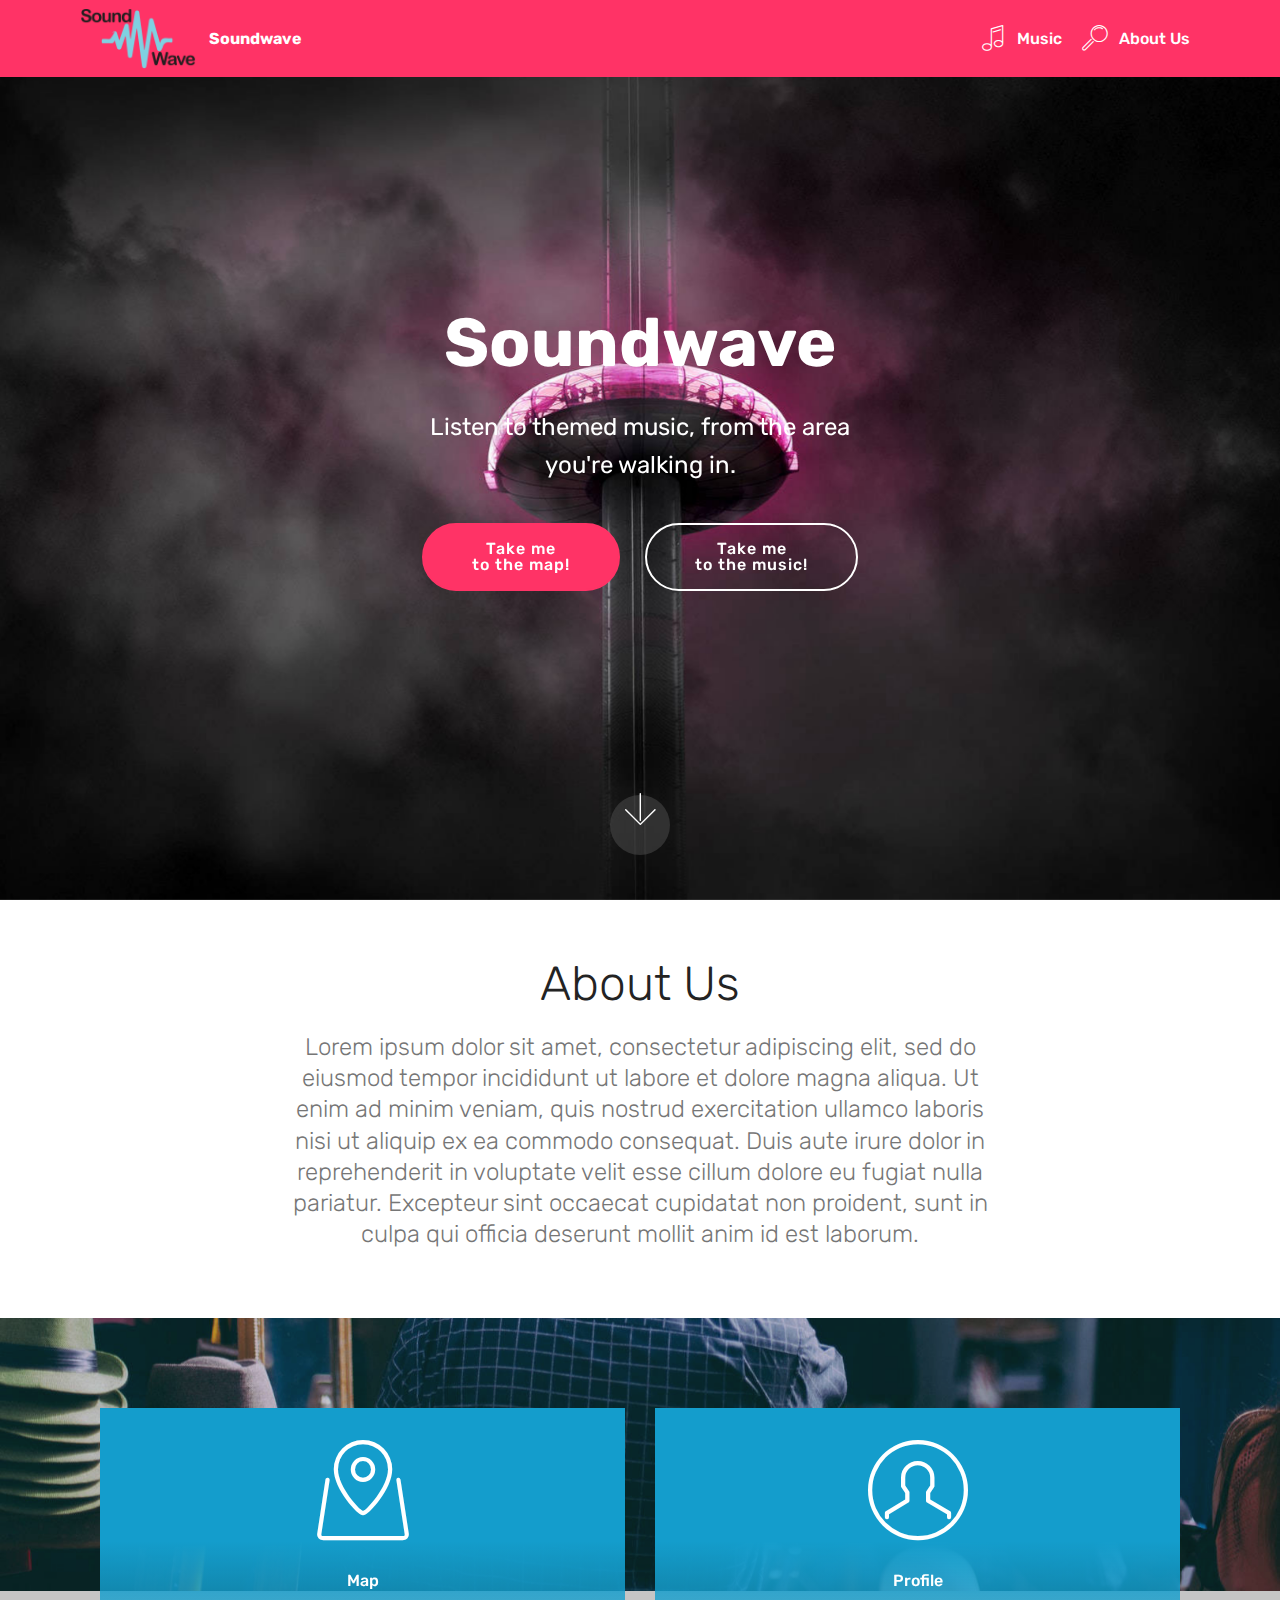
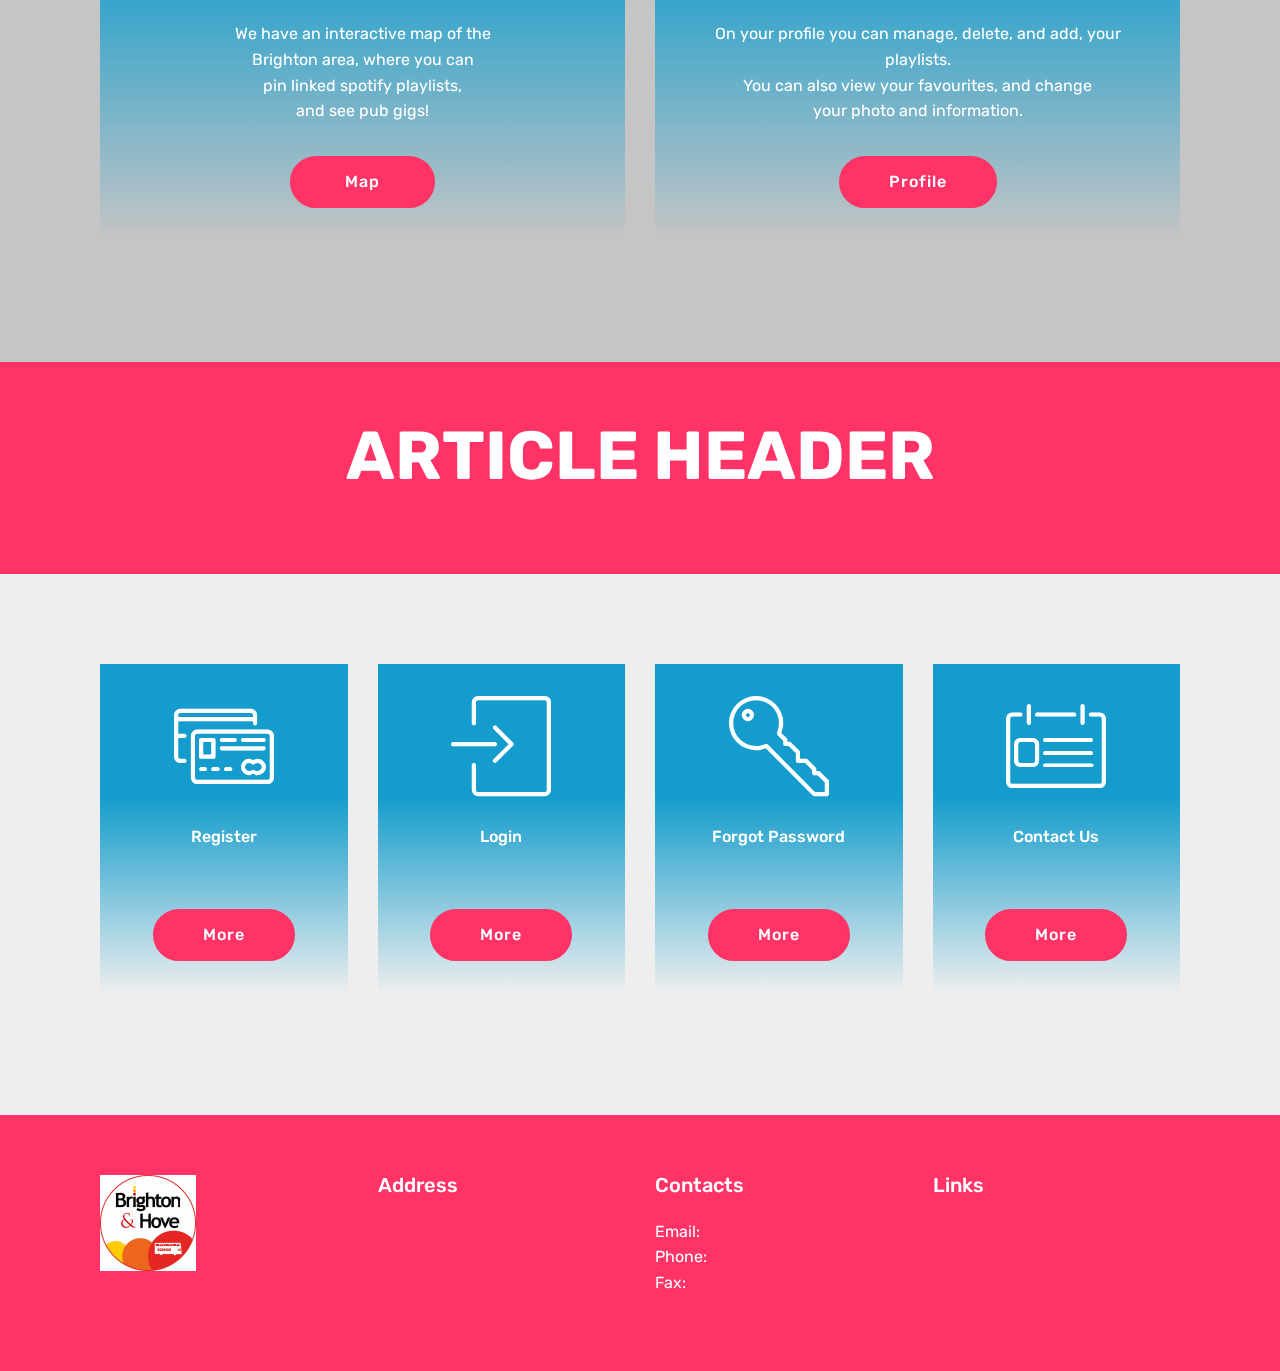
<file: index.html>
<!DOCTYPE html>
<html >
<head>
  <!-- Site made with Mobirise Website Builder v4.7.7, https://mobirise.com -->
  <meta charset="UTF-8">
  <meta http-equiv="X-UA-Compatible" content="IE=edge">
  <meta name="generator" content="Mobirise v4.7.7, mobirise.com">
  <meta name="viewport" content="width=device-width, initial-scale=1, minimum-scale=1">
  <link rel="shortcut icon" href="assets/images/soundwave-122x64.png" type="image/x-icon">
  <meta name="description" content="">
  <title>Home</title>
  <link rel="stylesheet" href="assets/web/assets/mobirise-icons/mobirise-icons.css">
  <link rel="stylesheet" href="assets/tether/tether.min.css">
  <link rel="stylesheet" href="assets/bootstrap/css/bootstrap.min.css">
  <link rel="stylesheet" href="assets/bootstrap/css/bootstrap-grid.min.css">
  <link rel="stylesheet" href="assets/bootstrap/css/bootstrap-reboot.min.css">
  <link rel="stylesheet" href="assets/socicon/css/styles.css">
  <link rel="stylesheet" href="assets/dropdown/css/style.css">
  <link rel="stylesheet" href="assets/theme/css/style.css">
  <link rel="stylesheet" href="assets/mobirise/css/mbr-additional.css" type="text/css">
  
  
  
</head>
<body>
  <section class="menu cid-qTkzRZLJNu" once="menu" id="menu1-0">

    

    <nav class="navbar navbar-expand beta-menu navbar-dropdown align-items-center navbar-fixed-top navbar-toggleable-sm">
        <button class="navbar-toggler navbar-toggler-right" type="button" data-toggle="collapse" data-target="#navbarSupportedContent" aria-controls="navbarSupportedContent" aria-expanded="false" aria-label="Toggle navigation">
            <div class="hamburger">
                <span></span>
                <span></span>
                <span></span>
                <span></span>
            </div>
        </button>
        <div class="menu-logo">
            <div class="navbar-brand">
                <span class="navbar-logo">
                    <a href="https://mobirise.com">
                         <img src="assets/images/soundwave-122x64.png" alt="Mobirise" title="" style="height: 3.8rem;">
                    </a>
                </span>
                <span class="navbar-caption-wrap"><a class="navbar-caption text-white display-4" href="index.html">
                        Soundwave<br></a></span>
            </div>
        </div>
        <div class="collapse navbar-collapse" id="navbarSupportedContent">
            <ul class="navbar-nav nav-dropdown nav-right" data-app-modern-menu="true"><li class="nav-item">
                    <a class="nav-link link text-white display-4" href="page2.html"><span class="mbri-music mbr-iconfont mbr-iconfont-btn"></span>
                        Music</a>
                </li>
                <li class="nav-item">
                    <a class="nav-link link text-white display-4" href="index.html#content4-4">
                        <span class="mbri-search mbr-iconfont mbr-iconfont-btn"></span>
                        About Us
                    </a>
                </li></ul>
            
        </div>
    </nav>
</section>

<section class="engine"><a href="https://mobirise.me/h">create a web page</a></section><section class="cid-qTkA127IK8 mbr-fullscreen mbr-parallax-background" id="header2-1">

    

    

    <div class="container align-center">
        <div class="row justify-content-md-center">
            <div class="mbr-white col-md-10">
                <h1 class="mbr-section-title mbr-bold pb-3 mbr-fonts-style display-1">
                    Soundwave</h1>
                
                <p class="mbr-text pb-3 mbr-fonts-style display-5">Listen to themed music, from the area<br>you're walking in.</p>
                <div class="mbr-section-btn"><a class="btn btn-md btn-secondary display-4" href="page5.html">Take me<br>to the map!<br></a>
                    <a class="btn btn-md btn-white-outline display-4" href="page2.html">Take me<br>to the music!<br></a></div>
            </div>
        </div>
    </div>
    <div class="mbr-arrow hidden-sm-down" aria-hidden="true">
        <a href="#next">
            <i class="mbri-down mbr-iconfont"></i>
        </a>
    </div>
</section>

<section class="mbr-section content4 cid-qVHD1X11Wt" id="content4-4">

    

    <div class="container">
        <div class="media-container-row">
            <div class="title col-12 col-md-8">
                <h2 class="align-center pb-3 mbr-fonts-style display-2">
                    About Us</h2>
                <h3 class="mbr-section-subtitle align-center mbr-light mbr-fonts-style display-5">Lorem ipsum dolor sit amet, consectetur adipiscing elit, sed do eiusmod tempor incididunt ut labore et dolore magna aliqua. Ut enim ad minim veniam, quis nostrud exercitation ullamco laboris nisi ut aliquip ex ea commodo consequat. Duis aute irure dolor in reprehenderit in voluptate velit esse cillum dolore eu fugiat nulla pariatur. Excepteur sint occaecat cupidatat non proident, sunt in culpa qui officia deserunt mollit anim id est laborum.</h3>
                
            </div>
        </div>
    </div>
</section>

<section class="features8 cid-qVHCYCs6HM mbr-parallax-background" id="features8-3">

    

    <div class="mbr-overlay" style="opacity: 0.2; background-color: rgb(35, 35, 35);">
    </div>

    <div class="container">
        <div class="media-container-row">

            <div class="card  col-12 col-md-6">
                <div class="card-img">
                    <span class="mbr-iconfont mbri-map-pin"></span>
                </div>
                <div class="card-box align-center">
                    <h4 class="card-title mbr-fonts-style display-7">
                        Map</h4>
                    <p class="mbr-text mbr-fonts-style display-7">We have an interactive map of the
<br>Brighton area, where you can
<br>pin linked spotify playlists,
<br>and see pub gigs!</p>
                    <div class="mbr-section-btn text-center"><a href="page5.html" class="btn btn-secondary display-4">&nbsp;Map&nbsp;</a></div>
                </div>
            </div>

            <div class="card  col-12 col-md-6">
                <div class="card-img">
                    <span class="mbr-iconfont mbri-user"></span>
                </div>
                <div class="card-box align-center">
                    <h4 class="card-title mbr-fonts-style display-7">
                        Profile</h4>
                    <p class="mbr-text mbr-fonts-style display-7">On your profile you can manage, delete, and add, your playlists. 
<br>You can also view your favourites, and change<br>your photo and information.</p>
                    <div class="mbr-section-btn text-center"><a href="page1.html" class="btn btn-secondary display-4">
                            Profile</a></div>
                </div>
            </div>

            

            
        </div>
    </div>
</section>

<section class="mbr-section content5 cid-qW4oSIiqni" id="content5-v">

    

    

    <div class="container">
        <div class="media-container-row">
            <div class="title col-12 col-md-8">
                <h2 class="align-center mbr-bold mbr-white pb-3 mbr-fonts-style display-1">
                    ARTICLE HEADER
                </h2>
                
                
                
            </div>
        </div>
    </div>
</section>

<section class="features8 cid-qW4o0xmZpB mbr-parallax-background" id="features8-u">

    

    

    <div class="container">
        <div class="media-container-row">

            <div class="card  col-12 col-md-6 col-lg-3">
                <div class="card-img">
                    <span class="mbr-iconfont mbri-credit-card"></span>
                </div>
                <div class="card-box align-center">
                    <h4 class="card-title mbr-fonts-style display-7">Register</h4>
                    <p class="mbr-text mbr-fonts-style display-7"></p>
                    <div class="mbr-section-btn text-center"><a href="page7.html" class="btn btn-secondary display-4">
                            More
                        </a></div>
                </div>
            </div>

            <div class="card  col-12 col-md-6 col-lg-3">
                <div class="card-img">
                    <span class="mbr-iconfont mbri-login"></span>
                </div>
                <div class="card-box align-center">
                    <h4 class="card-title mbr-fonts-style display-7">Login</h4>
                    <p class="mbr-text mbr-fonts-style display-7"></p>
                    <div class="mbr-section-btn text-center"><a href="page8.html" class="btn btn-secondary display-4">
                            More
                        </a></div>
                </div>
            </div>

            <div class="card  col-12 col-md-6 col-lg-3">
                <div class="card-img">
                    <span class="mbr-iconfont mbri-key"></span>
                </div>
                <div class="card-box align-center">
                    <h4 class="card-title mbr-fonts-style display-7">
                        Forgot Password</h4>
                    <p class="mbr-text mbr-fonts-style display-7"></p>
                    <div class="mbr-section-btn text-center"><a href="page9.html" class="btn btn-secondary display-4">
                            More
                        </a></div>
                </div>
            </div>

            <div class="card  col-12 col-md-6 col-lg-3">
                <div class="card-img">
                    <span class="mbr-iconfont mbri-contact-form"></span>
                </div>
                <div class="card-box align-center">
                    <h4 class="card-title mbr-fonts-style display-7">
                        Contact Us</h4>
                    <p class="mbr-text mbr-fonts-style display-7"></p>
                    <div class="mbr-section-btn text-center"><a href="page4.html" class="btn btn-secondary display-4">
                            More
                        </a></div>
                </div>
            </div>
        </div>
    </div>
</section>

<section class="cid-qTkAaeaxX5" id="footer1-2">

    

    

    <div class="container">
        <div class="media-container-row content text-white">
            <div class="col-12 col-md-3">
                <div class="media-wrap">
                    <a href="https://mobirise.com/">
                        <img src="assets/images/brighton-hella-gay-192x192.jpg" alt="Mobirise" title="">
                    </a>
                </div>
            </div>
            <div class="col-12 col-md-3 mbr-fonts-style display-7">
                <h5 class="pb-3">
                    Address
                </h5>
                <p class="mbr-text"></p>
            </div>
            <div class="col-12 col-md-3 mbr-fonts-style display-7">
                <h5 class="pb-3">
                    Contacts
                </h5>
                <p class="mbr-text">
                    Email:&nbsp;<br>Phone:&nbsp;<br>Fax:&nbsp;</p>
            </div>
            <div class="col-12 col-md-3 mbr-fonts-style display-7">
                <h5 class="pb-3">Links</h5>
                <p class="mbr-text"></p>
            </div>
        </div>
        
    </div>
</section>


  <script src="assets/web/assets/jquery/jquery.min.js"></script>
  <script src="assets/popper/popper.min.js"></script>
  <script src="assets/tether/tether.min.js"></script>
  <script src="assets/bootstrap/js/bootstrap.min.js"></script>
  <script src="assets/dropdown/js/script.min.js"></script>
  <script src="assets/touchswipe/jquery.touch-swipe.min.js"></script>
  <script src="assets/parallax/jarallax.min.js"></script>
  <script src="assets/smoothscroll/smooth-scroll.js"></script>
  <script src="assets/theme/js/script.js"></script>
  
  
</body>
</html>
</file>
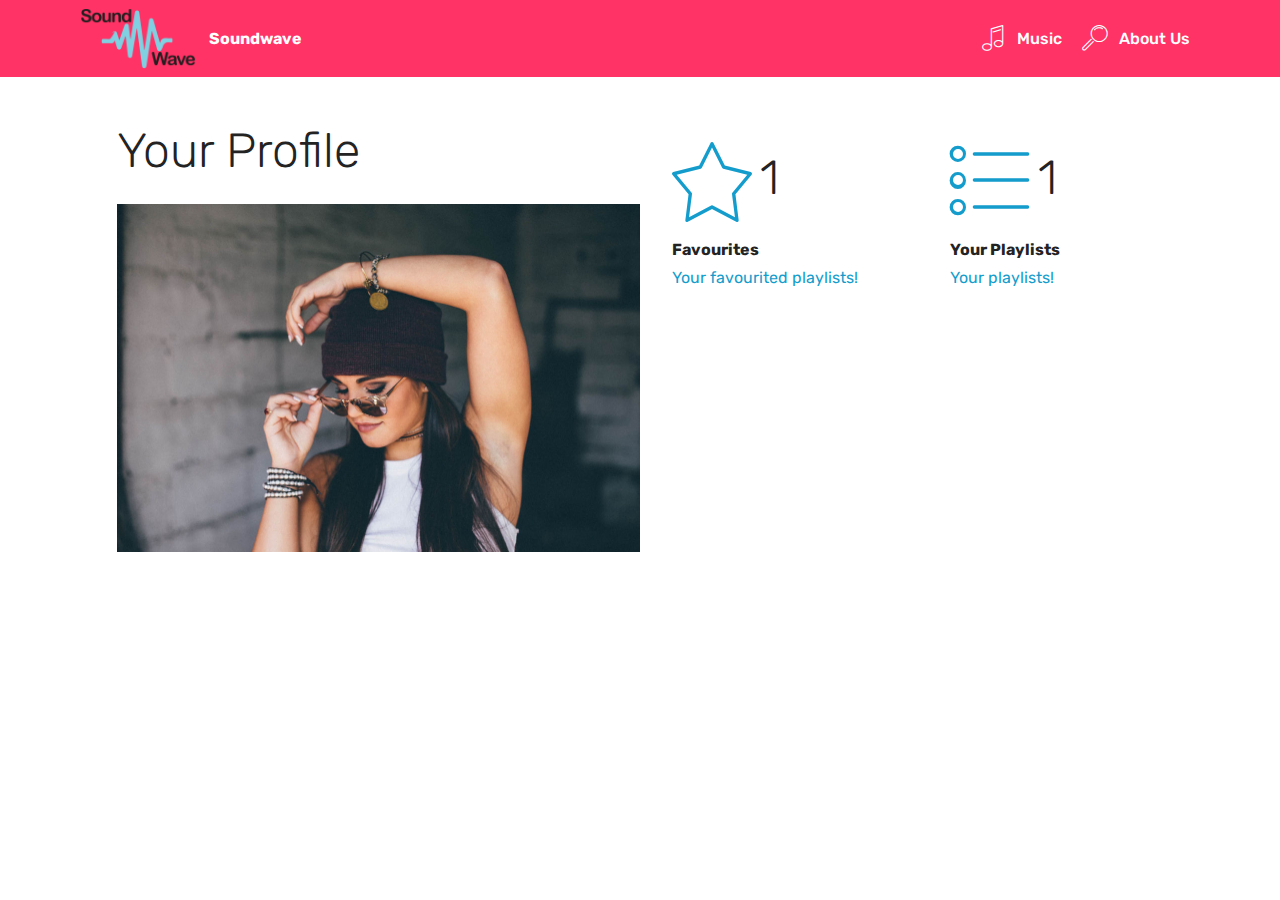
<file: page1.html>
<!DOCTYPE html>
<html >
<head>
  <!-- Site made with Mobirise Website Builder v4.7.7, https://mobirise.com -->
  <meta charset="UTF-8">
  <meta http-equiv="X-UA-Compatible" content="IE=edge">
  <meta name="generator" content="Mobirise v4.7.7, mobirise.com">
  <meta name="viewport" content="width=device-width, initial-scale=1, minimum-scale=1">
  <link rel="shortcut icon" href="assets/images/soundwave-122x64.png" type="image/x-icon">
  <meta name="description" content="Site Builder Description">
  <title>Profile</title>
  <link rel="stylesheet" href="assets/web/assets/mobirise-icons/mobirise-icons.css">
  <link rel="stylesheet" href="assets/tether/tether.min.css">
  <link rel="stylesheet" href="assets/bootstrap/css/bootstrap.min.css">
  <link rel="stylesheet" href="assets/bootstrap/css/bootstrap-grid.min.css">
  <link rel="stylesheet" href="assets/bootstrap/css/bootstrap-reboot.min.css">
  <link rel="stylesheet" href="assets/dropdown/css/style.css">
  <link rel="stylesheet" href="assets/theme/css/style.css">
  <link rel="stylesheet" href="assets/mobirise/css/mbr-additional.css" type="text/css">
  
  
  
</head>
<body>
  <section class="menu cid-qTkzRZLJNu" once="menu" id="menu1-5">

    

    <nav class="navbar navbar-expand beta-menu navbar-dropdown align-items-center navbar-fixed-top navbar-toggleable-sm">
        <button class="navbar-toggler navbar-toggler-right" type="button" data-toggle="collapse" data-target="#navbarSupportedContent" aria-controls="navbarSupportedContent" aria-expanded="false" aria-label="Toggle navigation">
            <div class="hamburger">
                <span></span>
                <span></span>
                <span></span>
                <span></span>
            </div>
        </button>
        <div class="menu-logo">
            <div class="navbar-brand">
                <span class="navbar-logo">
                    <a href="https://mobirise.com">
                         <img src="assets/images/soundwave-122x64.png" alt="Mobirise" title="" style="height: 3.8rem;">
                    </a>
                </span>
                <span class="navbar-caption-wrap"><a class="navbar-caption text-white display-4" href="index.html">
                        Soundwave<br></a></span>
            </div>
        </div>
        <div class="collapse navbar-collapse" id="navbarSupportedContent">
            <ul class="navbar-nav nav-dropdown nav-right" data-app-modern-menu="true"><li class="nav-item">
                    <a class="nav-link link text-white display-4" href="page2.html"><span class="mbri-music mbr-iconfont mbr-iconfont-btn"></span>
                        Music</a>
                </li>
                <li class="nav-item">
                    <a class="nav-link link text-white display-4" href="index.html#content4-4">
                        <span class="mbri-search mbr-iconfont mbr-iconfont-btn"></span>
                        About Us
                    </a>
                </li></ul>
            
        </div>
    </nav>
</section>



<section class="engine"><a href="https://mobirise.me">Mobirise</a></section><section class="counters2 counters cid-qVHELMUAgK" id="counters2-b">

    

    

    <div class="container pt-4 mt-2">
        <div class="media-container-row">
            <div class="media-block" style="width: 50%;">
                <h2 class="mbr-section-title pb-3 align-left mbr-fonts-style display-2">Your Profile</h2>
                
                <div class="mbr-figure">
                    <img src="assets/images/mbr-1046x697.jpg" alt="" title="">
                </div>
            </div>
            <div class="cards-block">
                <div class="cards-container">
                    <div class="card px-3 align-left col-12 col-md-6">
                        <div class="panel-item p-3">
                            <div class="card-img pb-3">
                                <span class="mbr-iconfont pr-2 mbri-star"></span>
                                <h3 class="count py-3 mbr-fonts-style display-2">
                                    3
                                </h3>
                            </div>
                            <div class="card-text">
                                <h4 class="mbr-content-title mbr-bold mbr-fonts-style display-7">
                                    Favourites</h4>
                                <p class="mbr-content-text mbr-fonts-style display-7"><a href="page3.html">Your favourited playlists!</a></p>
                            </div>
                        </div>
                    </div>
                    <div class="card px-3 align-left col-12 col-md-6">
                        <div class="panel-item p-3">
                            <div class="card-img pb-3">
                                <span class="mbr-iconfont pr-2 mbri-bulleted-list"></span>
                                <h3 class="count py-3 mbr-fonts-style display-2">
                                    5
                                </h3>
                            </div>
                            <div class="card-text">
                                <h4 class="mbr-content-title mbr-bold mbr-fonts-style display-7">
                                    Your Playlists</h4>
                                <p class="mbr-content-text mbr-fonts-style display-7"><a href="page2.html">
                                    Your playlists!</a></p>
                            </div>
                        </div>
                    </div>
                    
                    
                </div>
            </div>
        </div>
    </div>
</section>


  <script src="assets/web/assets/jquery/jquery.min.js"></script>
  <script src="assets/popper/popper.min.js"></script>
  <script src="assets/tether/tether.min.js"></script>
  <script src="assets/bootstrap/js/bootstrap.min.js"></script>
  <script src="assets/smoothscroll/smooth-scroll.js"></script>
  <script src="assets/dropdown/js/script.min.js"></script>
  <script src="assets/touchswipe/jquery.touch-swipe.min.js"></script>
  <script src="assets/viewportchecker/jquery.viewportchecker.js"></script>
  <script src="assets/theme/js/script.js"></script>
  
  
</body>
</html>
</file>
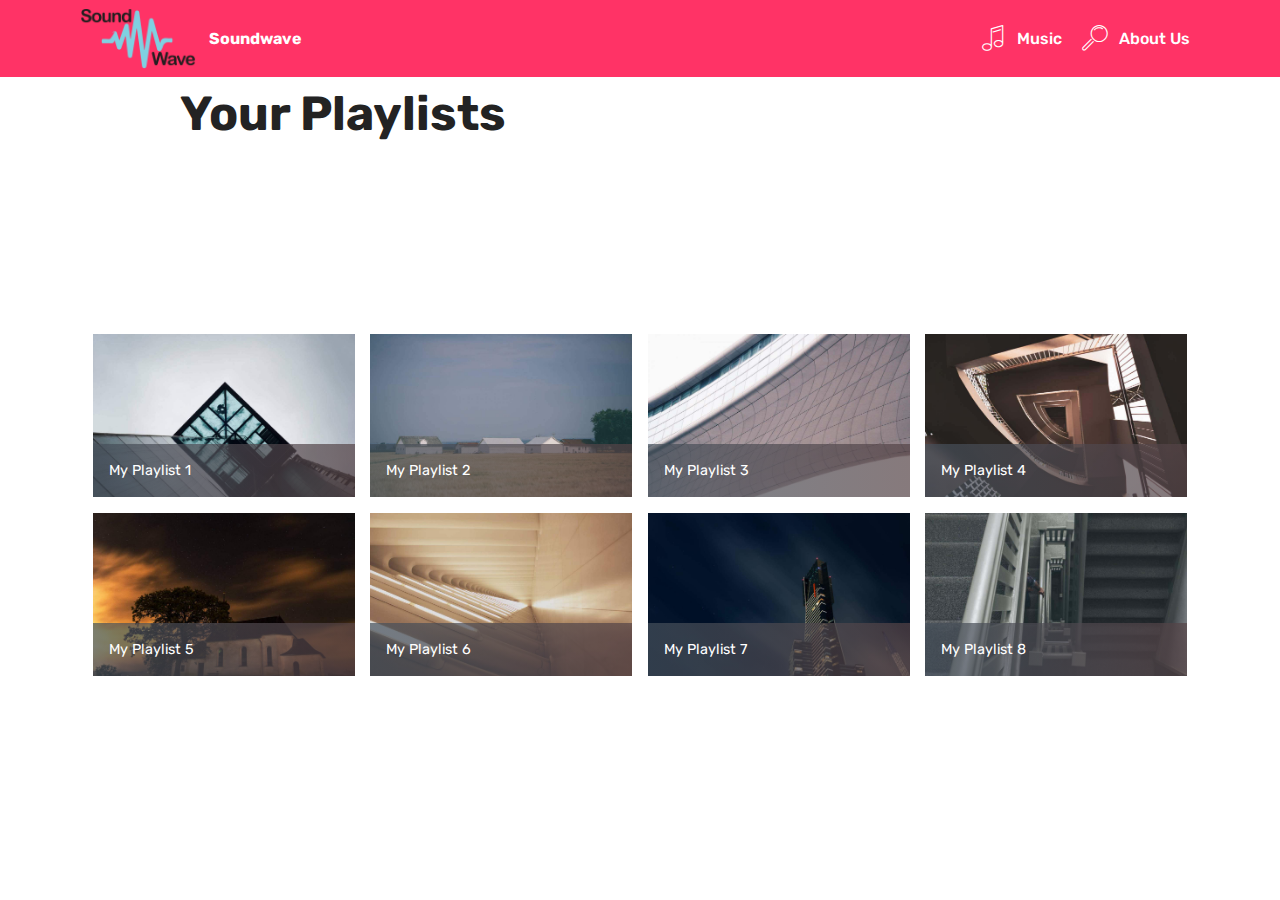
<file: page2.html>
<!DOCTYPE html>
<html >
<head>
  <!-- Site made with Mobirise Website Builder v4.7.7, https://mobirise.com -->
  <meta charset="UTF-8">
  <meta http-equiv="X-UA-Compatible" content="IE=edge">
  <meta name="generator" content="Mobirise v4.7.7, mobirise.com">
  <meta name="viewport" content="width=device-width, initial-scale=1, minimum-scale=1">
  <link rel="shortcut icon" href="assets/images/soundwave-122x64.png" type="image/x-icon">
  <meta name="description" content="Web Site Maker Description">
  <title>Playlists</title>
  <link rel="stylesheet" href="assets/web/assets/mobirise-icons/mobirise-icons.css">
  <link rel="stylesheet" href="assets/tether/tether.min.css">
  <link rel="stylesheet" href="assets/bootstrap/css/bootstrap.min.css">
  <link rel="stylesheet" href="assets/bootstrap/css/bootstrap-grid.min.css">
  <link rel="stylesheet" href="assets/bootstrap/css/bootstrap-reboot.min.css">
  <link rel="stylesheet" href="assets/dropdown/css/style.css">
  <link rel="stylesheet" href="assets/theme/css/style.css">
  <link rel="stylesheet" href="assets/gallery/style.css">
  <link rel="stylesheet" href="assets/mobirise/css/mbr-additional.css" type="text/css">
  
  
  
</head>
<body>
  <section class="menu cid-qTkzRZLJNu" once="menu" id="menu1-6">

    

    <nav class="navbar navbar-expand beta-menu navbar-dropdown align-items-center navbar-fixed-top navbar-toggleable-sm">
        <button class="navbar-toggler navbar-toggler-right" type="button" data-toggle="collapse" data-target="#navbarSupportedContent" aria-controls="navbarSupportedContent" aria-expanded="false" aria-label="Toggle navigation">
            <div class="hamburger">
                <span></span>
                <span></span>
                <span></span>
                <span></span>
            </div>
        </button>
        <div class="menu-logo">
            <div class="navbar-brand">
                <span class="navbar-logo">
                    <a href="https://mobirise.com">
                         <img src="assets/images/soundwave-122x64.png" alt="Mobirise" title="" style="height: 3.8rem;">
                    </a>
                </span>
                <span class="navbar-caption-wrap"><a class="navbar-caption text-white display-4" href="index.html">
                        Soundwave<br></a></span>
            </div>
        </div>
        <div class="collapse navbar-collapse" id="navbarSupportedContent">
            <ul class="navbar-nav nav-dropdown nav-right" data-app-modern-menu="true"><li class="nav-item">
                    <a class="nav-link link text-white display-4" href="page2.html"><span class="mbri-music mbr-iconfont mbr-iconfont-btn"></span>
                        Music</a>
                </li>
                <li class="nav-item">
                    <a class="nav-link link text-white display-4" href="index.html#content4-4">
                        <span class="mbri-search mbr-iconfont mbr-iconfont-btn"></span>
                        About Us
                    </a>
                </li></ul>
            
        </div>
    </nav>
</section>

<section class="engine"><a href="https://mobirise.me/j">website templates</a></section><section class="mbr-section info1 cid-qW3YoWquIb" id="info1-e">

    

    
    <div class="container">
        <div class="row justify-content-center content-row">
            <div class="media-container-column title col-12 col-lg-7 col-md-6">
                
                <h2 class="align-left mbr-bold mbr-fonts-style display-2">Your Playlists</h2>
            </div>
            <div class="media-container-column col-12 col-lg-3 col-md-4">
                
            </div>
        </div>
    </div>
</section>

<section class="mbr-gallery mbr-slider-carousel cid-qW3XSn2sL6" id="gallery1-d">

    

    <div class="container">
        <div><!-- Filter --><!-- Gallery --><div class="mbr-gallery-row"><div class="mbr-gallery-layout-default"><div><div><div class="mbr-gallery-item mbr-gallery-item--p1" data-video-url="false" data-tags="Awesome"><div href="#lb-gallery1-d" data-slide-to="0" data-toggle="modal"><img src="assets/images/gallery00.jpg" alt="" title=""><span class="icon-focus"></span><span class="mbr-gallery-title mbr-fonts-style display-7">My Playlist 1</span></div></div><div class="mbr-gallery-item mbr-gallery-item--p1" data-video-url="false" data-tags="Responsive"><div href="#lb-gallery1-d" data-slide-to="1" data-toggle="modal"><img src="assets/images/gallery01.jpg" alt="" title=""><span class="icon-focus"></span><span class="mbr-gallery-title mbr-fonts-style display-7">My Playlist 2</span></div></div><div class="mbr-gallery-item mbr-gallery-item--p1" data-video-url="false" data-tags="Creative"><div href="#lb-gallery1-d" data-slide-to="2" data-toggle="modal"><img src="assets/images/gallery02.jpg" alt="" title=""><span class="icon-focus"></span><span class="mbr-gallery-title mbr-fonts-style display-7">My Playlist 3</span></div></div><div class="mbr-gallery-item mbr-gallery-item--p1" data-video-url="false" data-tags="Animated"><div href="#lb-gallery1-d" data-slide-to="3" data-toggle="modal"><img src="assets/images/gallery03.jpg" alt="" title=""><span class="icon-focus"></span><span class="mbr-gallery-title mbr-fonts-style display-7">My Playlist 4</span></div></div><div class="mbr-gallery-item mbr-gallery-item--p1" data-video-url="false" data-tags="Awesome"><div href="#lb-gallery1-d" data-slide-to="4" data-toggle="modal"><img src="assets/images/gallery04.jpg" alt="" title=""><span class="icon-focus"></span><span class="mbr-gallery-title mbr-fonts-style display-7">My Playlist 5</span></div></div><div class="mbr-gallery-item mbr-gallery-item--p1" data-video-url="false" data-tags="Awesome"><div href="#lb-gallery1-d" data-slide-to="5" data-toggle="modal"><img src="assets/images/gallery05.jpg" alt="" title=""><span class="icon-focus"></span><span class="mbr-gallery-title mbr-fonts-style display-7">My Playlist 6</span></div></div><div class="mbr-gallery-item mbr-gallery-item--p1" data-video-url="false" data-tags="Responsive"><div href="#lb-gallery1-d" data-slide-to="6" data-toggle="modal"><img src="assets/images/gallery06.jpg" alt="" title=""><span class="icon-focus"></span><span class="mbr-gallery-title mbr-fonts-style display-7">My Playlist 7</span></div></div><div class="mbr-gallery-item mbr-gallery-item--p1" data-video-url="false" data-tags="Animated"><div href="#lb-gallery1-d" data-slide-to="7" data-toggle="modal"><img src="assets/images/gallery07.jpg" alt="" title=""><span class="icon-focus"></span><span class="mbr-gallery-title mbr-fonts-style display-7">My Playlist 8</span></div></div></div></div><div class="clearfix"></div></div></div><!-- Lightbox --><div data-app-prevent-settings="" class="mbr-slider modal fade carousel slide" tabindex="-1" data-keyboard="true" data-interval="false" id="lb-gallery1-d"><div class="modal-dialog"><div class="modal-content"><div class="modal-body"><div class="carousel-inner"><div class="carousel-item active"><img src="assets/images/gallery00.jpg" alt="" title=""></div><div class="carousel-item"><img src="assets/images/gallery01.jpg" alt="" title=""></div><div class="carousel-item"><img src="assets/images/gallery02.jpg" alt="" title=""></div><div class="carousel-item"><img src="assets/images/gallery03.jpg" alt="" title=""></div><div class="carousel-item"><img src="assets/images/gallery04.jpg" alt="" title=""></div><div class="carousel-item"><img src="assets/images/gallery05.jpg" alt="" title=""></div><div class="carousel-item"><img src="assets/images/gallery06.jpg" alt="" title=""></div><div class="carousel-item"><img src="assets/images/gallery07.jpg" alt="" title=""></div></div><a class="carousel-control carousel-control-prev" role="button" data-slide="prev" href="#lb-gallery1-d"><span class="mbri-left mbr-iconfont" aria-hidden="true"></span><span class="sr-only">Previous</span></a><a class="carousel-control carousel-control-next" role="button" data-slide="next" href="#lb-gallery1-d"><span class="mbri-right mbr-iconfont" aria-hidden="true"></span><span class="sr-only">Next</span></a><a class="close" href="#" role="button" data-dismiss="modal"><span class="sr-only">Close</span></a></div></div></div></div></div>
    </div>

</section>


  <script src="assets/web/assets/jquery/jquery.min.js"></script>
  <script src="assets/popper/popper.min.js"></script>
  <script src="assets/tether/tether.min.js"></script>
  <script src="assets/bootstrap/js/bootstrap.min.js"></script>
  <script src="assets/smoothscroll/smooth-scroll.js"></script>
  <script src="assets/dropdown/js/script.min.js"></script>
  <script src="assets/touchswipe/jquery.touch-swipe.min.js"></script>
  <script src="assets/vimeoplayer/jquery.mb.vimeo_player.js"></script>
  <script src="assets/bootstrapcarouselswipe/bootstrap-carousel-swipe.js"></script>
  <script src="assets/masonry/masonry.pkgd.min.js"></script>
  <script src="assets/imagesloaded/imagesloaded.pkgd.min.js"></script>
  <script src="assets/theme/js/script.js"></script>
  <script src="assets/gallery/player.min.js"></script>
  <script src="assets/gallery/script.js"></script>
  <script src="assets/slidervideo/script.js"></script>
  
  
</body>
</html>
</file>
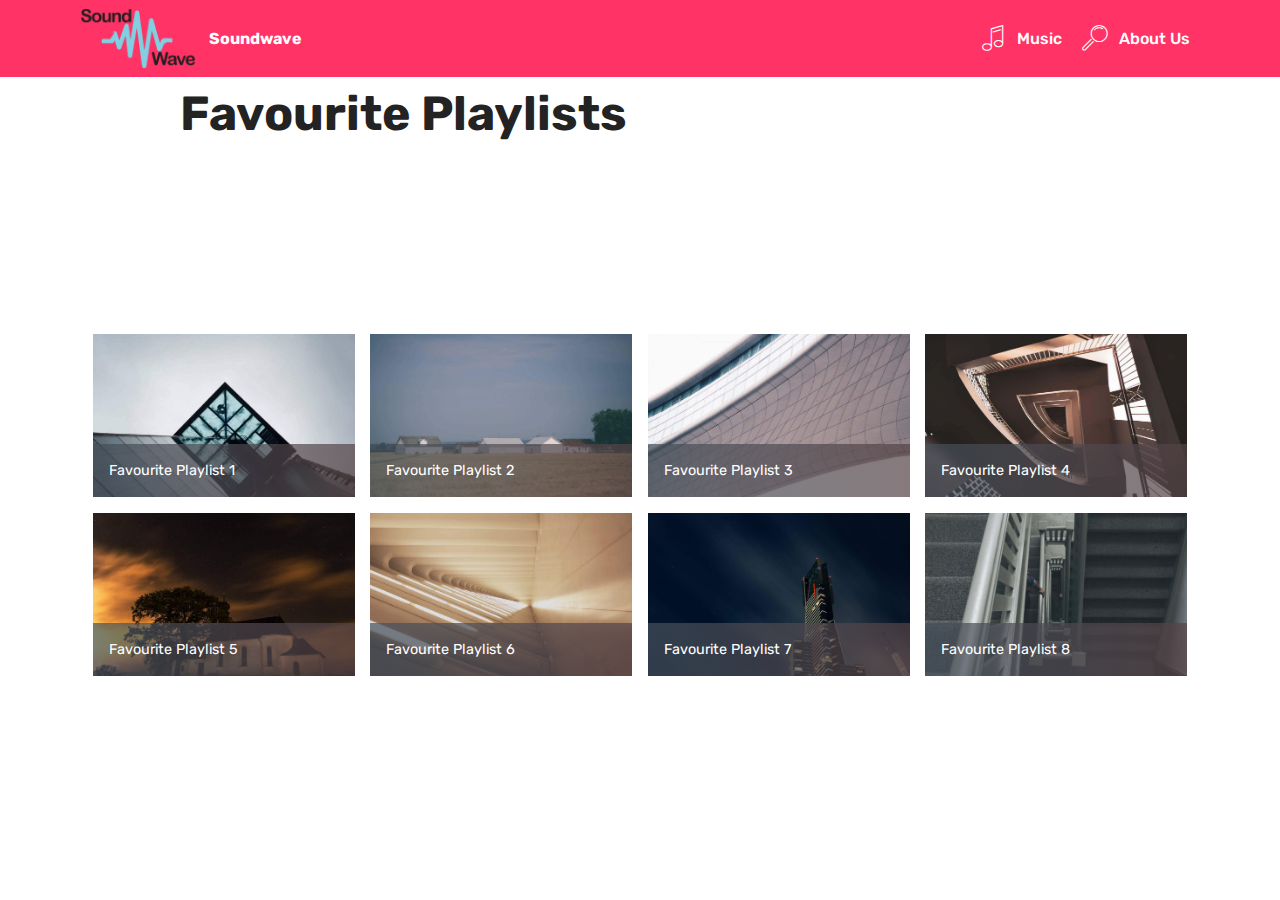
<file: page3.html>
<!DOCTYPE html>
<html >
<head>
  <!-- Site made with Mobirise Website Builder v4.7.7, https://mobirise.com -->
  <meta charset="UTF-8">
  <meta http-equiv="X-UA-Compatible" content="IE=edge">
  <meta name="generator" content="Mobirise v4.7.7, mobirise.com">
  <meta name="viewport" content="width=device-width, initial-scale=1, minimum-scale=1">
  <link rel="shortcut icon" href="assets/images/soundwave-122x64.png" type="image/x-icon">
  <meta name="description" content="Site Builder Description">
  <title>Favourites</title>
  <link rel="stylesheet" href="assets/web/assets/mobirise-icons/mobirise-icons.css">
  <link rel="stylesheet" href="assets/tether/tether.min.css">
  <link rel="stylesheet" href="assets/bootstrap/css/bootstrap.min.css">
  <link rel="stylesheet" href="assets/bootstrap/css/bootstrap-grid.min.css">
  <link rel="stylesheet" href="assets/bootstrap/css/bootstrap-reboot.min.css">
  <link rel="stylesheet" href="assets/dropdown/css/style.css">
  <link rel="stylesheet" href="assets/theme/css/style.css">
  <link rel="stylesheet" href="assets/gallery/style.css">
  <link rel="stylesheet" href="assets/mobirise/css/mbr-additional.css" type="text/css">
  
  
  
</head>
<body>
  <section class="menu cid-qTkzRZLJNu" once="menu" id="menu1-7">

    

    <nav class="navbar navbar-expand beta-menu navbar-dropdown align-items-center navbar-fixed-top navbar-toggleable-sm">
        <button class="navbar-toggler navbar-toggler-right" type="button" data-toggle="collapse" data-target="#navbarSupportedContent" aria-controls="navbarSupportedContent" aria-expanded="false" aria-label="Toggle navigation">
            <div class="hamburger">
                <span></span>
                <span></span>
                <span></span>
                <span></span>
            </div>
        </button>
        <div class="menu-logo">
            <div class="navbar-brand">
                <span class="navbar-logo">
                    <a href="https://mobirise.com">
                         <img src="assets/images/soundwave-122x64.png" alt="Mobirise" title="" style="height: 3.8rem;">
                    </a>
                </span>
                <span class="navbar-caption-wrap"><a class="navbar-caption text-white display-4" href="index.html">
                        Soundwave<br></a></span>
            </div>
        </div>
        <div class="collapse navbar-collapse" id="navbarSupportedContent">
            <ul class="navbar-nav nav-dropdown nav-right" data-app-modern-menu="true"><li class="nav-item">
                    <a class="nav-link link text-white display-4" href="page2.html"><span class="mbri-music mbr-iconfont mbr-iconfont-btn"></span>
                        Music</a>
                </li>
                <li class="nav-item">
                    <a class="nav-link link text-white display-4" href="index.html#content4-4">
                        <span class="mbri-search mbr-iconfont mbr-iconfont-btn"></span>
                        About Us
                    </a>
                </li></ul>
            
        </div>
    </nav>
</section>

<section class="engine"><a href="https://mobirise.me/o">free one page site templates</a></section><section class="mbr-section info1 cid-qW40es0Bw0" id="info1-f">

    

    
    <div class="container">
        <div class="row justify-content-center content-row">
            <div class="media-container-column title col-12 col-lg-7 col-md-6">
                
                <h2 class="align-left mbr-bold mbr-fonts-style display-2">Favourite Playlists</h2>
            </div>
            <div class="media-container-column col-12 col-lg-3 col-md-4">
                
            </div>
        </div>
    </div>
</section>

<section class="mbr-gallery mbr-slider-carousel cid-qW40lb6CfI" id="gallery1-g">

    

    <div class="container">
        <div><!-- Filter --><!-- Gallery --><div class="mbr-gallery-row"><div class="mbr-gallery-layout-default"><div><div><div class="mbr-gallery-item mbr-gallery-item--p1" data-video-url="false" data-tags="Awesome"><div href="#lb-gallery1-g" data-slide-to="0" data-toggle="modal"><img src="assets/images/gallery00.jpg" alt="" title=""><span class="icon-focus"></span><span class="mbr-gallery-title mbr-fonts-style display-7">Favourite Playlist 1</span></div></div><div class="mbr-gallery-item mbr-gallery-item--p1" data-video-url="false" data-tags="Responsive"><div href="#lb-gallery1-g" data-slide-to="1" data-toggle="modal"><img src="assets/images/gallery01.jpg" alt="" title=""><span class="icon-focus"></span><span class="mbr-gallery-title mbr-fonts-style display-7">Favourite Playlist 2</span></div></div><div class="mbr-gallery-item mbr-gallery-item--p1" data-video-url="false" data-tags="Creative"><div href="#lb-gallery1-g" data-slide-to="2" data-toggle="modal"><img src="assets/images/gallery02.jpg" alt="" title=""><span class="icon-focus"></span><span class="mbr-gallery-title mbr-fonts-style display-7">Favourite Playlist 3</span></div></div><div class="mbr-gallery-item mbr-gallery-item--p1" data-video-url="false" data-tags="Animated"><div href="#lb-gallery1-g" data-slide-to="3" data-toggle="modal"><img src="assets/images/gallery03.jpg" alt="" title=""><span class="icon-focus"></span><span class="mbr-gallery-title mbr-fonts-style display-7">Favourite Playlist 4</span></div></div><div class="mbr-gallery-item mbr-gallery-item--p1" data-video-url="false" data-tags="Awesome"><div href="#lb-gallery1-g" data-slide-to="4" data-toggle="modal"><img src="assets/images/gallery04.jpg" alt="" title=""><span class="icon-focus"></span><span class="mbr-gallery-title mbr-fonts-style display-7">Favourite Playlist 5</span></div></div><div class="mbr-gallery-item mbr-gallery-item--p1" data-video-url="false" data-tags="Awesome"><div href="#lb-gallery1-g" data-slide-to="5" data-toggle="modal"><img src="assets/images/gallery05.jpg" alt="" title=""><span class="icon-focus"></span><span class="mbr-gallery-title mbr-fonts-style display-7">Favourite Playlist 6</span></div></div><div class="mbr-gallery-item mbr-gallery-item--p1" data-video-url="false" data-tags="Responsive"><div href="#lb-gallery1-g" data-slide-to="6" data-toggle="modal"><img src="assets/images/gallery06.jpg" alt="" title=""><span class="icon-focus"></span><span class="mbr-gallery-title mbr-fonts-style display-7">Favourite Playlist 7</span></div></div><div class="mbr-gallery-item mbr-gallery-item--p1" data-video-url="false" data-tags="Animated"><div href="#lb-gallery1-g" data-slide-to="7" data-toggle="modal"><img src="assets/images/gallery07.jpg" alt="" title=""><span class="icon-focus"></span><span class="mbr-gallery-title mbr-fonts-style display-7">Favourite Playlist 8</span></div></div></div></div><div class="clearfix"></div></div></div><!-- Lightbox --><div data-app-prevent-settings="" class="mbr-slider modal fade carousel slide" tabindex="-1" data-keyboard="true" data-interval="false" id="lb-gallery1-g"><div class="modal-dialog"><div class="modal-content"><div class="modal-body"><div class="carousel-inner"><div class="carousel-item active"><img src="assets/images/gallery00.jpg" alt="" title=""></div><div class="carousel-item"><img src="assets/images/gallery01.jpg" alt="" title=""></div><div class="carousel-item"><img src="assets/images/gallery02.jpg" alt="" title=""></div><div class="carousel-item"><img src="assets/images/gallery03.jpg" alt="" title=""></div><div class="carousel-item"><img src="assets/images/gallery04.jpg" alt="" title=""></div><div class="carousel-item"><img src="assets/images/gallery05.jpg" alt="" title=""></div><div class="carousel-item"><img src="assets/images/gallery06.jpg" alt="" title=""></div><div class="carousel-item"><img src="assets/images/gallery07.jpg" alt="" title=""></div></div><a class="carousel-control carousel-control-prev" role="button" data-slide="prev" href="#lb-gallery1-g"><span class="mbri-left mbr-iconfont" aria-hidden="true"></span><span class="sr-only">Previous</span></a><a class="carousel-control carousel-control-next" role="button" data-slide="next" href="#lb-gallery1-g"><span class="mbri-right mbr-iconfont" aria-hidden="true"></span><span class="sr-only">Next</span></a><a class="close" href="#" role="button" data-dismiss="modal"><span class="sr-only">Close</span></a></div></div></div></div></div>
    </div>

</section>


  <script src="assets/web/assets/jquery/jquery.min.js"></script>
  <script src="assets/popper/popper.min.js"></script>
  <script src="assets/tether/tether.min.js"></script>
  <script src="assets/bootstrap/js/bootstrap.min.js"></script>
  <script src="assets/smoothscroll/smooth-scroll.js"></script>
  <script src="assets/dropdown/js/script.min.js"></script>
  <script src="assets/touchswipe/jquery.touch-swipe.min.js"></script>
  <script src="assets/vimeoplayer/jquery.mb.vimeo_player.js"></script>
  <script src="assets/bootstrapcarouselswipe/bootstrap-carousel-swipe.js"></script>
  <script src="assets/masonry/masonry.pkgd.min.js"></script>
  <script src="assets/imagesloaded/imagesloaded.pkgd.min.js"></script>
  <script src="assets/theme/js/script.js"></script>
  <script src="assets/gallery/player.min.js"></script>
  <script src="assets/gallery/script.js"></script>
  <script src="assets/slidervideo/script.js"></script>
  
  
</body>
</html>
</file>
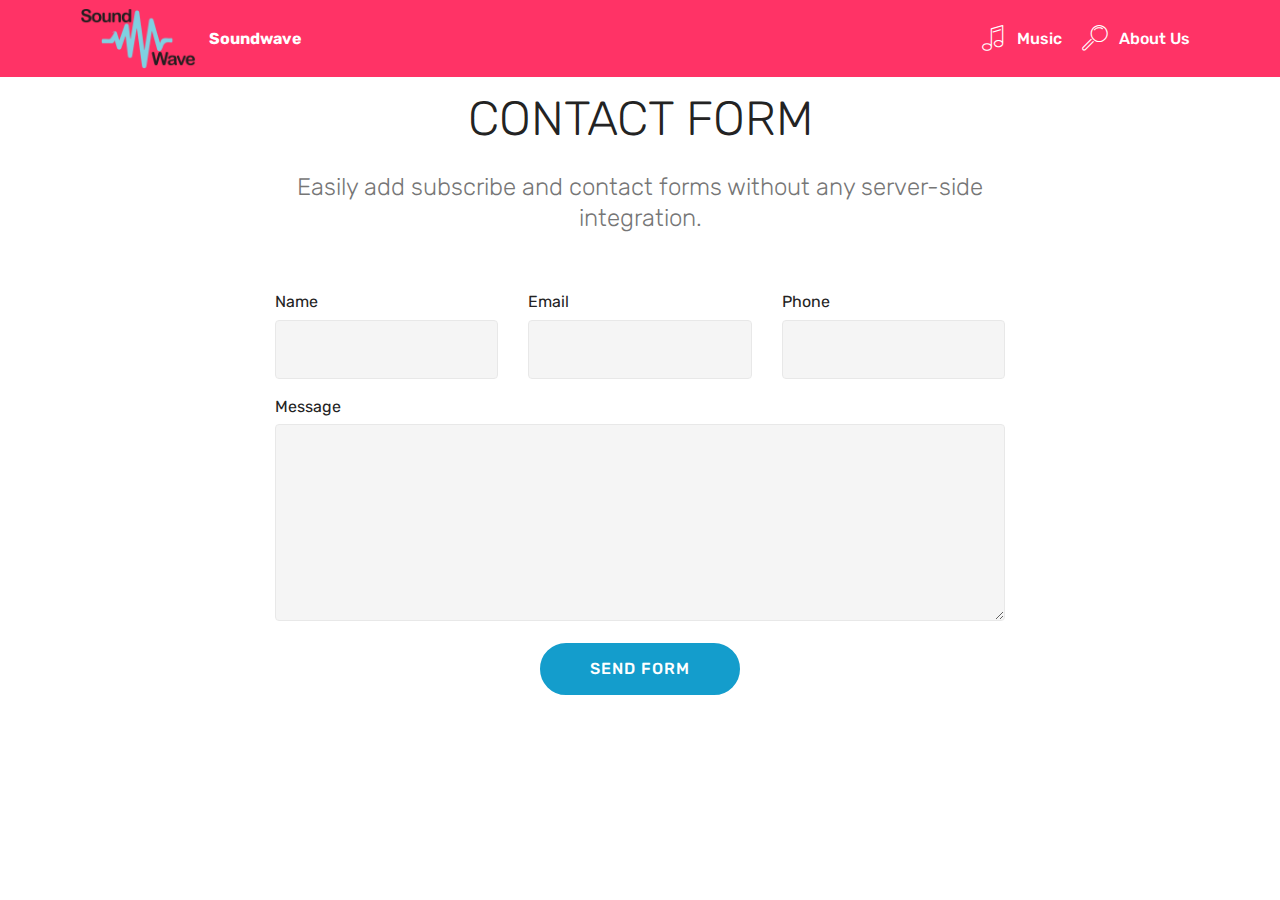
<file: page4.html>
<!DOCTYPE html>
<html >
<head>
  <!-- Site made with Mobirise Website Builder v4.7.7, https://mobirise.com -->
  <meta charset="UTF-8">
  <meta http-equiv="X-UA-Compatible" content="IE=edge">
  <meta name="generator" content="Mobirise v4.7.7, mobirise.com">
  <meta name="viewport" content="width=device-width, initial-scale=1, minimum-scale=1">
  <link rel="shortcut icon" href="assets/images/soundwave-122x64.png" type="image/x-icon">
  <meta name="description" content="Site Builder Description">
  <title>Contact Us</title>
  <link rel="stylesheet" href="assets/web/assets/mobirise-icons/mobirise-icons.css">
  <link rel="stylesheet" href="assets/tether/tether.min.css">
  <link rel="stylesheet" href="assets/bootstrap/css/bootstrap.min.css">
  <link rel="stylesheet" href="assets/bootstrap/css/bootstrap-grid.min.css">
  <link rel="stylesheet" href="assets/bootstrap/css/bootstrap-reboot.min.css">
  <link rel="stylesheet" href="assets/dropdown/css/style.css">
  <link rel="stylesheet" href="assets/theme/css/style.css">
  <link rel="stylesheet" href="assets/mobirise/css/mbr-additional.css" type="text/css">
  
  
  
</head>
<body>
  <section class="menu cid-qTkzRZLJNu" once="menu" id="menu1-8">

    

    <nav class="navbar navbar-expand beta-menu navbar-dropdown align-items-center navbar-fixed-top navbar-toggleable-sm">
        <button class="navbar-toggler navbar-toggler-right" type="button" data-toggle="collapse" data-target="#navbarSupportedContent" aria-controls="navbarSupportedContent" aria-expanded="false" aria-label="Toggle navigation">
            <div class="hamburger">
                <span></span>
                <span></span>
                <span></span>
                <span></span>
            </div>
        </button>
        <div class="menu-logo">
            <div class="navbar-brand">
                <span class="navbar-logo">
                    <a href="https://mobirise.com">
                         <img src="assets/images/soundwave-122x64.png" alt="Mobirise" title="" style="height: 3.8rem;">
                    </a>
                </span>
                <span class="navbar-caption-wrap"><a class="navbar-caption text-white display-4" href="index.html">
                        Soundwave<br></a></span>
            </div>
        </div>
        <div class="collapse navbar-collapse" id="navbarSupportedContent">
            <ul class="navbar-nav nav-dropdown nav-right" data-app-modern-menu="true"><li class="nav-item">
                    <a class="nav-link link text-white display-4" href="page2.html"><span class="mbri-music mbr-iconfont mbr-iconfont-btn"></span>
                        Music</a>
                </li>
                <li class="nav-item">
                    <a class="nav-link link text-white display-4" href="index.html#content4-4">
                        <span class="mbri-search mbr-iconfont mbr-iconfont-btn"></span>
                        About Us
                    </a>
                </li></ul>
            
        </div>
    </nav>
</section>

<section class="engine"><a href="https://mobirise.me/x">css templates</a></section><section class="mbr-section form1 cid-qW43rK9adj" id="form1-j">

    

    
    <div class="container">
        <div class="row justify-content-center">
            <div class="title col-12 col-lg-8">
                <h2 class="mbr-section-title align-center pb-3 mbr-fonts-style display-2">
                    CONTACT FORM
                </h2>
                <h3 class="mbr-section-subtitle align-center mbr-light pb-3 mbr-fonts-style display-5">
                    Easily add subscribe and contact forms without any server-side integration.
                </h3>
            </div>
        </div>
    </div>
    <div class="container">
        <div class="row justify-content-center">
            <div class="media-container-column col-lg-8" data-form-type="formoid">
                    <div data-form-alert="" hidden="">Thanks for filling out the form!</div>
            
                    <form class="mbr-form" action="https://mobirise.com/" method="post" data-form-title="Mobirise Form"><input type="hidden" name="email" data-form-email="true" value="dW2I37JiWDH/q5nPoJ8rRN51q4HVBh+lMIhyIxBTgM8pPe/BIP+IywtpMfVABObY+W8ZEzDavUz1nzLWoz5QAdapLENtKfCGR8fkTvqb8Qw8ON3s0RzetK6soBUz94EB" data-form-field="Email">
                        <div class="row row-sm-offset">
                            <div class="col-md-4 multi-horizontal" data-for="name">
                                <div class="form-group">
                                    <label class="form-control-label mbr-fonts-style display-7" for="name-form1-j">Name</label>
                                    <input type="text" class="form-control" name="name" data-form-field="Name" required="" id="name-form1-j">
                                </div>
                            </div>
                            <div class="col-md-4 multi-horizontal" data-for="email">
                                <div class="form-group">
                                    <label class="form-control-label mbr-fonts-style display-7" for="email-form1-j">Email</label>
                                    <input type="email" class="form-control" name="email" data-form-field="Email" required="" id="email-form1-j">
                                </div>
                            </div>
                            <div class="col-md-4 multi-horizontal" data-for="phone">
                                <div class="form-group">
                                    <label class="form-control-label mbr-fonts-style display-7" for="phone-form1-j">Phone</label>
                                    <input type="tel" class="form-control" name="phone" data-form-field="Phone" id="phone-form1-j">
                                </div>
                            </div>
                        </div>
                        <div class="form-group" data-for="message">
                            <label class="form-control-label mbr-fonts-style display-7" for="message-form1-j">Message</label>
                            <textarea type="text" class="form-control" name="message" rows="7" data-form-field="Message" id="message-form1-j"></textarea>
                        </div>
            
                        <span class="input-group-btn"><button href="" type="submit" class="btn btn-primary btn-form display-4">SEND FORM</button></span>
                    </form>
            </div>
        </div>
    </div>
</section>


  <script src="assets/web/assets/jquery/jquery.min.js"></script>
  <script src="assets/popper/popper.min.js"></script>
  <script src="assets/tether/tether.min.js"></script>
  <script src="assets/bootstrap/js/bootstrap.min.js"></script>
  <script src="assets/smoothscroll/smooth-scroll.js"></script>
  <script src="assets/dropdown/js/script.min.js"></script>
  <script src="assets/touchswipe/jquery.touch-swipe.min.js"></script>
  <script src="assets/theme/js/script.js"></script>
  <script src="assets/formoid/formoid.min.js"></script>
  
  
</body>
</html>
</file>
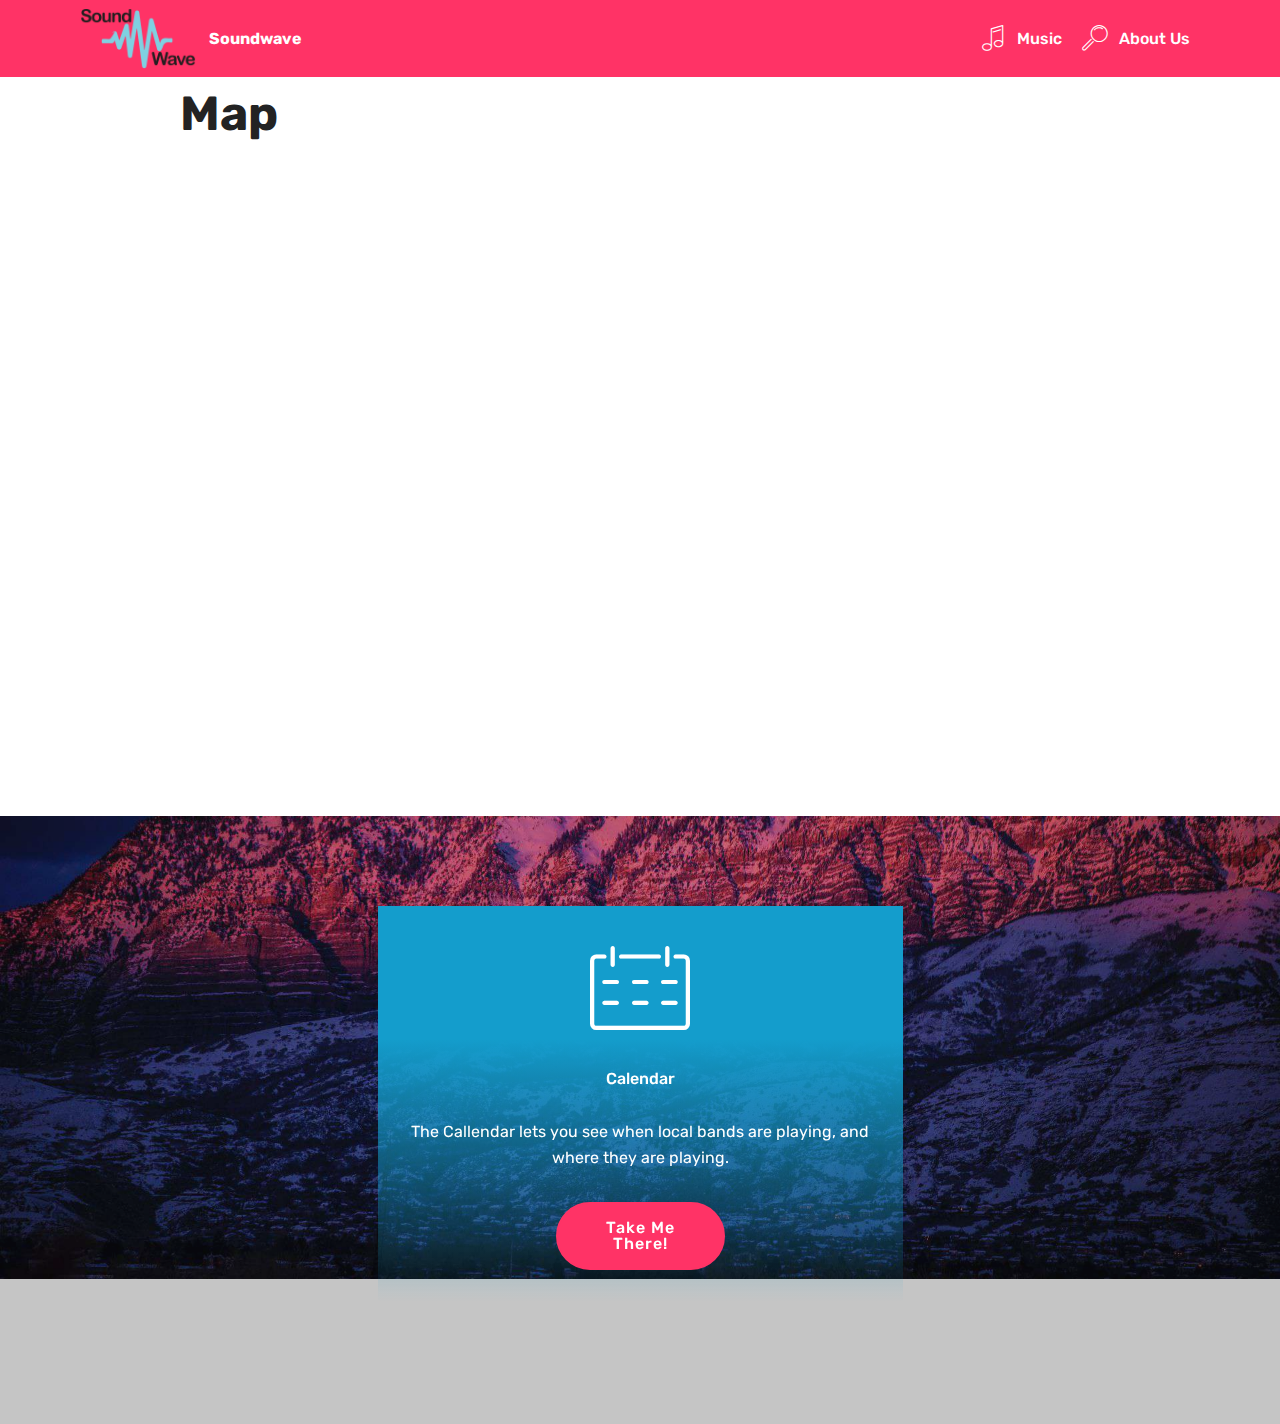
<file: page5.html>
<!DOCTYPE html>
<html >
<head>
  <!-- Site made with Mobirise Website Builder v4.7.7, https://mobirise.com -->
  <meta charset="UTF-8">
  <meta http-equiv="X-UA-Compatible" content="IE=edge">
  <meta name="generator" content="Mobirise v4.7.7, mobirise.com">
  <meta name="viewport" content="width=device-width, initial-scale=1, minimum-scale=1">
  <link rel="shortcut icon" href="assets/images/soundwave-122x64.png" type="image/x-icon">
  <meta name="description" content="Web Page Creator Description">
  <title>Map</title>
  <link rel="stylesheet" href="assets/web/assets/mobirise-icons/mobirise-icons.css">
  <link rel="stylesheet" href="assets/tether/tether.min.css">
  <link rel="stylesheet" href="assets/bootstrap/css/bootstrap.min.css">
  <link rel="stylesheet" href="assets/bootstrap/css/bootstrap-grid.min.css">
  <link rel="stylesheet" href="assets/bootstrap/css/bootstrap-reboot.min.css">
  <link rel="stylesheet" href="assets/dropdown/css/style.css">
  <link rel="stylesheet" href="assets/theme/css/style.css">
  <link rel="stylesheet" href="assets/mobirise/css/mbr-additional.css" type="text/css">
  
  
  
</head>
<body>
  <section class="menu cid-qTkzRZLJNu" once="menu" id="menu1-9">

    

    <nav class="navbar navbar-expand beta-menu navbar-dropdown align-items-center navbar-fixed-top navbar-toggleable-sm">
        <button class="navbar-toggler navbar-toggler-right" type="button" data-toggle="collapse" data-target="#navbarSupportedContent" aria-controls="navbarSupportedContent" aria-expanded="false" aria-label="Toggle navigation">
            <div class="hamburger">
                <span></span>
                <span></span>
                <span></span>
                <span></span>
            </div>
        </button>
        <div class="menu-logo">
            <div class="navbar-brand">
                <span class="navbar-logo">
                    <a href="https://mobirise.com">
                         <img src="assets/images/soundwave-122x64.png" alt="Mobirise" title="" style="height: 3.8rem;">
                    </a>
                </span>
                <span class="navbar-caption-wrap"><a class="navbar-caption text-white display-4" href="index.html">
                        Soundwave<br></a></span>
            </div>
        </div>
        <div class="collapse navbar-collapse" id="navbarSupportedContent">
            <ul class="navbar-nav nav-dropdown nav-right" data-app-modern-menu="true"><li class="nav-item">
                    <a class="nav-link link text-white display-4" href="page2.html"><span class="mbri-music mbr-iconfont mbr-iconfont-btn"></span>
                        Music</a>
                </li>
                <li class="nav-item">
                    <a class="nav-link link text-white display-4" href="index.html#content4-4">
                        <span class="mbri-search mbr-iconfont mbr-iconfont-btn"></span>
                        About Us
                    </a>
                </li></ul>
            
        </div>
    </nav>
</section>

<section class="engine"><a href="https://mobirise.me/p">website templates free download</a></section><section class="mbr-section info1 cid-qW41RSYt2G" id="info1-i">

    

    
    <div class="container">
        <div class="row justify-content-center content-row">
            <div class="media-container-column title col-12 col-lg-7 col-md-6">
                
                <h2 class="align-left mbr-bold mbr-fonts-style display-2">Map</h2>
            </div>
            <div class="media-container-column col-12 col-lg-3 col-md-4">
                
            </div>
        </div>
    </div>
</section>

<section class="map2 cid-qW41onqIT8" id="map2-h">

    

    <div class="container">
        <div class="media-container-row">
            <div class="col-md-8">
                <div class="google-map"><iframe frameborder="0" style="border:0" src="https://www.google.com/maps/embed/v1/place?key=AIzaSyA0Dx_boXQiwvdz8sJHoYeZNVTdoWONYkU&amp;q=place_id:ChIJZ0Ep9gmFdUgR-Q59cnqvxpw" allowfullscreen=""></iframe></div>
        </div>
    </div>
</div></section>

<section class="features8 cid-qW4gRri6pQ mbr-parallax-background" id="features8-l">

    

    <div class="mbr-overlay" style="opacity: 0.2; background-color: rgb(35, 35, 35);">
    </div>

    <div class="container">
        <div class="media-container-row">

            <div class="card  col-12 col-md-6">
                <div class="card-img">
                    <span class="mbr-iconfont mbri-calendar"></span>
                </div>
                <div class="card-box align-center">
                    <h4 class="card-title mbr-fonts-style display-7">Calendar</h4>
                    <p class="mbr-text mbr-fonts-style display-7">
                       The Callendar lets you see when local bands are playing, and where they are playing.</p>
                    <div class="mbr-section-btn text-center"><a href="page6.html" class="btn btn-secondary display-4">
                            Take Me<br>There!<br></a></div>
                </div>
            </div>

            

            

            
        </div>
    </div>
</section>


  <script src="assets/web/assets/jquery/jquery.min.js"></script>
  <script src="assets/popper/popper.min.js"></script>
  <script src="assets/tether/tether.min.js"></script>
  <script src="assets/bootstrap/js/bootstrap.min.js"></script>
  <script src="assets/smoothscroll/smooth-scroll.js"></script>
  <script src="assets/dropdown/js/script.min.js"></script>
  <script src="assets/touchswipe/jquery.touch-swipe.min.js"></script>
  <script src="assets/parallax/jarallax.min.js"></script>
  <script src="assets/theme/js/script.js"></script>
  
  
</body>
</html>
</file>
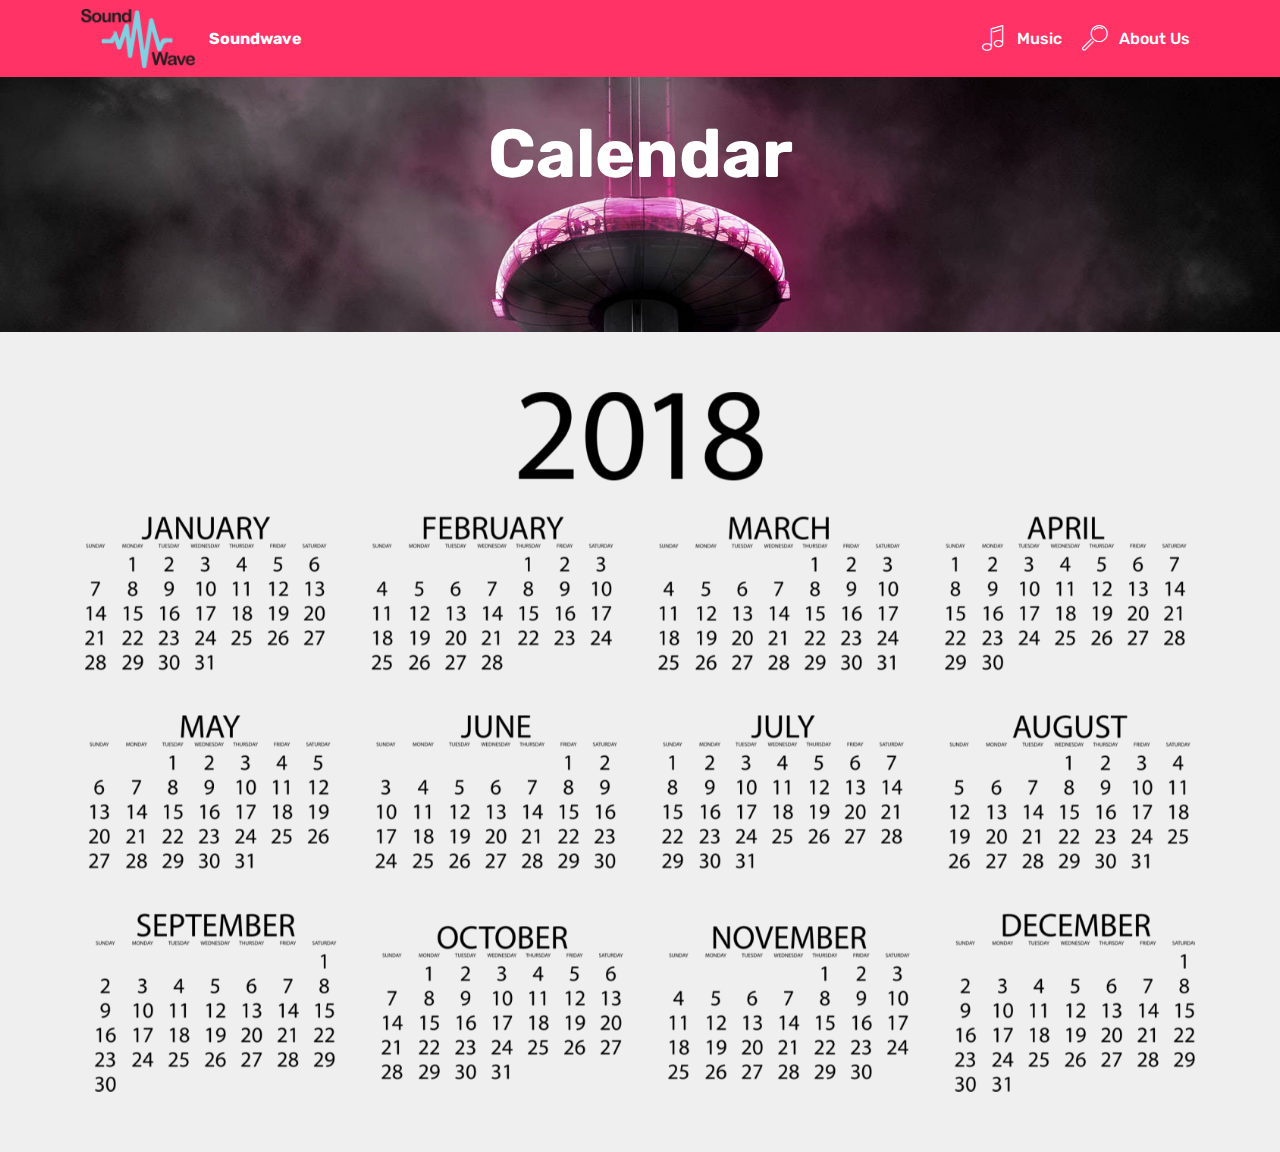
<file: page6.html>
<!DOCTYPE html>
<html >
<head>
  <!-- Site made with Mobirise Website Builder v4.7.7, https://mobirise.com -->
  <meta charset="UTF-8">
  <meta http-equiv="X-UA-Compatible" content="IE=edge">
  <meta name="generator" content="Mobirise v4.7.7, mobirise.com">
  <meta name="viewport" content="width=device-width, initial-scale=1, minimum-scale=1">
  <link rel="shortcut icon" href="assets/images/soundwave-122x64.png" type="image/x-icon">
  <meta name="description" content="Website Maker Description">
  <title>Calendar</title>
  <link rel="stylesheet" href="assets/web/assets/mobirise-icons/mobirise-icons.css">
  <link rel="stylesheet" href="assets/tether/tether.min.css">
  <link rel="stylesheet" href="assets/bootstrap/css/bootstrap.min.css">
  <link rel="stylesheet" href="assets/bootstrap/css/bootstrap-grid.min.css">
  <link rel="stylesheet" href="assets/bootstrap/css/bootstrap-reboot.min.css">
  <link rel="stylesheet" href="assets/dropdown/css/style.css">
  <link rel="stylesheet" href="assets/theme/css/style.css">
  <link rel="stylesheet" href="assets/mobirise/css/mbr-additional.css" type="text/css">
  
  
  
</head>
<body>
  <section class="menu cid-qTkzRZLJNu" once="menu" id="menu1-a">

    

    <nav class="navbar navbar-expand beta-menu navbar-dropdown align-items-center navbar-fixed-top navbar-toggleable-sm">
        <button class="navbar-toggler navbar-toggler-right" type="button" data-toggle="collapse" data-target="#navbarSupportedContent" aria-controls="navbarSupportedContent" aria-expanded="false" aria-label="Toggle navigation">
            <div class="hamburger">
                <span></span>
                <span></span>
                <span></span>
                <span></span>
            </div>
        </button>
        <div class="menu-logo">
            <div class="navbar-brand">
                <span class="navbar-logo">
                    <a href="https://mobirise.com">
                         <img src="assets/images/soundwave-122x64.png" alt="Mobirise" title="" style="height: 3.8rem;">
                    </a>
                </span>
                <span class="navbar-caption-wrap"><a class="navbar-caption text-white display-4" href="index.html">
                        Soundwave<br></a></span>
            </div>
        </div>
        <div class="collapse navbar-collapse" id="navbarSupportedContent">
            <ul class="navbar-nav nav-dropdown nav-right" data-app-modern-menu="true"><li class="nav-item">
                    <a class="nav-link link text-white display-4" href="page2.html"><span class="mbri-music mbr-iconfont mbr-iconfont-btn"></span>
                        Music</a>
                </li>
                <li class="nav-item">
                    <a class="nav-link link text-white display-4" href="index.html#content4-4">
                        <span class="mbri-search mbr-iconfont mbr-iconfont-btn"></span>
                        About Us
                    </a>
                </li></ul>
            
        </div>
    </nav>
</section>

<section class="engine"><a href="https://mobirise.me/w">html5 templates</a></section><section class="mbr-section content5 cid-qW4iOFpBnj mbr-parallax-background" id="content5-n">

    

    

    <div class="container">
        <div class="media-container-row">
            <div class="title col-12 col-md-8">
                <h2 class="align-center mbr-bold mbr-white pb-3 mbr-fonts-style display-1">
                    Calendar</h2>
                
                
                
            </div>
        </div>
    </div>
</section>

<section class="cid-qW4iy4i0W2" id="image1-m">

    

    <figure class="mbr-figure container">
            <div class="image-block" style="width: 100%;">
                <img src="assets/images/calender-1466x923.png" width="1400" alt="Mobirise" title="">
                
            </div>
    </figure>
</section>


  <script src="assets/web/assets/jquery/jquery.min.js"></script>
  <script src="assets/popper/popper.min.js"></script>
  <script src="assets/tether/tether.min.js"></script>
  <script src="assets/bootstrap/js/bootstrap.min.js"></script>
  <script src="assets/smoothscroll/smooth-scroll.js"></script>
  <script src="assets/dropdown/js/script.min.js"></script>
  <script src="assets/touchswipe/jquery.touch-swipe.min.js"></script>
  <script src="assets/parallax/jarallax.min.js"></script>
  <script src="assets/theme/js/script.js"></script>
  
  
</body>
</html>
</file>
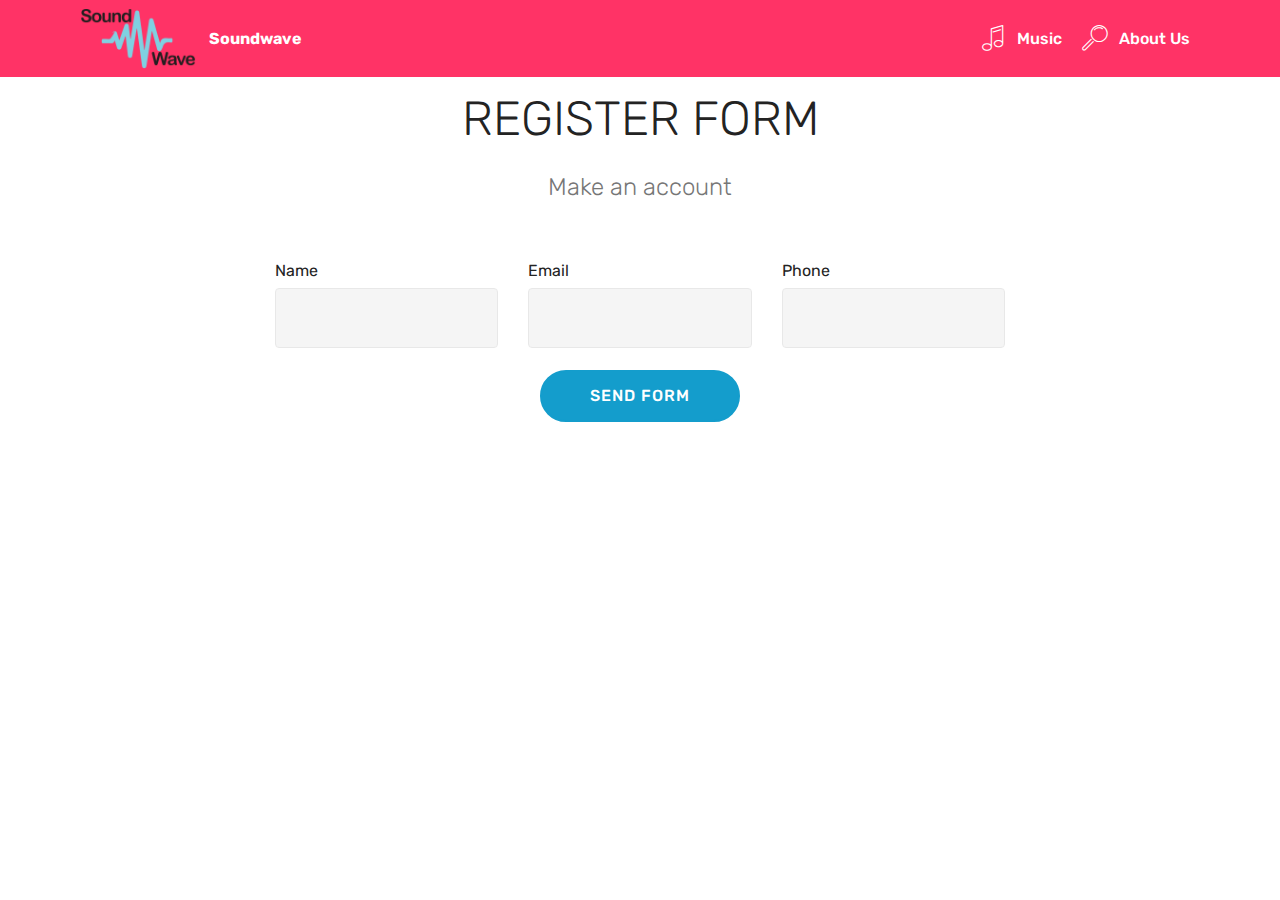
<file: page7.html>
<!DOCTYPE html>
<html >
<head>
  <!-- Site made with Mobirise Website Builder v4.7.7, https://mobirise.com -->
  <meta charset="UTF-8">
  <meta http-equiv="X-UA-Compatible" content="IE=edge">
  <meta name="generator" content="Mobirise v4.7.7, mobirise.com">
  <meta name="viewport" content="width=device-width, initial-scale=1, minimum-scale=1">
  <link rel="shortcut icon" href="assets/images/soundwave-122x64.png" type="image/x-icon">
  <meta name="description" content="Site Builder Description">
  <title>Register</title>
  <link rel="stylesheet" href="assets/web/assets/mobirise-icons/mobirise-icons.css">
  <link rel="stylesheet" href="assets/tether/tether.min.css">
  <link rel="stylesheet" href="assets/bootstrap/css/bootstrap.min.css">
  <link rel="stylesheet" href="assets/bootstrap/css/bootstrap-grid.min.css">
  <link rel="stylesheet" href="assets/bootstrap/css/bootstrap-reboot.min.css">
  <link rel="stylesheet" href="assets/dropdown/css/style.css">
  <link rel="stylesheet" href="assets/theme/css/style.css">
  <link rel="stylesheet" href="assets/mobirise/css/mbr-additional.css" type="text/css">
  
  
  
</head>
<body>
  <section class="menu cid-qW4lixsVzD" once="menu" id="menu1-o">

    

    <nav class="navbar navbar-expand beta-menu navbar-dropdown align-items-center navbar-fixed-top navbar-toggleable-sm">
        <button class="navbar-toggler navbar-toggler-right" type="button" data-toggle="collapse" data-target="#navbarSupportedContent" aria-controls="navbarSupportedContent" aria-expanded="false" aria-label="Toggle navigation">
            <div class="hamburger">
                <span></span>
                <span></span>
                <span></span>
                <span></span>
            </div>
        </button>
        <div class="menu-logo">
            <div class="navbar-brand">
                <span class="navbar-logo">
                    <a href="https://mobirise.com">
                         <img src="assets/images/soundwave-122x64.png" alt="Mobirise" title="" style="height: 3.8rem;">
                    </a>
                </span>
                <span class="navbar-caption-wrap"><a class="navbar-caption text-white display-4" href="index.html">
                        Soundwave<br></a></span>
            </div>
        </div>
        <div class="collapse navbar-collapse" id="navbarSupportedContent">
            <ul class="navbar-nav nav-dropdown nav-right" data-app-modern-menu="true"><li class="nav-item">
                    <a class="nav-link link text-white display-4" href="page2.html"><span class="mbri-music mbr-iconfont mbr-iconfont-btn"></span>
                        Music</a>
                </li>
                <li class="nav-item">
                    <a class="nav-link link text-white display-4" href="index.html#content4-4">
                        <span class="mbri-search mbr-iconfont mbr-iconfont-btn"></span>
                        About Us
                    </a>
                </li></ul>
            
        </div>
    </nav>
</section>

<section class="engine"><a href="https://mobirise.me/l">free site templates</a></section><section class="mbr-section form1 cid-qW4liyqtw0" id="form1-p">

    

    
    <div class="container">
        <div class="row justify-content-center">
            <div class="title col-12 col-lg-8">
                <h2 class="mbr-section-title align-center pb-3 mbr-fonts-style display-2">
                    REGISTER FORM
                </h2>
                <h3 class="mbr-section-subtitle align-center mbr-light pb-3 mbr-fonts-style display-5">
                    Make an account<br></h3>
            </div>
        </div>
    </div>
    <div class="container">
        <div class="row justify-content-center">
            <div class="media-container-column col-lg-8" data-form-type="formoid">
                    <div data-form-alert="" hidden="">Thanks for filling out the form!</div>
            
                    <form class="mbr-form" action="https://mobirise.com/" method="post" data-form-title="Mobirise Form"><input type="hidden" name="email" data-form-email="true" value="oUw4SF2gqEmLSTbpIdFBl4jt0tocxbrUEtgr+tJvpPrDCqvKP8hVHcNtA3rNujaKDP2NuIaTx28+quvJc0c42hvXAiuQmvmp59HXFFrxENWkzMSgxaNQO8I0rrS16RLN" data-form-field="Email">
                        <div class="row row-sm-offset">
                            <div class="col-md-4 multi-horizontal" data-for="name">
                                <div class="form-group">
                                    <label class="form-control-label mbr-fonts-style display-7" for="name-form1-p">Name</label>
                                    <input type="text" class="form-control" name="name" data-form-field="Name" required="" id="name-form1-p">
                                </div>
                            </div>
                            <div class="col-md-4 multi-horizontal" data-for="email">
                                <div class="form-group">
                                    <label class="form-control-label mbr-fonts-style display-7" for="email-form1-p">Email</label>
                                    <input type="email" class="form-control" name="email" data-form-field="Email" required="" id="email-form1-p">
                                </div>
                            </div>
                            <div class="col-md-4 multi-horizontal" data-for="phone">
                                <div class="form-group">
                                    <label class="form-control-label mbr-fonts-style display-7" for="phone-form1-p">Phone</label>
                                    <input type="tel" class="form-control" name="phone" data-form-field="Phone" id="phone-form1-p">
                                </div>
                            </div>
                        </div>
                        
            
                        <span class="input-group-btn">
                            <button href="" type="submit" class="btn btn-primary btn-form display-4">SEND FORM</button>
                        </span>
                    </form>
            </div>
        </div>
    </div>
</section>


  <script src="assets/web/assets/jquery/jquery.min.js"></script>
  <script src="assets/popper/popper.min.js"></script>
  <script src="assets/tether/tether.min.js"></script>
  <script src="assets/bootstrap/js/bootstrap.min.js"></script>
  <script src="assets/smoothscroll/smooth-scroll.js"></script>
  <script src="assets/dropdown/js/script.min.js"></script>
  <script src="assets/touchswipe/jquery.touch-swipe.min.js"></script>
  <script src="assets/theme/js/script.js"></script>
  <script src="assets/formoid/formoid.min.js"></script>
  
  
</body>
</html>
</file>
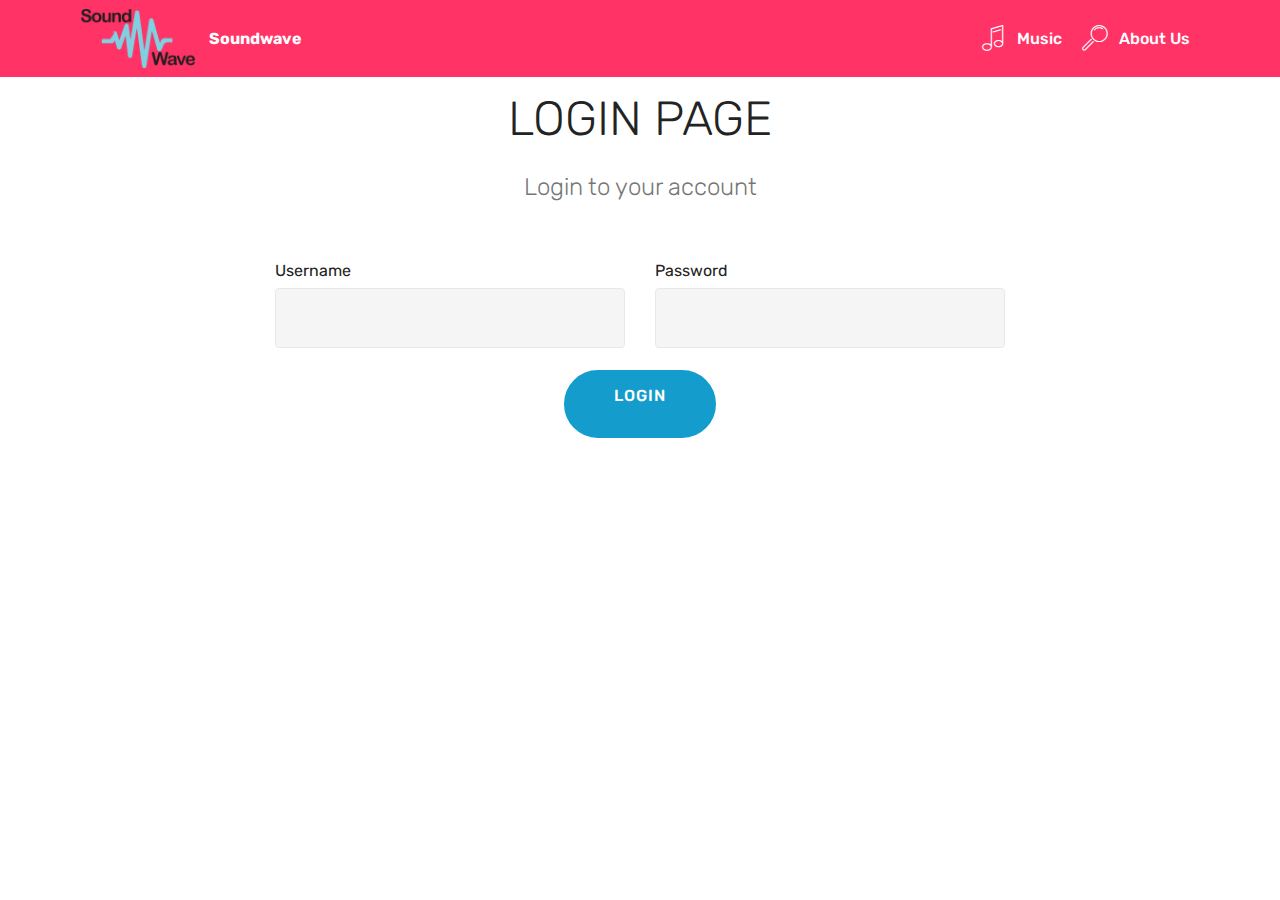
<file: page8.html>
<!DOCTYPE html>
<html >
<head>
  <!-- Site made with Mobirise Website Builder v4.7.7, https://mobirise.com -->
  <meta charset="UTF-8">
  <meta http-equiv="X-UA-Compatible" content="IE=edge">
  <meta name="generator" content="Mobirise v4.7.7, mobirise.com">
  <meta name="viewport" content="width=device-width, initial-scale=1, minimum-scale=1">
  <link rel="shortcut icon" href="assets/images/soundwave-122x64.png" type="image/x-icon">
  <meta name="description" content="Site Builder Description">
  <title>Login</title>
  <link rel="stylesheet" href="assets/web/assets/mobirise-icons/mobirise-icons.css">
  <link rel="stylesheet" href="assets/tether/tether.min.css">
  <link rel="stylesheet" href="assets/bootstrap/css/bootstrap.min.css">
  <link rel="stylesheet" href="assets/bootstrap/css/bootstrap-grid.min.css">
  <link rel="stylesheet" href="assets/bootstrap/css/bootstrap-reboot.min.css">
  <link rel="stylesheet" href="assets/dropdown/css/style.css">
  <link rel="stylesheet" href="assets/theme/css/style.css">
  <link rel="stylesheet" href="assets/mobirise/css/mbr-additional.css" type="text/css">
  
  
  
</head>
<body>
  <section class="menu cid-qW4lkmBv99" once="menu" id="menu1-q">

    

    <nav class="navbar navbar-expand beta-menu navbar-dropdown align-items-center navbar-fixed-top navbar-toggleable-sm">
        <button class="navbar-toggler navbar-toggler-right" type="button" data-toggle="collapse" data-target="#navbarSupportedContent" aria-controls="navbarSupportedContent" aria-expanded="false" aria-label="Toggle navigation">
            <div class="hamburger">
                <span></span>
                <span></span>
                <span></span>
                <span></span>
            </div>
        </button>
        <div class="menu-logo">
            <div class="navbar-brand">
                <span class="navbar-logo">
                    <a href="https://mobirise.com">
                         <img src="assets/images/soundwave-122x64.png" alt="Mobirise" title="" style="height: 3.8rem;">
                    </a>
                </span>
                <span class="navbar-caption-wrap"><a class="navbar-caption text-white display-4" href="index.html">
                        Soundwave<br></a></span>
            </div>
        </div>
        <div class="collapse navbar-collapse" id="navbarSupportedContent">
            <ul class="navbar-nav nav-dropdown nav-right" data-app-modern-menu="true"><li class="nav-item">
                    <a class="nav-link link text-white display-4" href="page2.html"><span class="mbri-music mbr-iconfont mbr-iconfont-btn"></span>
                        Music</a>
                </li>
                <li class="nav-item">
                    <a class="nav-link link text-white display-4" href="index.html#content4-4">
                        <span class="mbri-search mbr-iconfont mbr-iconfont-btn"></span>
                        About Us
                    </a>
                </li></ul>
            
        </div>
    </nav>
</section>

<section class="engine"><a href="https://mobirise.me/f">easy website builder</a></section><section class="mbr-section form1 cid-qW4lknl695" id="form1-r">

    

    
    <div class="container">
        <div class="row justify-content-center">
            <div class="title col-12 col-lg-8">
                <h2 class="mbr-section-title align-center pb-3 mbr-fonts-style display-2">
                    LOGIN PAGE</h2>
                <h3 class="mbr-section-subtitle align-center mbr-light pb-3 mbr-fonts-style display-5">
                    Login to your account</h3>
            </div>
        </div>
    </div>
    <div class="container">
        <div class="row justify-content-center">
            <div class="media-container-column col-lg-8" data-form-type="formoid">
                    <div data-form-alert="" hidden="">Thanks for filling out the form!</div>
            
                    <form class="mbr-form" action="https://mobirise.com/" method="post" data-form-title="Mobirise Form"><input type="hidden" name="email" data-form-email="true" value="1FWrktEvGRcMDESE2M+E8rDjQPhODqWVpfofd8rYqOWQzGrcZS9M3swSm+22oY18HA9ssXgVDdl7EXBQYUiz8OpAKVkfbQ7meg2aqb+7TgOn6NKlWYrAZovNyteE5qIl" data-form-field="Email">
                        <div class="row row-sm-offset">
                            <div class="col-md-4 multi-horizontal" data-for="name">
                                <div class="form-group">
                                    <label class="form-control-label mbr-fonts-style display-7" for="name-form1-r">Username</label>
                                    <input type="text" class="form-control" name="name" data-form-field="Name" required="" id="name-form1-r">
                                </div>
                            </div>
                            <div class="col-md-4 multi-horizontal" data-for="email">
                                <div class="form-group">
                                    <label class="form-control-label mbr-fonts-style display-7" for="email-form1-r">Password</label>
                                    <input type="email" class="form-control" name="email" data-form-field="Email" required="" id="email-form1-r">
                                </div>
                            </div>
                            
                        </div>
                        
            
                        <span class="input-group-btn"><button href="" type="submit" class="btn btn-primary btn-form display-4"><p>LOGIN</p></button></span>
                    </form>
            </div>
        </div>
    </div>
</section>


  <script src="assets/web/assets/jquery/jquery.min.js"></script>
  <script src="assets/popper/popper.min.js"></script>
  <script src="assets/tether/tether.min.js"></script>
  <script src="assets/bootstrap/js/bootstrap.min.js"></script>
  <script src="assets/smoothscroll/smooth-scroll.js"></script>
  <script src="assets/dropdown/js/script.min.js"></script>
  <script src="assets/touchswipe/jquery.touch-swipe.min.js"></script>
  <script src="assets/theme/js/script.js"></script>
  <script src="assets/formoid/formoid.min.js"></script>
  
  
</body>
</html>
</file>
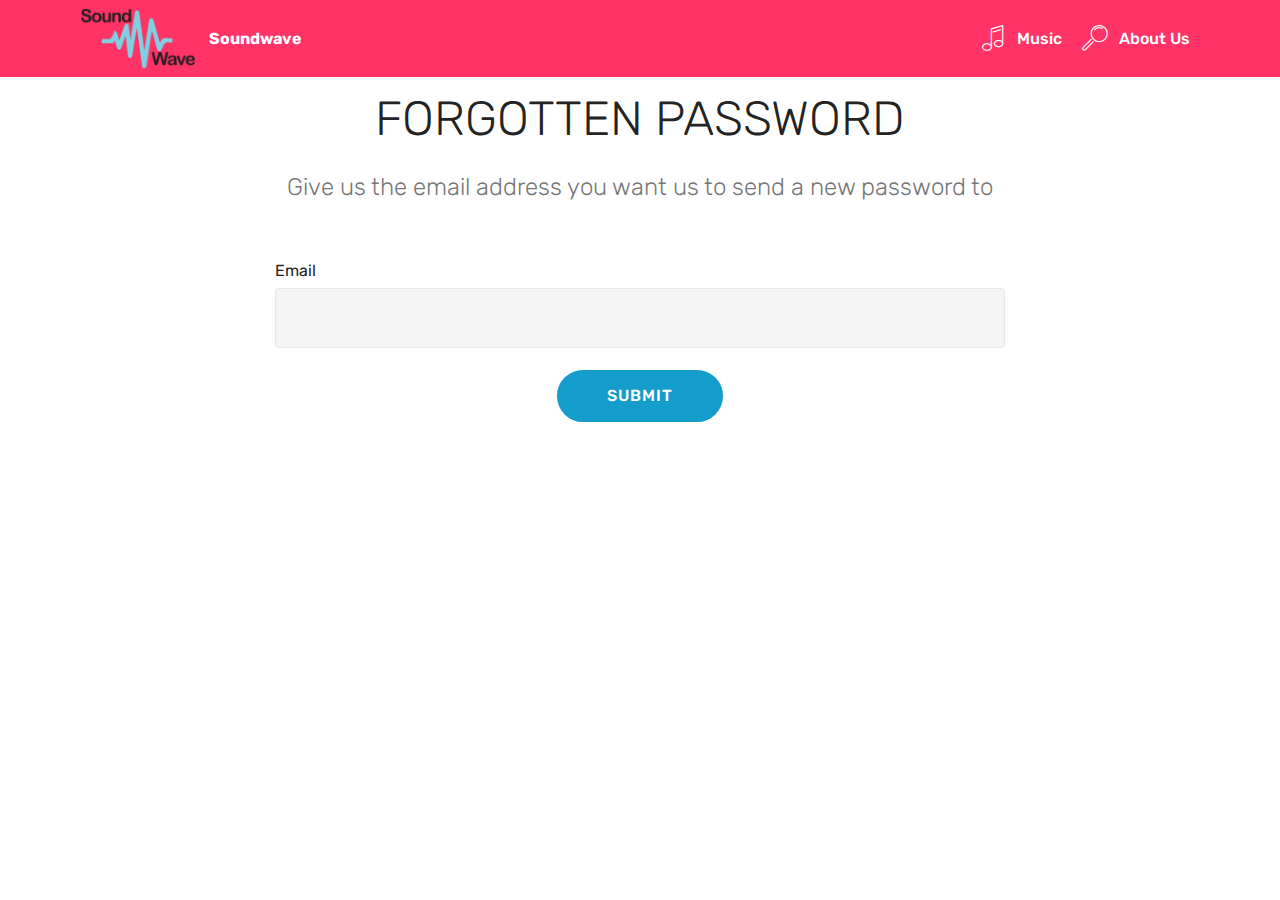
<file: page9.html>
<!DOCTYPE html>
<html >
<head>
  <!-- Site made with Mobirise Website Builder v4.7.7, https://mobirise.com -->
  <meta charset="UTF-8">
  <meta http-equiv="X-UA-Compatible" content="IE=edge">
  <meta name="generator" content="Mobirise v4.7.7, mobirise.com">
  <meta name="viewport" content="width=device-width, initial-scale=1, minimum-scale=1">
  <link rel="shortcut icon" href="assets/images/soundwave-122x64.png" type="image/x-icon">
  <meta name="description" content="Site Builder Description">
  <title>Password</title>
  <link rel="stylesheet" href="assets/web/assets/mobirise-icons/mobirise-icons.css">
  <link rel="stylesheet" href="assets/tether/tether.min.css">
  <link rel="stylesheet" href="assets/bootstrap/css/bootstrap.min.css">
  <link rel="stylesheet" href="assets/bootstrap/css/bootstrap-grid.min.css">
  <link rel="stylesheet" href="assets/bootstrap/css/bootstrap-reboot.min.css">
  <link rel="stylesheet" href="assets/dropdown/css/style.css">
  <link rel="stylesheet" href="assets/theme/css/style.css">
  <link rel="stylesheet" href="assets/mobirise/css/mbr-additional.css" type="text/css">
  
  
  
</head>
<body>
  <section class="menu cid-qW4lmKAug8" once="menu" id="menu1-s">

    

    <nav class="navbar navbar-expand beta-menu navbar-dropdown align-items-center navbar-fixed-top navbar-toggleable-sm">
        <button class="navbar-toggler navbar-toggler-right" type="button" data-toggle="collapse" data-target="#navbarSupportedContent" aria-controls="navbarSupportedContent" aria-expanded="false" aria-label="Toggle navigation">
            <div class="hamburger">
                <span></span>
                <span></span>
                <span></span>
                <span></span>
            </div>
        </button>
        <div class="menu-logo">
            <div class="navbar-brand">
                <span class="navbar-logo">
                    <a href="https://mobirise.com">
                         <img src="assets/images/soundwave-122x64.png" alt="Mobirise" title="" style="height: 3.8rem;">
                    </a>
                </span>
                <span class="navbar-caption-wrap"><a class="navbar-caption text-white display-4" href="index.html">
                        Soundwave<br></a></span>
            </div>
        </div>
        <div class="collapse navbar-collapse" id="navbarSupportedContent">
            <ul class="navbar-nav nav-dropdown nav-right" data-app-modern-menu="true"><li class="nav-item">
                    <a class="nav-link link text-white display-4" href="page2.html"><span class="mbri-music mbr-iconfont mbr-iconfont-btn"></span>
                        Music</a>
                </li>
                <li class="nav-item">
                    <a class="nav-link link text-white display-4" href="index.html#content4-4">
                        <span class="mbri-search mbr-iconfont mbr-iconfont-btn"></span>
                        About Us
                    </a>
                </li></ul>
            
        </div>
    </nav>
</section>

<section class="engine"><a href="https://mobirise.me/t">free amp templates</a></section><section class="mbr-section form1 cid-qW4lmL9j9V" id="form1-t">

    

    
    <div class="container">
        <div class="row justify-content-center">
            <div class="title col-12 col-lg-8">
                <h2 class="mbr-section-title align-center pb-3 mbr-fonts-style display-2">
                    FORGOTTEN PASSWORD</h2>
                <h3 class="mbr-section-subtitle align-center mbr-light pb-3 mbr-fonts-style display-5">Give us the email address you want us to send a new password to</h3>
            </div>
        </div>
    </div>
    <div class="container">
        <div class="row justify-content-center">
            <div class="media-container-column col-lg-8" data-form-type="formoid">
                    <div data-form-alert="" hidden="">Thanks for filling out the form!</div>
            
                    <form class="mbr-form" action="https://mobirise.com/" method="post" data-form-title="Mobirise Form"><input type="hidden" name="email" data-form-email="true" value="Tzr37TerSznkQvcN5tcGC/Q5g30oQ6G/2XGRE7v3EsODZUuSkp3Bsi6My+lpnzpv51AjWYELmNPl7UO/RDRZzCmogUi4eZ/nnjhOP3/rjqDmVp1gHRZ5x7uf85YOnV4T" data-form-field="Email">
                        <div class="row row-sm-offset">
                            
                            <div class="col-md-4 multi-horizontal" data-for="email">
                                <div class="form-group">
                                    <label class="form-control-label mbr-fonts-style display-7" for="email-form1-t">Email</label>
                                    <input type="email" class="form-control" name="email" data-form-field="Email" required="" id="email-form1-t">
                                </div>
                            </div>
                            
                        </div>
                        
            
                        <span class="input-group-btn"><button href="" type="submit" class="btn btn-primary btn-form display-4">SUBMIT</button></span>
                    </form>
            </div>
        </div>
    </div>
</section>


  <script src="assets/web/assets/jquery/jquery.min.js"></script>
  <script src="assets/popper/popper.min.js"></script>
  <script src="assets/tether/tether.min.js"></script>
  <script src="assets/bootstrap/js/bootstrap.min.js"></script>
  <script src="assets/smoothscroll/smooth-scroll.js"></script>
  <script src="assets/dropdown/js/script.min.js"></script>
  <script src="assets/touchswipe/jquery.touch-swipe.min.js"></script>
  <script src="assets/theme/js/script.js"></script>
  <script src="assets/formoid/formoid.min.js"></script>
  
  
</body>
</html>
</file>
<file: assets/web/assets/mobirise-icons/mobirise-icons.css>
@font-face {
  font-family: 'MobiriseIcons';
  src:  url('mobirise-icons.eot?spat4u');
  src:  url('mobirise-icons.eot?spat4u#iefix') format('embedded-opentype'),
    url('mobirise-icons.ttf?spat4u') format('truetype'),
    url('mobirise-icons.woff?spat4u') format('woff'),
    url('mobirise-icons.svg?spat4u#MobiriseIcons') format('svg');
  font-weight: normal;
  font-style: normal;
}

[class^="mbri-"], [class*=" mbri-"] {
  /* use !important to prevent issues with browser extensions that change fonts */
  font-family: MobiriseIcons !important;
  speak: none;
  font-style: normal;
  font-weight: normal;
  font-variant: normal;
  text-transform: none;
  line-height: 1;

  /* Better Font Rendering =========== */
  -webkit-font-smoothing: antialiased;
  -moz-osx-font-smoothing: grayscale;
}

.mbri-add-submenu:before {
  content: "\e900";
}
.mbri-alert:before {
  content: "\e901";
}
.mbri-align-center:before {
  content: "\e902";
}
.mbri-align-justify:before {
  content: "\e903";
}
.mbri-align-left:before {
  content: "\e904";
}
.mbri-align-right:before {
  content: "\e905";
}
.mbri-android:before {
  content: "\e906";
}
.mbri-apple:before {
  content: "\e907";
}
.mbri-arrow-down:before {
  content: "\e908";
}
.mbri-arrow-next:before {
  content: "\e909";
}
.mbri-arrow-prev:before {
  content: "\e90a";
}
.mbri-arrow-up:before {
  content: "\e90b";
}
.mbri-bold:before {
  content: "\e90c";
}
.mbri-bookmark:before {
  content: "\e90d";
}
.mbri-bootstrap:before {
  content: "\e90e";
}
.mbri-briefcase:before {
  content: "\e90f";
}
.mbri-browse:before {
  content: "\e910";
}
.mbri-bulleted-list:before {
  content: "\e911";
}
.mbri-calendar:before {
  content: "\e912";
}
.mbri-camera:before {
  content: "\e913";
}
.mbri-cart-add:before {
  content: "\e914";
}
.mbri-cart-full:before {
  content: "\e915";
}
.mbri-cash:before {
  content: "\e916";
}
.mbri-change-style:before {
  content: "\e917";
}
.mbri-chat:before {
  content: "\e918";
}
.mbri-clock:before {
  content: "\e919";
}
.mbri-close:before {
  content: "\e91a";
}
.mbri-cloud:before {
  content: "\e91b";
}
.mbri-code:before {
  content: "\e91c";
}
.mbri-contact-form:before {
  content: "\e91d";
}
.mbri-credit-card:before {
  content: "\e91e";
}
.mbri-cursor-click:before {
  content: "\e91f";
}
.mbri-cust-feedback:before {
  content: "\e920";
}
.mbri-database:before {
  content: "\e921";
}
.mbri-delivery:before {
  content: "\e922";
}
.mbri-desktop:before {
  content: "\e923";
}
.mbri-devices:before {
  content: "\e924";
}
.mbri-down:before {
  content: "\e925";
}
.mbri-download:before {
  content: "\e989";
}
.mbri-drag-n-drop:before {
  content: "\e927";
}
.mbri-drag-n-drop2:before {
  content: "\e928";
}
.mbri-edit:before {
  content: "\e929";
}
.mbri-edit2:before {
  content: "\e92a";
}
.mbri-error:before {
  content: "\e92b";
}
.mbri-extension:before {
  content: "\e92c";
}
.mbri-features:before {
  content: "\e92d";
}
.mbri-file:before {
  content: "\e92e";
}
.mbri-flag:before {
  content: "\e92f";
}
.mbri-folder:before {
  content: "\e930";
}
.mbri-gift:before {
  content: "\e931";
}
.mbri-github:before {
  content: "\e932";
}
.mbri-globe:before {
  content: "\e933";
}
.mbri-globe-2:before {
  content: "\e934";
}
.mbri-growing-chart:before {
  content: "\e935";
}
.mbri-hearth:before {
  content: "\e936";
}
.mbri-help:before {
  content: "\e937";
}
.mbri-home:before {
  content: "\e938";
}
.mbri-hot-cup:before {
  content: "\e939";
}
.mbri-idea:before {
  content: "\e93a";
}
.mbri-image-gallery:before {
  content: "\e93b";
}
.mbri-image-slider:before {
  content: "\e93c";
}
.mbri-info:before {
  content: "\e93d";
}
.mbri-italic:before {
  content: "\e93e";
}
.mbri-key:before {
  content: "\e93f";
}
.mbri-laptop:before {
  content: "\e940";
}
.mbri-layers:before {
  content: "\e941";
}
.mbri-left-right:before {
  content: "\e942";
}
.mbri-left:before {
  content: "\e943";
}
.mbri-letter:before {
  content: "\e944";
}
.mbri-like:before {
  content: "\e945";
}
.mbri-link:before {
  content: "\e946";
}
.mbri-lock:before {
  content: "\e947";
}
.mbri-login:before {
  content: "\e948";
}
.mbri-logout:before {
  content: "\e949";
}
.mbri-magic-stick:before {
  content: "\e94a";
}
.mbri-map-pin:before {
  content: "\e94b";
}
.mbri-menu:before {
  content: "\e94c";
}
.mbri-mobile:before {
  content: "\e94d";
}
.mbri-mobile2:before {
  content: "\e94e";
}
.mbri-mobirise:before {
  content: "\e94f";
}
.mbri-more-horizontal:before {
  content: "\e950";
}
.mbri-more-vertical:before {
  content: "\e951";
}
.mbri-music:before {
  content: "\e952";
}
.mbri-new-file:before {
  content: "\e953";
}
.mbri-numbered-list:before {
  content: "\e954";
}
.mbri-opened-folder:before {
  content: "\e955";
}
.mbri-pages:before {
  content: "\e956";
}
.mbri-paper-plane:before {
  content: "\e957";
}
.mbri-paperclip:before {
  content: "\e958";
}
.mbri-photo:before {
  content: "\e959";
}
.mbri-photos:before {
  content: "\e95a";
}
.mbri-pin:before {
  content: "\e95b";
}
.mbri-play:before {
  content: "\e95c";
}
.mbri-plus:before {
  content: "\e95d";
}
.mbri-preview:before {
  content: "\e95e";
}
.mbri-print:before {
  content: "\e95f";
}
.mbri-protect:before {
  content: "\e960";
}
.mbri-question:before {
  content: "\e961";
}
.mbri-quote-left:before {
  content: "\e962";
}
.mbri-quote-right:before {
  content: "\e963";
}
.mbri-refresh:before {
  content: "\e964";
}
.mbri-responsive:before {
  content: "\e965";
}
.mbri-right:before {
  content: "\e966";
}
.mbri-rocket:before {
  content: "\e967";
}
.mbri-sad-face:before {
  content: "\e968";
}
.mbri-sale:before {
  content: "\e969";
}
.mbri-save:before {
  content: "\e96a";
}
.mbri-search:before {
  content: "\e96b";
}
.mbri-setting:before {
  content: "\e96c";
}
.mbri-setting2:before {
  content: "\e96d";
}
.mbri-setting3:before {
  content: "\e96e";
}
.mbri-share:before {
  content: "\e96f";
}
.mbri-shopping-bag:before {
  content: "\e970";
}
.mbri-shopping-basket:before {
  content: "\e971";
}
.mbri-shopping-cart:before {
  content: "\e972";
}
.mbri-sites:before {
  content: "\e973";
}
.mbri-smile-face:before {
  content: "\e974";
}
.mbri-speed:before {
  content: "\e975";
}
.mbri-star:before {
  content: "\e976";
}
.mbri-success:before {
  content: "\e977";
}
.mbri-sun:before {
  content: "\e978";
}
.mbri-sun2:before {
  content: "\e979";
}
.mbri-tablet:before {
  content: "\e97a";
}
.mbri-tablet-vertical:before {
  content: "\e97b";
}
.mbri-target:before {
  content: "\e97c";
}
.mbri-timer:before {
  content: "\e97d";
}
.mbri-to-ftp:before {
  content: "\e97e";
}
.mbri-to-local-drive:before {
  content: "\e97f";
}
.mbri-touch-swipe:before {
  content: "\e980";
}
.mbri-touch:before {
  content: "\e981";
}
.mbri-trash:before {
  content: "\e982";
}
.mbri-underline:before {
  content: "\e983";
}
.mbri-unlink:before {
  content: "\e984";
}
.mbri-unlock:before {
  content: "\e985";
}
.mbri-up-down:before {
  content: "\e986";
}
.mbri-up:before {
  content: "\e987";
}
.mbri-update:before {
  content: "\e988";
}
.mbri-upload:before {
 content: "\e926"; 
}
.mbri-user:before {
  content: "\e98a";
}
.mbri-user2:before {
  content: "\e98b";
}
.mbri-users:before {
  content: "\e98c";
}
.mbri-video:before {
  content: "\e98d";
}
.mbri-video-play:before {
  content: "\e98e";
}
.mbri-watch:before {
  content: "\e98f";
}
.mbri-website-theme:before {
  content: "\e990";
}
.mbri-wifi:before {
  content: "\e991";
}
.mbri-windows:before {
  content: "\e992";
}
.mbri-zoom-out:before {
  content: "\e993";
}
.mbri-redo:before {
  content: "\e994";
}
.mbri-undo:before {
  content: "\e995";
}
</file>
<file: assets/socicon/css/styles.css>
@charset "UTF-8";

@font-face {
  font-family: "socicon";
  src:url("../fonts/socicon.eot");
  src:url("../fonts/socicon.eot?#iefix") format("embedded-opentype"),
    url("../fonts/socicon.woff") format("woff"),
    url("../fonts/socicon.ttf") format("truetype"),
    url("../fonts/socicon.svg#socicon") format("svg");
  font-weight: normal;
  font-style: normal;

}

[data-icon]:before {
  font-family: "socicon" !important;
  content: attr(data-icon);
  font-style: normal !important;
  font-weight: normal !important;
  font-variant: normal !important;
  text-transform: none !important;
  speak: none;
  line-height: 1;
  -webkit-font-smoothing: antialiased;
  -moz-osx-font-smoothing: grayscale;
}

[class^="socicon-"]:before,
[class*=" socicon-"]:before {
  font-family: "socicon" !important;
  font-style: normal !important;
  font-weight: normal !important;
  font-variant: normal !important;
  text-transform: none !important;
  speak: none;
  line-height: 1;
  -webkit-font-smoothing: antialiased;
  -moz-osx-font-smoothing: grayscale;
}

.socicon-modelmayhem:before {
  content: "\e000";
}
.socicon-mixcloud:before {
  content: "\e001";
}
.socicon-drupal:before {
  content: "\e002";
}
.socicon-swarm:before {
  content: "\e003";
}
.socicon-istock:before {
  content: "\e004";
}
.socicon-yammer:before {
  content: "\e005";
}
.socicon-ello:before {
  content: "\e006";
}
.socicon-stackoverflow:before {
  content: "\e007";
}
.socicon-persona:before {
  content: "\e008";
}
.socicon-triplej:before {
  content: "\e009";
}
.socicon-houzz:before {
  content: "\e00a";
}
.socicon-rss:before {
  content: "\e00b";
}
.socicon-paypal:before {
  content: "\e00c";
}
.socicon-odnoklassniki:before {
  content: "\e00d";
}
.socicon-airbnb:before {
  content: "\e00e";
}
.socicon-periscope:before {
  content: "\e00f";
}
.socicon-outlook:before {
  content: "\e010";
}
.socicon-coderwall:before {
  content: "\e011";
}
.socicon-tripadvisor:before {
  content: "\e012";
}
.socicon-appnet:before {
  content: "\e013";
}
.socicon-goodreads:before {
  content: "\e014";
}
.socicon-tripit:before {
  content: "\e015";
}
.socicon-lanyrd:before {
  content: "\e016";
}
.socicon-slideshare:before {
  content: "\e017";
}
.socicon-buffer:before {
  content: "\e018";
}
.socicon-disqus:before {
  content: "\e019";
}
.socicon-vkontakte:before {
  content: "\e01a";
}
.socicon-whatsapp:before {
  content: "\e01b";
}
.socicon-patreon:before {
  content: "\e01c";
}
.socicon-storehouse:before {
  content: "\e01d";
}
.socicon-pocket:before {
  content: "\e01e";
}
.socicon-mail:before {
  content: "\e01f";
}
.socicon-blogger:before {
  content: "\e020";
}
.socicon-technorati:before {
  content: "\e021";
}
.socicon-reddit:before {
  content: "\e022";
}
.socicon-dribbble:before {
  content: "\e023";
}
.socicon-stumbleupon:before {
  content: "\e024";
}
.socicon-digg:before {
  content: "\e025";
}
.socicon-envato:before {
  content: "\e026";
}
.socicon-behance:before {
  content: "\e027";
}
.socicon-delicious:before {
  content: "\e028";
}
.socicon-deviantart:before {
  content: "\e029";
}
.socicon-forrst:before {
  content: "\e02a";
}
.socicon-play:before {
  content: "\e02b";
}
.socicon-zerply:before {
  content: "\e02c";
}
.socicon-wikipedia:before {
  content: "\e02d";
}
.socicon-apple:before {
  content: "\e02e";
}
.socicon-flattr:before {
  content: "\e02f";
}
.socicon-github:before {
  content: "\e030";
}
.socicon-renren:before {
  content: "\e031";
}
.socicon-friendfeed:before {
  content: "\e032";
}
.socicon-newsvine:before {
  content: "\e033";
}
.socicon-identica:before {
  content: "\e034";
}
.socicon-bebo:before {
  content: "\e035";
}
.socicon-zynga:before {
  content: "\e036";
}
.socicon-steam:before {
  content: "\e037";
}
.socicon-xbox:before {
  content: "\e038";
}
.socicon-windows:before {
  content: "\e039";
}
.socicon-qq:before {
  content: "\e03a";
}
.socicon-douban:before {
  content: "\e03b";
}
.socicon-meetup:before {
  content: "\e03c";
}
.socicon-playstation:before {
  content: "\e03d";
}
.socicon-android:before {
  content: "\e03e";
}
.socicon-snapchat:before {
  content: "\e03f";
}
.socicon-twitter:before {
  content: "\e040";
}
.socicon-facebook:before {
  content: "\e041";
}
.socicon-googleplus:before {
  content: "\e042";
}
.socicon-pinterest:before {
  content: "\e043";
}
.socicon-foursquare:before {
  content: "\e044";
}
.socicon-yahoo:before {
  content: "\e045";
}
.socicon-skype:before {
  content: "\e046";
}
.socicon-yelp:before {
  content: "\e047";
}
.socicon-feedburner:before {
  content: "\e048";
}
.socicon-linkedin:before {
  content: "\e049";
}
.socicon-viadeo:before {
  content: "\e04a";
}
.socicon-xing:before {
  content: "\e04b";
}
.socicon-myspace:before {
  content: "\e04c";
}
.socicon-soundcloud:before {
  content: "\e04d";
}
.socicon-spotify:before {
  content: "\e04e";
}
.socicon-grooveshark:before {
  content: "\e04f";
}
.socicon-lastfm:before {
  content: "\e050";
}
.socicon-youtube:before {
  content: "\e051";
}
.socicon-vimeo:before {
  content: "\e052";
}
.socicon-dailymotion:before {
  content: "\e053";
}
.socicon-vine:before {
  content: "\e054";
}
.socicon-flickr:before {
  content: "\e055";
}
.socicon-500px:before {
  content: "\e056";
}
.socicon-wordpress:before {
  content: "\e058";
}
.socicon-tumblr:before {
  content: "\e059";
}
.socicon-twitch:before {
  content: "\e05a";
}
.socicon-8tracks:before {
  content: "\e05b";
}
.socicon-amazon:before {
  content: "\e05c";
}
.socicon-icq:before {
  content: "\e05d";
}
.socicon-smugmug:before {
  content: "\e05e";
}
.socicon-ravelry:before {
  content: "\e05f";
}
.socicon-weibo:before {
  content: "\e060";
}
.socicon-baidu:before {
  content: "\e061";
}
.socicon-angellist:before {
  content: "\e062";
}
.socicon-ebay:before {
  content: "\e063";
}
.socicon-imdb:before {
  content: "\e064";
}
.socicon-stayfriends:before {
  content: "\e065";
}
.socicon-residentadvisor:before {
  content: "\e066";
}
.socicon-google:before {
  content: "\e067";
}
.socicon-yandex:before {
  content: "\e068";
}
.socicon-sharethis:before {
  content: "\e069";
}
.socicon-bandcamp:before {
  content: "\e06a";
}
.socicon-itunes:before {
  content: "\e06b";
}
.socicon-deezer:before {
  content: "\e06c";
}
.socicon-telegram:before {
  content: "\e06e";
}
.socicon-openid:before {
  content: "\e06f";
}
.socicon-amplement:before {
  content: "\e070";
}
.socicon-viber:before {
  content: "\e071";
}
.socicon-zomato:before {
  content: "\e072";
}
.socicon-draugiem:before {
  content: "\e074";
}
.socicon-endomodo:before {
  content: "\e075";
}
.socicon-filmweb:before {
  content: "\e076";
}
.socicon-stackexchange:before {
  content: "\e077";
}
.socicon-wykop:before {
  content: "\e078";
}
.socicon-teamspeak:before {
  content: "\e079";
}
.socicon-teamviewer:before {
  content: "\e07a";
}
.socicon-ventrilo:before {
  content: "\e07b";
}
.socicon-younow:before {
  content: "\e07c";
}
.socicon-raidcall:before {
  content: "\e07d";
}
.socicon-mumble:before {
  content: "\e07e";
}
.socicon-medium:before {
  content: "\e06d";
}
.socicon-bebee:before {
  content: "\e07f";
}
.socicon-hitbox:before {
  content: "\e080";
}
.socicon-reverbnation:before {
  content: "\e081";
}
.socicon-formulr:before {
  content: "\e082";
}
.socicon-instagram:before {
  content: "\e057";
}
.socicon-battlenet:before {
  content: "\e083";
}
.socicon-chrome:before {
  content: "\e084";
}
.socicon-discord:before {
  content: "\e086";
}
.socicon-issuu:before {
  content: "\e087";
}
.socicon-macos:before {
  content: "\e088";
}
.socicon-firefox:before {
  content: "\e089";
}
.socicon-opera:before {
  content: "\e08d";
}
.socicon-keybase:before {
  content: "\e090";
}
.socicon-alliance:before {
  content: "\e091";
}
.socicon-livejournal:before {
  content: "\e092";
}
.socicon-googlephotos:before {
  content: "\e093";
}
.socicon-horde:before {
  content: "\e094";
}
.socicon-etsy:before {
  content: "\e095";
}
.socicon-zapier:before {
  content: "\e096";
}
.socicon-google-scholar:before {
  content: "\e097";
}
.socicon-researchgate:before {
  content: "\e098";
}
.socicon-wechat:before {
  content: "\e099";
}
.socicon-strava:before {
  content: "\e09a";
}
.socicon-line:before {
  content: "\e09b";
}
.socicon-lyft:before {
  content: "\e09c";
}
.socicon-uber:before {
  content: "\e09d";
}
.socicon-songkick:before {
  content: "\e09e";
}
.socicon-viewbug:before {
  content: "\e09f";
}
.socicon-googlegroups:before {
  content: "\e0a0";
}
.socicon-quora:before {
  content: "\e073";
}
.socicon-diablo:before {
  content: "\e085";
}
.socicon-blizzard:before {
  content: "\e0a1";
}
.socicon-hearthstone:before {
  content: "\e08b";
}
.socicon-heroes:before {
  content: "\e08a";
}
.socicon-overwatch:before {
  content: "\e08c";
}
.socicon-warcraft:before {
  content: "\e08e";
}
.socicon-starcraft:before {
  content: "\e08f";
}
.socicon-beam:before {
  content: "\e0a2";
}
.socicon-curse:before {
  content: "\e0a3";
}
.socicon-player:before {
  content: "\e0a4";
}
.socicon-streamjar:before {
  content: "\e0a5";
}
.socicon-nintendo:before {
  content: "\e0a6";
}
.socicon-hellocoton:before {
  content: "\e0a7";
}
</file>
<file: assets/dropdown/css/style.css>
.navbar-dropdown {
  left: 0;
  padding: 0;
  position: absolute;
  right: 0;
  top: 0;
  transition: all 0.45s ease;
  z-index: 1030;
  background: #282828; }
  .navbar-dropdown .navbar-logo {
    margin-right: 0.8rem;
    transition: margin 0.3s ease-in-out;
    vertical-align: middle; }
    .navbar-dropdown .navbar-logo img {
      height: 3.125rem;
      transition: all 0.3s ease-in-out; }
    .navbar-dropdown .navbar-logo.mbr-iconfont {
      font-size: 3.125rem;
      line-height: 3.125rem; }
  .navbar-dropdown .navbar-caption {
    font-weight: 700;
    white-space: normal;
    vertical-align: -4px;
    line-height: 3.125rem !important; }
    .navbar-dropdown .navbar-caption, .navbar-dropdown .navbar-caption:hover {
      color: inherit;
      text-decoration: none; }
  .navbar-dropdown .mbr-iconfont + .navbar-caption {
    vertical-align: -1px; }
  .navbar-dropdown.navbar-fixed-top {
    position: fixed; }
  .navbar-dropdown .navbar-brand span {
    vertical-align: -4px; }
  .navbar-dropdown.bg-color.transparent {
    background: none; }
  .navbar-dropdown.navbar-short .navbar-brand {
    padding: 0.625rem 0; }
    .navbar-dropdown.navbar-short .navbar-brand span {
      vertical-align: -1px; }
  .navbar-dropdown.navbar-short .navbar-caption {
    line-height: 2.375rem !important;
    vertical-align: -2px; }
  .navbar-dropdown.navbar-short .navbar-logo {
    margin-right: 0.5rem; }
    .navbar-dropdown.navbar-short .navbar-logo img {
      height: 2.375rem; }
    .navbar-dropdown.navbar-short .navbar-logo.mbr-iconfont {
      font-size: 2.375rem;
      line-height: 2.375rem; }
  .navbar-dropdown.navbar-short .mbr-table-cell {
    height: 3.625rem; }
  .navbar-dropdown .navbar-close {
    left: 0.6875rem;
    position: fixed;
    top: 0.75rem;
    z-index: 1000; }
  .navbar-dropdown .hamburger-icon {
    content: "";
    display: inline-block;
    vertical-align: middle;
    width: 16px;
    -webkit-box-shadow: 0 -6px 0 1px #282828,0 0 0 1px #282828,0 6px 0 1px #282828;
    -moz-box-shadow: 0 -6px 0 1px #282828,0 0 0 1px #282828,0 6px 0 1px #282828;
    box-shadow: 0 -6px 0 1px #282828,0 0 0 1px #282828,0 6px 0 1px #282828; }

.dropdown-menu .dropdown-toggle[data-toggle="dropdown-submenu"]::after {
  border-bottom: 0.35em solid transparent;
  border-left: 0.35em solid;
  border-right: 0;
  border-top: 0.35em solid transparent;
  margin-left: 0.3rem; }

.dropdown-menu .dropdown-item:focus {
  outline: 0; }

.nav-dropdown {
  font-size: 0.75rem;
  font-weight: 500;
  height: auto !important; }
  .nav-dropdown .nav-btn {
    padding-left: 1rem; }
  .nav-dropdown .link {
    margin: .667em 1.667em;
    font-weight: 500;
    padding: 0;
    transition: color .2s ease-in-out; }
    .nav-dropdown .link.dropdown-toggle {
      margin-right: 2.583em; }
      .nav-dropdown .link.dropdown-toggle::after {
        margin-left: .25rem;
        border-top: 0.35em solid;
        border-right: 0.35em solid transparent;
        border-left: 0.35em solid transparent;
        border-bottom: 0; }
      .nav-dropdown .link.dropdown-toggle[aria-expanded="true"] {
        margin: 0;
        padding: 0.667em 3.263em  0.667em 1.667em; }
  .nav-dropdown .link::after,
  .nav-dropdown .dropdown-item::after {
    color: inherit; }
  .nav-dropdown .btn {
    font-size: 0.75rem;
    font-weight: 700;
    letter-spacing: 0;
    margin-bottom: 0;
    padding-left: 1.25rem;
    padding-right: 1.25rem; }
  .nav-dropdown .dropdown-menu {
    border-radius: 0;
    border: 0;
    left: 0;
    margin: 0;
    padding-bottom: 1.25rem;
    padding-top: 1.25rem;
    position: relative; }
  .nav-dropdown .dropdown-submenu {
    margin-left: 0.125rem;
    top: 0; }
  .nav-dropdown .dropdown-item {
    font-weight: 500;
    line-height: 2;
    padding: 0.3846em 4.615em 0.3846em 1.5385em;
    position: relative;
    transition: color .2s ease-in-out, background-color .2s ease-in-out; }
    .nav-dropdown .dropdown-item::after {
      margin-top: -0.3077em;
      position: absolute;
      right: 1.1538em;
      top: 50%; }
    .nav-dropdown .dropdown-item:focus, .nav-dropdown .dropdown-item:hover {
      background: none; }

@media (max-width: 767px) {
  .nav-dropdown.navbar-toggleable-sm {
    bottom: 0;
    display: none;
    left: 0;
    overflow-x: hidden;
    position: fixed;
    top: 0;
    transform: translateX(-100%);
    -ms-transform: translateX(-100%);
    -webkit-transform: translateX(-100%);
    width: 18.75rem;
    z-index: 999; } }
.nav-dropdown.navbar-toggleable-xl {
  bottom: 0;
  display: none;
  left: 0;
  overflow-x: hidden;
  position: fixed;
  top: 0;
  transform: translateX(-100%);
  -ms-transform: translateX(-100%);
  -webkit-transform: translateX(-100%);
  width: 18.75rem;
  z-index: 999; }

.nav-dropdown-sm {
  display: block !important;
  overflow-x: hidden;
  overflow: auto;
  padding-top: 3.875rem; }
  .nav-dropdown-sm::after {
    content: "";
    display: block;
    height: 3rem;
    width: 100%; }
  .nav-dropdown-sm.collapse.in ~ .navbar-close {
    display: block !important; }
  .nav-dropdown-sm.collapsing, .nav-dropdown-sm.collapse.in {
    transform: translateX(0);
    -ms-transform: translateX(0);
    -webkit-transform: translateX(0);
    transition: all 0.25s ease-out;
    -webkit-transition: all 0.25s ease-out;
    background: #282828; }
  .nav-dropdown-sm.collapsing[aria-expanded="false"] {
    transform: translateX(-100%);
    -ms-transform: translateX(-100%);
    -webkit-transform: translateX(-100%); }
  .nav-dropdown-sm .nav-item {
    display: block;
    margin-left: 0 !important;
    padding-left: 0; }
  .nav-dropdown-sm .link,
  .nav-dropdown-sm .dropdown-item {
    border-top: 1px dotted rgba(255, 255, 255, 0.1);
    font-size: 0.8125rem;
    line-height: 1.6;
    margin: 0 !important;
    padding: 0.875rem 2.4rem 0.875rem 1.5625rem !important;
    position: relative;
    white-space: normal; }
    .nav-dropdown-sm .link:focus, .nav-dropdown-sm .link:hover,
    .nav-dropdown-sm .dropdown-item:focus,
    .nav-dropdown-sm .dropdown-item:hover {
      background: rgba(0, 0, 0, 0.2) !important;
      color: #c0a375; }
  .nav-dropdown-sm .nav-btn {
    position: relative;
    padding: 1.5625rem 1.5625rem 0 1.5625rem; }
    .nav-dropdown-sm .nav-btn::before {
      border-top: 1px dotted rgba(255, 255, 255, 0.1);
      content: "";
      left: 0;
      position: absolute;
      top: 0;
      width: 100%; }
    .nav-dropdown-sm .nav-btn + .nav-btn {
      padding-top: 0.625rem; }
      .nav-dropdown-sm .nav-btn + .nav-btn::before {
        display: none; }
  .nav-dropdown-sm .btn {
    padding: 0.625rem 0; }
  .nav-dropdown-sm .dropdown-toggle[data-toggle="dropdown-submenu"]::after {
    margin-left: .25rem;
    border-top: 0.35em solid;
    border-right: 0.35em solid transparent;
    border-left: 0.35em solid transparent;
    border-bottom: 0; }
  .nav-dropdown-sm .dropdown-toggle[data-toggle="dropdown-submenu"][aria-expanded="true"]::after {
    border-top: 0;
    border-right: 0.35em solid transparent;
    border-left: 0.35em solid transparent;
    border-bottom: 0.35em solid; }
  .nav-dropdown-sm .dropdown-menu {
    margin: 0;
    padding: 0;
    position: relative;
    top: 0;
    left: 0;
    width: 100%;
    border: 0;
    float: none;
    border-radius: 0;
    background: none; }
  .nav-dropdown-sm .dropdown-submenu {
    left: 100%;
    margin-left: 0.125rem;
    margin-top: -1.25rem;
    top: 0; }

.navbar-toggleable-sm .nav-dropdown .dropdown-menu {
  position: absolute; }

.navbar-toggleable-sm .nav-dropdown .dropdown-submenu {
  left: 100%;
  margin-left: 0.125rem;
  margin-top: -1.25rem;
  top: 0; }

.navbar-toggleable-sm.opened .nav-dropdown .dropdown-menu {
  position: relative; }

.navbar-toggleable-sm.opened .nav-dropdown .dropdown-submenu {
  left: 0;
  margin-left: 00rem;
  margin-top: 0rem;
  top: 0; }

.is-builder .nav-dropdown.collapsing {
  transition: none !important; }

/*# sourceMappingURL=style.css.map */
</file>
<file: assets/theme/css/style.css>
/*!
 * Mobirise v4 theme (https://mobirise.com/)
 * Copyright 2017 Mobirise
 */
section {
  background-color: #eeeeee; }

section,
.container,
.container-fluid {
  position: relative;
  word-wrap: break-word; }

a.mbr-iconfont:hover {
  text-decoration: none; }

.article .lead p, .article .lead ul, .article .lead ol, .article .lead pre, .article .lead blockquote {
  margin-bottom: 0; }

a {
  font-style: normal;
  font-weight: 400;
  cursor: pointer; }
  a, a:hover {
    text-decoration: none; }

figure {
  margin-bottom: 0; }

body {
  color: #232323; }

h1, h2, h3, h4, h5, h6,
.h1, .h2, .h3, .h4, .h5, .h6,
.display-1, .display-2, .display-3, .display-4 {
  line-height: 1;
  word-break: break-word;
  word-wrap: break-word; }

b, strong {
  font-weight: bold; }

blockquote {
  padding: 10px 0 10px 20px;
  position: relative;
  border-left: 2px solid;
  border-color: #ff3366; }

input:-webkit-autofill, input:-webkit-autofill:hover, input:-webkit-autofill:focus, input:-webkit-autofill:active {
  transition-delay: 9999s;
  transition-property: background-color, color; }

textarea[type="hidden"] {
  display: none; }

body {
  position: relative; }

section {
  background-position: 50% 50%;
  background-repeat: no-repeat;
  background-size: cover; }
  section .mbr-background-video,
  section .mbr-background-video-preview {
    position: absolute;
    bottom: 0;
    left: 0;
    right: 0;
    top: 0; }

.hidden {
  visibility: hidden; }

.mbr-z-index20 {
  z-index: 20; }

/*! Base colors */
.mbr-white {
  color: #ffffff; }

.mbr-black {
  color: #000000; }

.mbr-bg-white {
  background-color: #ffffff; }

.mbr-bg-black {
  background-color: #000000; }

/*! Text-aligns */
.align-left {
  text-align: left; }

.align-center {
  text-align: center; }

.align-right {
  text-align: right; }

@media (max-width: 767px) {
  .align-left, .align-center, .align-right, .mbr-section-btn, .mbr-section-title {
    text-align: center; } }
/*! Font-weight  */
.mbr-light {
  font-weight: 300; }

.mbr-regular {
  font-weight: 400; }

.mbr-semibold {
  font-weight: 500; }

.mbr-bold {
  font-weight: 700; }

/*! Media  */
.media-size-item {
  -webkit-flex: 1 1 auto;
  -moz-flex: 1 1 auto;
  -ms-flex: 1 1 auto;
  -o-flex: 1 1 auto;
  flex: 1 1 auto; }

.media-content {
  -webkit-flex-basis: 100%;
  flex-basis: 100%; }

.media-container-row {
  display: -ms-flexbox;
  display: -webkit-flex;
  display: flex;
  -webkit-flex-direction: row;
  -ms-flex-direction: row;
  flex-direction: row;
  -webkit-flex-wrap: wrap;
  -ms-flex-wrap: wrap;
  flex-wrap: wrap;
  -webkit-justify-content: center;
  -ms-flex-pack: center;
  justify-content: center;
  -webkit-align-content: center;
  -ms-flex-line-pack: center;
  align-content: center;
  -webkit-align-items: start;
  -ms-flex-align: start;
  align-items: start; }
  .media-container-row .media-size-item {
    width: 400px; }

.media-container-column {
  display: -ms-flexbox;
  display: -webkit-flex;
  display: flex;
  -webkit-flex-direction: column;
  -ms-flex-direction: column;
  flex-direction: column;
  -webkit-flex-wrap: wrap;
  -ms-flex-wrap: wrap;
  flex-wrap: wrap;
  -webkit-justify-content: center;
  -ms-flex-pack: center;
  justify-content: center;
  -webkit-align-content: center;
  -ms-flex-line-pack: center;
  align-content: center;
  -webkit-align-items: stretch;
  -ms-flex-align: stretch;
  align-items: stretch; }
  .media-container-column > * {
    width: 100%; }

@media (min-width: 992px) {
  .media-container-row {
    -webkit-flex-wrap: nowrap;
    -ms-flex-wrap: nowrap;
    flex-wrap: nowrap; } }
figure {
  overflow: hidden; }

figure[mbr-media-size] {
  transition: width 0.1s; }

.mbr-figure img, .mbr-figure iframe {
  display: block;
  width: 100%; }

.card {
  background-color: transparent;
  border: none; }

.card-img {
  text-align: center;
  flex-shrink: 0; }

.media {
  max-width: 100%;
  margin: 0 auto; }

.mbr-figure {
  -ms-flex-item-align: center;
  -ms-grid-row-align: center;
  -webkit-align-self: center;
  align-self: center; }

.media-container > div {
  max-width: 100%; }

.mbr-figure img, .card-img img {
  width: 100%; }

@media (max-width: 991px) {
  .media-size-item {
    width: auto !important; }

  .media {
    width: auto; }

  .mbr-figure {
    width: 100% !important; } }
/*! Buttons */
.mbr-section-btn {
  margin-left: -.25rem;
  margin-right: -.25rem;
  font-size: 0; }

nav .mbr-section-btn {
  margin-left: 0rem;
  margin-right: 0rem; }

/*! Btn icon margin */
.btn .mbr-iconfont, .btn.btn-sm .mbr-iconfont {
  cursor: pointer;
  margin-right: 0.5rem; }

.btn.btn-md .mbr-iconfont, .btn.btn-md .mbr-iconfont {
  margin-right: 0.8rem; }

.mbr-regular {
  font-weight: 400; }

.mbr-semibold {
  font-weight: 500; }

.mbr-bold {
  font-weight: 700; }

[type="submit"] {
  -webkit-appearance: none; }

/*! Full-screen */
.mbr-fullscreen .mbr-overlay {
  min-height: 100vh; }

.mbr-fullscreen {
  display: flex;
  display: -webkit-flex;
  display: -moz-flex;
  display: -ms-flex;
  display: -o-flex;
  align-items: center;
  -webkit-align-items: center;
  min-height: 100vh;
  padding-top: 3rem;
  padding-bottom: 3rem; }

/*! Map */
.map {
  height: 25rem;
  position: relative; }
  .map iframe {
    width: 100%;
    height: 100%; }

/* Form */
.form-asterisk {
  font-family: initial;
  position: absolute;
  top: -2px;
  font-weight: normal; }

/*! Scroll to top arrow */
.mbr-arrow-up {
  bottom: 25px;
  right: 90px;
  position: fixed;
  text-align: right;
  z-index: 5000;
  color: #ffffff;
  font-size: 32px;
  transform: rotate(180deg);
  -webkit-transform: rotate(180deg); }

.mbr-arrow-up a {
  background: rgba(0, 0, 0, 0.2);
  border-radius: 3px;
  color: #fff;
  display: inline-block;
  height: 60px;
  width: 60px;
  outline-style: none !important;
  position: relative;
  text-decoration: none;
  transition: all .3s ease-in-out;
  cursor: pointer;
  text-align: center; }
  .mbr-arrow-up a:hover {
    background-color: rgba(0, 0, 0, 0.4); }
  .mbr-arrow-up a i {
    line-height: 60px; }

.mbr-arrow-up-icon {
  display: block;
  color: #fff; }

.mbr-arrow-up-icon::before {
  content: "\203a";
  display: inline-block;
  font-family: serif;
  font-size: 32px;
  line-height: 1;
  font-style: normal;
  position: relative;
  top: 6px;
  left: -4px;
  -webkit-transform: rotate(-90deg);
  transform: rotate(-90deg); }

/*! Arrow Down */
.mbr-arrow {
  position: absolute;
  bottom: 45px;
  left: 50%;
  width: 60px;
  height: 60px;
  cursor: pointer;
  background-color: rgba(80, 80, 80, 0.5);
  border-radius: 50%;
  -webkit-transform: translateX(-50%);
  transform: translateX(-50%); }
  .mbr-arrow > a {
    display: inline-block;
    text-decoration: none;
    outline-style: none;
    -webkit-animation: arrowdown 1.7s ease-in-out infinite;
    animation: arrowdown 1.7s ease-in-out infinite; }
    .mbr-arrow > a > i {
      position: absolute;
      top: -2px;
      left: 15px;
      font-size: 2rem; }

@keyframes arrowdown {
  0% {
    transform: translateY(0px);
    -webkit-transform: translateY(0px); }
  50% {
    transform: translateY(-5px);
    -webkit-transform: translateY(-5px); }
  100% {
    transform: translateY(0px);
    -webkit-transform: translateY(0px); } }
@-webkit-keyframes arrowdown {
  0% {
    transform: translateY(0px);
    -webkit-transform: translateY(0px); }
  50% {
    transform: translateY(-5px);
    -webkit-transform: translateY(-5px); }
  100% {
    transform: translateY(0px);
    -webkit-transform: translateY(0px); } }
@media (max-width: 500px) {
  .mbr-arrow-up {
    left: 50%;
    right: auto;
    transform: translateX(-50%) rotate(180deg);
    -webkit-transform: translateX(-50%) rotate(180deg); } }
/*Gradients animation*/
@keyframes gradient-animation {
  from {
    background-position: 0% 100%;
    animation-timing-function: ease-in-out; }
  to {
    background-position: 100% 0%;
    animation-timing-function: ease-in-out; } }
@-webkit-keyframes gradient-animation {
  from {
    background-position: 0% 100%;
    animation-timing-function: ease-in-out; }
  to {
    background-position: 100% 0%;
    animation-timing-function: ease-in-out; } }
.bg-gradient {
  background-size: 200% 200%;
  animation: gradient-animation 5s infinite alternate;
  -webkit-animation: gradient-animation 5s infinite alternate; }

.menu .navbar-brand {
  display: -webkit-flex; }
  .menu .navbar-brand span {
    display: flex;
    display: -webkit-flex; }
  .menu .navbar-brand .navbar-caption-wrap {
    display: -webkit-flex; }
  .menu .navbar-brand .navbar-logo img {
    display: -webkit-flex; }
@media (min-width: 768px) and (max-width: 991px) {
  .menu .navbar-toggleable-sm .navbar-nav {
    display: -webkit-box;
    display: -webkit-flex;
    display: -ms-flexbox; } }
@media (min-width: 992px) {
  .menu .navbar-nav.nav-dropdown {
    display: -webkit-flex; }
  .menu .navbar-toggleable-sm .navbar-collapse {
    display: -webkit-flex !important; } }

/*# sourceMappingURL=style.css.map */
.engine {
	position: absolute;
	text-indent: -2400px;
	text-align: center;
	padding: 0;
	top: 0;
	left: -2400px;
}
</file>
<file: assets/mobirise/css/mbr-additional.css>
@import url(https://fonts.googleapis.com/css?family=Rubik:300,300i,400,400i,500,500i,700,700i,900,900i);





body {
  font-style: normal;
  line-height: 1.5;
}
.mbr-section-title {
  font-style: normal;
  line-height: 1.2;
}
.mbr-section-subtitle {
  line-height: 1.3;
}
.mbr-text {
  font-style: normal;
  line-height: 1.6;
}
.display-1 {
  font-family: 'Rubik', sans-serif;
  font-size: 4.25rem;
}
.display-1 > .mbr-iconfont {
  font-size: 6.8rem;
}
.display-2 {
  font-family: 'Rubik', sans-serif;
  font-size: 3rem;
}
.display-2 > .mbr-iconfont {
  font-size: 4.8rem;
}
.display-4 {
  font-family: 'Rubik', sans-serif;
  font-size: 1rem;
}
.display-4 > .mbr-iconfont {
  font-size: 1.6rem;
}
.display-5 {
  font-family: 'Rubik', sans-serif;
  font-size: 1.5rem;
}
.display-5 > .mbr-iconfont {
  font-size: 2.4rem;
}
.display-7 {
  font-family: 'Rubik', sans-serif;
  font-size: 1rem;
}
.display-7 > .mbr-iconfont {
  font-size: 1.6rem;
}
/* ---- Fluid typography for mobile devices ---- */
/* 1.4 - font scale ratio ( bootstrap == 1.42857 ) */
/* 100vw - current viewport width */
/* (48 - 20)  48 == 48rem == 768px, 20 == 20rem == 320px(minimal supported viewport) */
/* 0.65 - min scale variable, may vary */
@media (max-width: 768px) {
  .display-1 {
    font-size: 3.4rem;
    font-size: calc( 2.1374999999999997rem + (4.25 - 2.1374999999999997) * ((100vw - 20rem) / (48 - 20)));
    line-height: calc( 1.4 * (2.1374999999999997rem + (4.25 - 2.1374999999999997) * ((100vw - 20rem) / (48 - 20))));
  }
  .display-2 {
    font-size: 2.4rem;
    font-size: calc( 1.7rem + (3 - 1.7) * ((100vw - 20rem) / (48 - 20)));
    line-height: calc( 1.4 * (1.7rem + (3 - 1.7) * ((100vw - 20rem) / (48 - 20))));
  }
  .display-4 {
    font-size: 0.8rem;
    font-size: calc( 1rem + (1 - 1) * ((100vw - 20rem) / (48 - 20)));
    line-height: calc( 1.4 * (1rem + (1 - 1) * ((100vw - 20rem) / (48 - 20))));
  }
  .display-5 {
    font-size: 1.2rem;
    font-size: calc( 1.175rem + (1.5 - 1.175) * ((100vw - 20rem) / (48 - 20)));
    line-height: calc( 1.4 * (1.175rem + (1.5 - 1.175) * ((100vw - 20rem) / (48 - 20))));
  }
}
/* Buttons */
.btn {
  font-weight: 500;
  border-width: 2px;
  font-style: normal;
  letter-spacing: 1px;
  margin: .4rem .8rem;
  white-space: normal;
  -webkit-transition: all 0.3s ease-in-out;
  -moz-transition: all 0.3s ease-in-out;
  transition: all 0.3s ease-in-out;
  padding: 1rem 3rem;
  border-radius: 3px;
  display: inline-flex;
  align-items: center;
  justify-content: center;
  word-break: break-word;
}
.btn-sm {
  font-weight: 500;
  letter-spacing: 1px;
  -webkit-transition: all 0.3s ease-in-out;
  -moz-transition: all 0.3s ease-in-out;
  transition: all 0.3s ease-in-out;
  padding: 0.6rem 1.5rem;
  border-radius: 3px;
}
.btn-md {
  font-weight: 500;
  letter-spacing: 1px;
  margin: .4rem .8rem !important;
  -webkit-transition: all 0.3s ease-in-out;
  -moz-transition: all 0.3s ease-in-out;
  transition: all 0.3s ease-in-out;
  padding: 1rem 3rem;
  border-radius: 3px;
}
.btn-lg {
  font-weight: 500;
  letter-spacing: 1px;
  margin: .4rem .8rem !important;
  -webkit-transition: all 0.3s ease-in-out;
  -moz-transition: all 0.3s ease-in-out;
  transition: all 0.3s ease-in-out;
  padding: 1.2rem 3.2rem;
  border-radius: 3px;
}
.bg-primary {
  background-color: #149dcc !important;
}
.bg-success {
  background-color: #f7ed4a !important;
}
.bg-info {
  background-color: #82786e !important;
}
.bg-warning {
  background-color: #879a9f !important;
}
.bg-danger {
  background-color: #b1a374 !important;
}
.btn-primary,
.btn-primary:active {
  background-color: #149dcc !important;
  border-color: #149dcc !important;
  color: #ffffff !important;
}
.btn-primary:hover,
.btn-primary:focus,
.btn-primary.focus,
.btn-primary.active {
  color: #ffffff !important;
  background-color: #0d6786 !important;
  border-color: #0d6786 !important;
}
.btn-primary.disabled,
.btn-primary:disabled {
  color: #ffffff !important;
  background-color: #0d6786 !important;
  border-color: #0d6786 !important;
}
.btn-secondary,
.btn-secondary:active {
  background-color: #ff3366 !important;
  border-color: #ff3366 !important;
  color: #ffffff !important;
}
.btn-secondary:hover,
.btn-secondary:focus,
.btn-secondary.focus,
.btn-secondary.active {
  color: #ffffff !important;
  background-color: #e50039 !important;
  border-color: #e50039 !important;
}
.btn-secondary.disabled,
.btn-secondary:disabled {
  color: #ffffff !important;
  background-color: #e50039 !important;
  border-color: #e50039 !important;
}
.btn-info,
.btn-info:active {
  background-color: #82786e !important;
  border-color: #82786e !important;
  color: #ffffff !important;
}
.btn-info:hover,
.btn-info:focus,
.btn-info.focus,
.btn-info.active {
  color: #ffffff !important;
  background-color: #59524b !important;
  border-color: #59524b !important;
}
.btn-info.disabled,
.btn-info:disabled {
  color: #ffffff !important;
  background-color: #59524b !important;
  border-color: #59524b !important;
}
.btn-success,
.btn-success:active {
  background-color: #f7ed4a !important;
  border-color: #f7ed4a !important;
  color: #3f3c03 !important;
}
.btn-success:hover,
.btn-success:focus,
.btn-success.focus,
.btn-success.active {
  color: #3f3c03 !important;
  background-color: #eadd0a !important;
  border-color: #eadd0a !important;
}
.btn-success.disabled,
.btn-success:disabled {
  color: #3f3c03 !important;
  background-color: #eadd0a !important;
  border-color: #eadd0a !important;
}
.btn-warning,
.btn-warning:active {
  background-color: #879a9f !important;
  border-color: #879a9f !important;
  color: #ffffff !important;
}
.btn-warning:hover,
.btn-warning:focus,
.btn-warning.focus,
.btn-warning.active {
  color: #ffffff !important;
  background-color: #617479 !important;
  border-color: #617479 !important;
}
.btn-warning.disabled,
.btn-warning:disabled {
  color: #ffffff !important;
  background-color: #617479 !important;
  border-color: #617479 !important;
}
.btn-danger,
.btn-danger:active {
  background-color: #b1a374 !important;
  border-color: #b1a374 !important;
  color: #ffffff !important;
}
.btn-danger:hover,
.btn-danger:focus,
.btn-danger.focus,
.btn-danger.active {
  color: #ffffff !important;
  background-color: #8b7d4e !important;
  border-color: #8b7d4e !important;
}
.btn-danger.disabled,
.btn-danger:disabled {
  color: #ffffff !important;
  background-color: #8b7d4e !important;
  border-color: #8b7d4e !important;
}
.btn-white {
  color: #333333 !important;
}
.btn-white,
.btn-white:active {
  background-color: #ffffff !important;
  border-color: #ffffff !important;
  color: #808080 !important;
}
.btn-white:hover,
.btn-white:focus,
.btn-white.focus,
.btn-white.active {
  color: #808080 !important;
  background-color: #d9d9d9 !important;
  border-color: #d9d9d9 !important;
}
.btn-white.disabled,
.btn-white:disabled {
  color: #808080 !important;
  background-color: #d9d9d9 !important;
  border-color: #d9d9d9 !important;
}
.btn-black,
.btn-black:active {
  background-color: #333333 !important;
  border-color: #333333 !important;
  color: #ffffff !important;
}
.btn-black:hover,
.btn-black:focus,
.btn-black.focus,
.btn-black.active {
  color: #ffffff !important;
  background-color: #0d0d0d !important;
  border-color: #0d0d0d !important;
}
.btn-black.disabled,
.btn-black:disabled {
  color: #ffffff !important;
  background-color: #0d0d0d !important;
  border-color: #0d0d0d !important;
}
.btn-primary-outline,
.btn-primary-outline:active {
  background: none;
  border-color: #0b566f;
  color: #0b566f;
}
.btn-primary-outline:hover,
.btn-primary-outline:focus,
.btn-primary-outline.focus,
.btn-primary-outline.active {
  color: #ffffff;
  background-color: #149dcc;
  border-color: #149dcc;
}
.btn-primary-outline.disabled,
.btn-primary-outline:disabled {
  color: #ffffff !important;
  background-color: #149dcc !important;
  border-color: #149dcc !important;
}
.btn-secondary-outline,
.btn-secondary-outline:active {
  background: none;
  border-color: #cc0033;
  color: #cc0033;
}
.btn-secondary-outline:hover,
.btn-secondary-outline:focus,
.btn-secondary-outline.focus,
.btn-secondary-outline.active {
  color: #ffffff;
  background-color: #ff3366;
  border-color: #ff3366;
}
.btn-secondary-outline.disabled,
.btn-secondary-outline:disabled {
  color: #ffffff !important;
  background-color: #ff3366 !important;
  border-color: #ff3366 !important;
}
.btn-info-outline,
.btn-info-outline:active {
  background: none;
  border-color: #4b453f;
  color: #4b453f;
}
.btn-info-outline:hover,
.btn-info-outline:focus,
.btn-info-outline.focus,
.btn-info-outline.active {
  color: #ffffff;
  background-color: #82786e;
  border-color: #82786e;
}
.btn-info-outline.disabled,
.btn-info-outline:disabled {
  color: #ffffff !important;
  background-color: #82786e !important;
  border-color: #82786e !important;
}
.btn-success-outline,
.btn-success-outline:active {
  background: none;
  border-color: #d2c609;
  color: #d2c609;
}
.btn-success-outline:hover,
.btn-success-outline:focus,
.btn-success-outline.focus,
.btn-success-outline.active {
  color: #3f3c03;
  background-color: #f7ed4a;
  border-color: #f7ed4a;
}
.btn-success-outline.disabled,
.btn-success-outline:disabled {
  color: #3f3c03 !important;
  background-color: #f7ed4a !important;
  border-color: #f7ed4a !important;
}
.btn-warning-outline,
.btn-warning-outline:active {
  background: none;
  border-color: #55666b;
  color: #55666b;
}
.btn-warning-outline:hover,
.btn-warning-outline:focus,
.btn-warning-outline.focus,
.btn-warning-outline.active {
  color: #ffffff;
  background-color: #879a9f;
  border-color: #879a9f;
}
.btn-warning-outline.disabled,
.btn-warning-outline:disabled {
  color: #ffffff !important;
  background-color: #879a9f !important;
  border-color: #879a9f !important;
}
.btn-danger-outline,
.btn-danger-outline:active {
  background: none;
  border-color: #7a6e45;
  color: #7a6e45;
}
.btn-danger-outline:hover,
.btn-danger-outline:focus,
.btn-danger-outline.focus,
.btn-danger-outline.active {
  color: #ffffff;
  background-color: #b1a374;
  border-color: #b1a374;
}
.btn-danger-outline.disabled,
.btn-danger-outline:disabled {
  color: #ffffff !important;
  background-color: #b1a374 !important;
  border-color: #b1a374 !important;
}
.btn-black-outline,
.btn-black-outline:active {
  background: none;
  border-color: #000000;
  color: #000000;
}
.btn-black-outline:hover,
.btn-black-outline:focus,
.btn-black-outline.focus,
.btn-black-outline.active {
  color: #ffffff;
  background-color: #333333;
  border-color: #333333;
}
.btn-black-outline.disabled,
.btn-black-outline:disabled {
  color: #ffffff !important;
  background-color: #333333 !important;
  border-color: #333333 !important;
}
.btn-white-outline,
.btn-white-outline:active,
.btn-white-outline.active {
  background: none;
  border-color: #ffffff;
  color: #ffffff;
}
.btn-white-outline:hover,
.btn-white-outline:focus,
.btn-white-outline.focus {
  color: #333333;
  background-color: #ffffff;
  border-color: #ffffff;
}
.text-primary {
  color: #149dcc !important;
}
.text-secondary {
  color: #ff3366 !important;
}
.text-success {
  color: #f7ed4a !important;
}
.text-info {
  color: #82786e !important;
}
.text-warning {
  color: #879a9f !important;
}
.text-danger {
  color: #b1a374 !important;
}
.text-white {
  color: #ffffff !important;
}
.text-black {
  color: #000000 !important;
}
a.text-primary:hover,
a.text-primary:focus {
  color: #0b566f !important;
}
a.text-secondary:hover,
a.text-secondary:focus {
  color: #cc0033 !important;
}
a.text-success:hover,
a.text-success:focus {
  color: #d2c609 !important;
}
a.text-info:hover,
a.text-info:focus {
  color: #4b453f !important;
}
a.text-warning:hover,
a.text-warning:focus {
  color: #55666b !important;
}
a.text-danger:hover,
a.text-danger:focus {
  color: #7a6e45 !important;
}
a.text-white:hover,
a.text-white:focus {
  color: #b3b3b3 !important;
}
a.text-black:hover,
a.text-black:focus {
  color: #4d4d4d !important;
}
.alert-success {
  background-color: #70c770;
}
.alert-info {
  background-color: #82786e;
}
.alert-warning {
  background-color: #879a9f;
}
.alert-danger {
  background-color: #b1a374;
}
.mbr-section-btn a.btn:not(.btn-form) {
  border-radius: 100px;
}
.mbr-section-btn a.btn:not(.btn-form):hover,
.mbr-section-btn a.btn:not(.btn-form):focus {
  box-shadow: none !important;
}
.mbr-section-btn a.btn:not(.btn-form):hover,
.mbr-section-btn a.btn:not(.btn-form):focus {
  box-shadow: 0 10px 40px 0 rgba(0, 0, 0, 0.2) !important;
  -webkit-box-shadow: 0 10px 40px 0 rgba(0, 0, 0, 0.2) !important;
}
.mbr-gallery-filter li a {
  border-radius: 100px !important;
}
.mbr-gallery-filter li.active .btn {
  background-color: #149dcc;
  border-color: #149dcc;
  color: #ffffff;
}
.mbr-gallery-filter li.active .btn:focus {
  box-shadow: none;
}
.nav-tabs .nav-link {
  border-radius: 100px !important;
}
.btn-form {
  border-radius: 0;
}
.btn-form:hover {
  cursor: pointer;
}
a,
a:hover {
  color: #149dcc;
}
.mbr-plan-header.bg-primary .mbr-plan-subtitle,
.mbr-plan-header.bg-primary .mbr-plan-price-desc {
  color: #b4e6f8;
}
.mbr-plan-header.bg-success .mbr-plan-subtitle,
.mbr-plan-header.bg-success .mbr-plan-price-desc {
  color: #ffffff;
}
.mbr-plan-header.bg-info .mbr-plan-subtitle,
.mbr-plan-header.bg-info .mbr-plan-price-desc {
  color: #beb8b2;
}
.mbr-plan-header.bg-warning .mbr-plan-subtitle,
.mbr-plan-header.bg-warning .mbr-plan-price-desc {
  color: #ced6d8;
}
.mbr-plan-header.bg-danger .mbr-plan-subtitle,
.mbr-plan-header.bg-danger .mbr-plan-price-desc {
  color: #dfd9c6;
}
/* Scroll to top button*/
.scrollToTop_wraper {
  display: none;
}
#scrollToTop a i:before {
  content: '';
  position: absolute;
  height: 40%;
  top: 25%;
  background: #fff;
  width: 2px;
  left: calc(50% - 1px);
}
#scrollToTop a i:after {
  content: '';
  position: absolute;
  display: block;
  border-top: 2px solid #fff;
  border-right: 2px solid #fff;
  width: 40%;
  height: 40%;
  left: 30%;
  bottom: 30%;
  transform: rotate(135deg);
}
/* Others*/
.note-check a[data-value=Rubik] {
  font-style: normal;
}
.mbr-arrow a {
  color: #ffffff;
}
@media (max-width: 767px) {
  .mbr-arrow {
    display: none;
  }
}
.form-control-label {
  position: relative;
  cursor: pointer;
  margin-bottom: .357em;
  padding: 0;
}
.alert {
  color: #ffffff;
  border-radius: 0;
  border: 0;
  font-size: .875rem;
  line-height: 1.5;
  margin-bottom: 1.875rem;
  padding: 1.25rem;
  position: relative;
}
.alert.alert-form::after {
  background-color: inherit;
  bottom: -7px;
  content: "";
  display: block;
  height: 14px;
  left: 50%;
  margin-left: -7px;
  position: absolute;
  transform: rotate(45deg);
  width: 14px;
}
.form-control {
  background-color: #f5f5f5;
  box-shadow: none;
  color: #565656;
  font-family: 'Rubik', sans-serif;
  font-size: 1rem;
  line-height: 1.43;
  min-height: 3.5em;
  padding: 1.07em .5em;
}
.form-control > .mbr-iconfont {
  font-size: 1.6rem;
}
.form-control,
.form-control:focus {
  border: 1px solid #e8e8e8;
}
.form-active .form-control:invalid {
  border-color: red;
}
.mbr-overlay {
  background-color: #000;
  bottom: 0;
  left: 0;
  opacity: .5;
  position: absolute;
  right: 0;
  top: 0;
  z-index: 0;
}
blockquote {
  font-style: italic;
  padding: 10px 0 10px 20px;
  font-size: 1.09rem;
  position: relative;
  border-color: #149dcc;
  border-width: 3px;
}
ul,
ol,
pre,
blockquote {
  margin-bottom: 2.3125rem;
}
pre {
  background: #f4f4f4;
  padding: 10px 24px;
  white-space: pre-wrap;
}
.inactive {
  -webkit-user-select: none;
  -moz-user-select: none;
  -ms-user-select: none;
  user-select: none;
  pointer-events: none;
  -webkit-user-drag: none;
  user-drag: none;
}
.mbr-section__comments .row {
  justify-content: center;
}
/* Forms */
.mbr-form .btn {
  margin: .4rem 0;
}
.mbr-form .input-group-btn a.btn {
  border-radius: 100px !important;
}
.mbr-form .input-group-btn a.btn:hover {
  box-shadow: 0 10px 40px 0 rgba(0, 0, 0, 0.2);
}
.mbr-form .input-group-btn button[type="submit"] {
  border-radius: 100px !important;
  padding: 1rem 3rem;
}
.mbr-form .input-group-btn button[type="submit"]:hover {
  box-shadow: 0 10px 40px 0 rgba(0, 0, 0, 0.2);
}
.form2 .form-control {
  border-top-left-radius: 100px;
  border-bottom-left-radius: 100px;
}
.form2 .input-group-btn a.btn {
  border-top-left-radius: 0 !important;
  border-bottom-left-radius: 0 !important;
}
.form2 .input-group-btn button[type="submit"] {
  border-top-left-radius: 0 !important;
  border-bottom-left-radius: 0 !important;
}
.form3 input[type="email"] {
  border-radius: 100px !important;
}
@media (max-width: 349px) {
  .form2 input[type="email"] {
    border-radius: 100px !important;
  }
  .form2 .input-group-btn a.btn {
    border-radius: 100px !important;
  }
  .form2 .input-group-btn button[type="submit"] {
    border-radius: 100px !important;
  }
}
@media (max-width: 767px) {
  .btn {
    font-size: .75rem !important;
  }
  .btn .mbr-iconfont {
    font-size: 1rem !important;
  }
}
/* Social block */
.btn-social {
  font-size: 20px;
  border-radius: 50%;
  padding: 0;
  width: 44px;
  height: 44px;
  line-height: 44px;
  text-align: center;
  position: relative;
  border: 2px solid #c0a375;
  border-color: #149dcc;
  color: #232323;
  cursor: pointer;
}
.btn-social i {
  top: 0;
  line-height: 44px;
  width: 44px;
}
.btn-social:hover {
  color: #fff;
  background: #149dcc;
}
.btn-social + .btn {
  margin-left: .1rem;
}
/* Footer */
.mbr-footer-content li::before,
.mbr-footer .mbr-contacts li::before {
  background: #149dcc;
}
.mbr-footer-content li a:hover,
.mbr-footer .mbr-contacts li a:hover {
  color: #149dcc;
}
.footer3 input[type="email"],
.footer4 input[type="email"] {
  border-radius: 100px !important;
}
.footer3 .input-group-btn a.btn,
.footer4 .input-group-btn a.btn {
  border-radius: 100px !important;
}
.footer3 .input-group-btn button[type="submit"],
.footer4 .input-group-btn button[type="submit"] {
  border-radius: 100px !important;
}
/* Headers*/
.header13 .form-inline input[type="email"],
.header14 .form-inline input[type="email"] {
  border-radius: 100px;
}
.header13 .form-inline input[type="text"],
.header14 .form-inline input[type="text"] {
  border-radius: 100px;
}
.header13 .form-inline input[type="tel"],
.header14 .form-inline input[type="tel"] {
  border-radius: 100px;
}
.header13 .form-inline a.btn,
.header14 .form-inline a.btn {
  border-radius: 100px;
}
.header13 .form-inline button,
.header14 .form-inline button {
  border-radius: 100px !important;
}
.offset-1 {
  margin-left: 8.33333%;
}
.offset-2 {
  margin-left: 16.66667%;
}
.offset-3 {
  margin-left: 25%;
}
.offset-4 {
  margin-left: 33.33333%;
}
.offset-5 {
  margin-left: 41.66667%;
}
.offset-6 {
  margin-left: 50%;
}
.offset-7 {
  margin-left: 58.33333%;
}
.offset-8 {
  margin-left: 66.66667%;
}
.offset-9 {
  margin-left: 75%;
}
.offset-10 {
  margin-left: 83.33333%;
}
.offset-11 {
  margin-left: 91.66667%;
}
@media (min-width: 576px) {
  .offset-sm-0 {
    margin-left: 0%;
  }
  .offset-sm-1 {
    margin-left: 8.33333%;
  }
  .offset-sm-2 {
    margin-left: 16.66667%;
  }
  .offset-sm-3 {
    margin-left: 25%;
  }
  .offset-sm-4 {
    margin-left: 33.33333%;
  }
  .offset-sm-5 {
    margin-left: 41.66667%;
  }
  .offset-sm-6 {
    margin-left: 50%;
  }
  .offset-sm-7 {
    margin-left: 58.33333%;
  }
  .offset-sm-8 {
    margin-left: 66.66667%;
  }
  .offset-sm-9 {
    margin-left: 75%;
  }
  .offset-sm-10 {
    margin-left: 83.33333%;
  }
  .offset-sm-11 {
    margin-left: 91.66667%;
  }
}
@media (min-width: 768px) {
  .offset-md-0 {
    margin-left: 0%;
  }
  .offset-md-1 {
    margin-left: 8.33333%;
  }
  .offset-md-2 {
    margin-left: 16.66667%;
  }
  .offset-md-3 {
    margin-left: 25%;
  }
  .offset-md-4 {
    margin-left: 33.33333%;
  }
  .offset-md-5 {
    margin-left: 41.66667%;
  }
  .offset-md-6 {
    margin-left: 50%;
  }
  .offset-md-7 {
    margin-left: 58.33333%;
  }
  .offset-md-8 {
    margin-left: 66.66667%;
  }
  .offset-md-9 {
    margin-left: 75%;
  }
  .offset-md-10 {
    margin-left: 83.33333%;
  }
  .offset-md-11 {
    margin-left: 91.66667%;
  }
}
@media (min-width: 992px) {
  .offset-lg-0 {
    margin-left: 0%;
  }
  .offset-lg-1 {
    margin-left: 8.33333%;
  }
  .offset-lg-2 {
    margin-left: 16.66667%;
  }
  .offset-lg-3 {
    margin-left: 25%;
  }
  .offset-lg-4 {
    margin-left: 33.33333%;
  }
  .offset-lg-5 {
    margin-left: 41.66667%;
  }
  .offset-lg-6 {
    margin-left: 50%;
  }
  .offset-lg-7 {
    margin-left: 58.33333%;
  }
  .offset-lg-8 {
    margin-left: 66.66667%;
  }
  .offset-lg-9 {
    margin-left: 75%;
  }
  .offset-lg-10 {
    margin-left: 83.33333%;
  }
  .offset-lg-11 {
    margin-left: 91.66667%;
  }
}
@media (min-width: 1200px) {
  .offset-xl-0 {
    margin-left: 0%;
  }
  .offset-xl-1 {
    margin-left: 8.33333%;
  }
  .offset-xl-2 {
    margin-left: 16.66667%;
  }
  .offset-xl-3 {
    margin-left: 25%;
  }
  .offset-xl-4 {
    margin-left: 33.33333%;
  }
  .offset-xl-5 {
    margin-left: 41.66667%;
  }
  .offset-xl-6 {
    margin-left: 50%;
  }
  .offset-xl-7 {
    margin-left: 58.33333%;
  }
  .offset-xl-8 {
    margin-left: 66.66667%;
  }
  .offset-xl-9 {
    margin-left: 75%;
  }
  .offset-xl-10 {
    margin-left: 83.33333%;
  }
  .offset-xl-11 {
    margin-left: 91.66667%;
  }
}
.navbar-toggler {
  -webkit-align-self: flex-start;
  -ms-flex-item-align: start;
  align-self: flex-start;
  padding: 0.25rem 0.75rem;
  font-size: 1.25rem;
  line-height: 1;
  background: transparent;
  border: 1px solid transparent;
  -webkit-border-radius: 0.25rem;
  border-radius: 0.25rem;
}
.navbar-toggler:focus,
.navbar-toggler:hover {
  text-decoration: none;
}
.navbar-toggler-icon {
  display: inline-block;
  width: 1.5em;
  height: 1.5em;
  vertical-align: middle;
  content: "";
  background: no-repeat center center;
  -webkit-background-size: 100% 100%;
  -o-background-size: 100% 100%;
  background-size: 100% 100%;
}
.navbar-toggler-left {
  position: absolute;
  left: 1rem;
}
.navbar-toggler-right {
  position: absolute;
  right: 1rem;
}
@media (max-width: 575px) {
  .navbar-toggleable .navbar-nav .dropdown-menu {
    position: static;
    float: none;
  }
  .navbar-toggleable > .container {
    padding-right: 0;
    padding-left: 0;
  }
}
@media (min-width: 576px) {
  .navbar-toggleable {
    -webkit-box-orient: horizontal;
    -webkit-box-direction: normal;
    -webkit-flex-direction: row;
    -ms-flex-direction: row;
    flex-direction: row;
    -webkit-flex-wrap: nowrap;
    -ms-flex-wrap: nowrap;
    flex-wrap: nowrap;
    -webkit-box-align: center;
    -webkit-align-items: center;
    -ms-flex-align: center;
    align-items: center;
  }
  .navbar-toggleable .navbar-nav {
    -webkit-box-orient: horizontal;
    -webkit-box-direction: normal;
    -webkit-flex-direction: row;
    -ms-flex-direction: row;
    flex-direction: row;
  }
  .navbar-toggleable .navbar-nav .nav-link {
    padding-right: .5rem;
    padding-left: .5rem;
  }
  .navbar-toggleable > .container {
    display: -webkit-box;
    display: -webkit-flex;
    display: -ms-flexbox;
    display: flex;
    -webkit-flex-wrap: nowrap;
    -ms-flex-wrap: nowrap;
    flex-wrap: nowrap;
    -webkit-box-align: center;
    -webkit-align-items: center;
    -ms-flex-align: center;
    align-items: center;
  }
  .navbar-toggleable .navbar-collapse {
    display: -webkit-box !important;
    display: -webkit-flex !important;
    display: -ms-flexbox !important;
    display: flex !important;
    width: 100%;
  }
  .navbar-toggleable .navbar-toggler {
    display: none;
  }
}
@media (max-width: 767px) {
  .navbar-toggleable-sm .navbar-nav .dropdown-menu {
    position: static;
    float: none;
  }
  .navbar-toggleable-sm > .container {
    padding-right: 0;
    padding-left: 0;
  }
}
@media (min-width: 768px) {
  .navbar-toggleable-sm {
    -webkit-box-orient: horizontal;
    -webkit-box-direction: normal;
    -webkit-flex-direction: row;
    -ms-flex-direction: row;
    flex-direction: row;
    -webkit-flex-wrap: nowrap;
    -ms-flex-wrap: nowrap;
    flex-wrap: nowrap;
    -webkit-box-align: center;
    -webkit-align-items: center;
    -ms-flex-align: center;
    align-items: center;
  }
  .navbar-toggleable-sm .navbar-nav {
    -webkit-box-orient: horizontal;
    -webkit-box-direction: normal;
    -webkit-flex-direction: row;
    -ms-flex-direction: row;
    flex-direction: row;
  }
  .navbar-toggleable-sm .navbar-nav .nav-link {
    padding-right: .5rem;
    padding-left: .5rem;
  }
  .navbar-toggleable-sm > .container {
    display: -webkit-box;
    display: -webkit-flex;
    display: -ms-flexbox;
    display: flex;
    -webkit-flex-wrap: nowrap;
    -ms-flex-wrap: nowrap;
    flex-wrap: nowrap;
    -webkit-box-align: center;
    -webkit-align-items: center;
    -ms-flex-align: center;
    align-items: center;
  }
  .navbar-toggleable-sm .navbar-collapse {
    display: -webkit-box !important;
    display: -webkit-flex !important;
    display: -ms-flexbox !important;
    display: flex !important;
    width: 100%;
  }
  .navbar-toggleable-sm .navbar-toggler {
    display: none;
  }
}
@media (max-width: 991px) {
  .navbar-toggleable-md .navbar-nav .dropdown-menu {
    position: static;
    float: none;
  }
  .navbar-toggleable-md > .container {
    padding-right: 0;
    padding-left: 0;
  }
}
@media (min-width: 992px) {
  .navbar-toggleable-md {
    -webkit-box-orient: horizontal;
    -webkit-box-direction: normal;
    -webkit-flex-direction: row;
    -ms-flex-direction: row;
    flex-direction: row;
    -webkit-flex-wrap: nowrap;
    -ms-flex-wrap: nowrap;
    flex-wrap: nowrap;
    -webkit-box-align: center;
    -webkit-align-items: center;
    -ms-flex-align: center;
    align-items: center;
  }
  .navbar-toggleable-md .navbar-nav {
    -webkit-box-orient: horizontal;
    -webkit-box-direction: normal;
    -webkit-flex-direction: row;
    -ms-flex-direction: row;
    flex-direction: row;
  }
  .navbar-toggleable-md .navbar-nav .nav-link {
    padding-right: .5rem;
    padding-left: .5rem;
  }
  .navbar-toggleable-md > .container {
    display: -webkit-box;
    display: -webkit-flex;
    display: -ms-flexbox;
    display: flex;
    -webkit-flex-wrap: nowrap;
    -ms-flex-wrap: nowrap;
    flex-wrap: nowrap;
    -webkit-box-align: center;
    -webkit-align-items: center;
    -ms-flex-align: center;
    align-items: center;
  }
  .navbar-toggleable-md .navbar-collapse {
    display: -webkit-box !important;
    display: -webkit-flex !important;
    display: -ms-flexbox !important;
    display: flex !important;
    width: 100%;
  }
  .navbar-toggleable-md .navbar-toggler {
    display: none;
  }
}
@media (max-width: 1199px) {
  .navbar-toggleable-lg .navbar-nav .dropdown-menu {
    position: static;
    float: none;
  }
  .navbar-toggleable-lg > .container {
    padding-right: 0;
    padding-left: 0;
  }
}
@media (min-width: 1200px) {
  .navbar-toggleable-lg {
    -webkit-box-orient: horizontal;
    -webkit-box-direction: normal;
    -webkit-flex-direction: row;
    -ms-flex-direction: row;
    flex-direction: row;
    -webkit-flex-wrap: nowrap;
    -ms-flex-wrap: nowrap;
    flex-wrap: nowrap;
    -webkit-box-align: center;
    -webkit-align-items: center;
    -ms-flex-align: center;
    align-items: center;
  }
  .navbar-toggleable-lg .navbar-nav {
    -webkit-box-orient: horizontal;
    -webkit-box-direction: normal;
    -webkit-flex-direction: row;
    -ms-flex-direction: row;
    flex-direction: row;
  }
  .navbar-toggleable-lg .navbar-nav .nav-link {
    padding-right: .5rem;
    padding-left: .5rem;
  }
  .navbar-toggleable-lg > .container {
    display: -webkit-box;
    display: -webkit-flex;
    display: -ms-flexbox;
    display: flex;
    -webkit-flex-wrap: nowrap;
    -ms-flex-wrap: nowrap;
    flex-wrap: nowrap;
    -webkit-box-align: center;
    -webkit-align-items: center;
    -ms-flex-align: center;
    align-items: center;
  }
  .navbar-toggleable-lg .navbar-collapse {
    display: -webkit-box !important;
    display: -webkit-flex !important;
    display: -ms-flexbox !important;
    display: flex !important;
    width: 100%;
  }
  .navbar-toggleable-lg .navbar-toggler {
    display: none;
  }
}
.navbar-toggleable-xl {
  -webkit-box-orient: horizontal;
  -webkit-box-direction: normal;
  -webkit-flex-direction: row;
  -ms-flex-direction: row;
  flex-direction: row;
  -webkit-flex-wrap: nowrap;
  -ms-flex-wrap: nowrap;
  flex-wrap: nowrap;
  -webkit-box-align: center;
  -webkit-align-items: center;
  -ms-flex-align: center;
  align-items: center;
}
.navbar-toggleable-xl .navbar-nav .dropdown-menu {
  position: static;
  float: none;
}
.navbar-toggleable-xl > .container {
  padding-right: 0;
  padding-left: 0;
}
.navbar-toggleable-xl .navbar-nav {
  -webkit-box-orient: horizontal;
  -webkit-box-direction: normal;
  -webkit-flex-direction: row;
  -ms-flex-direction: row;
  flex-direction: row;
}
.navbar-toggleable-xl .navbar-nav .nav-link {
  padding-right: .5rem;
  padding-left: .5rem;
}
.navbar-toggleable-xl > .container {
  display: -webkit-box;
  display: -webkit-flex;
  display: -ms-flexbox;
  display: flex;
  -webkit-flex-wrap: nowrap;
  -ms-flex-wrap: nowrap;
  flex-wrap: nowrap;
  -webkit-box-align: center;
  -webkit-align-items: center;
  -ms-flex-align: center;
  align-items: center;
}
.navbar-toggleable-xl .navbar-collapse {
  display: -webkit-box !important;
  display: -webkit-flex !important;
  display: -ms-flexbox !important;
  display: flex !important;
  width: 100%;
}
.navbar-toggleable-xl .navbar-toggler {
  display: none;
}
.card-img {
  width: auto;
}
.menu .navbar.collapsed:not(.beta-menu) {
  flex-direction: column;
}
.carousel-item.active,
.carousel-item-next,
.carousel-item-prev {
  display: -webkit-box;
  display: -webkit-flex;
  display: -ms-flexbox;
  display: flex;
}
.note-air-layout .dropup .dropdown-menu,
.note-air-layout .navbar-fixed-bottom .dropdown .dropdown-menu {
  bottom: initial !important;
}
html,
body {
  height: auto;
  min-height: 100vh;
}
.dropup .dropdown-toggle::after {
  display: none;
}
.cid-qTkzRZLJNu .navbar {
  padding: .5rem 0;
  background: #ff3366;
  transition: none;
  min-height: 77px;
}
.cid-qTkzRZLJNu .navbar-dropdown.bg-color.transparent.opened {
  background: #ff3366;
}
.cid-qTkzRZLJNu a {
  font-style: normal;
}
.cid-qTkzRZLJNu .nav-item span {
  padding-right: 0.4em;
  line-height: 0.5em;
  vertical-align: text-bottom;
  position: relative;
  text-decoration: none;
}
.cid-qTkzRZLJNu .nav-item a {
  display: flex;
  align-items: center;
  justify-content: center;
  padding: 0.7rem 0 !important;
  margin: 0rem .65rem !important;
}
.cid-qTkzRZLJNu .nav-item:focus,
.cid-qTkzRZLJNu .nav-link:focus {
  outline: none;
}
.cid-qTkzRZLJNu .btn {
  padding: 0.4rem 1.5rem;
  display: inline-flex;
  align-items: center;
}
.cid-qTkzRZLJNu .btn .mbr-iconfont {
  font-size: 1.6rem;
}
.cid-qTkzRZLJNu .menu-logo {
  margin-right: auto;
}
.cid-qTkzRZLJNu .menu-logo .navbar-brand {
  display: flex;
  margin-left: 5rem;
  padding: 0;
  transition: padding .2s;
  min-height: 3.8rem;
  align-items: center;
}
.cid-qTkzRZLJNu .menu-logo .navbar-brand .navbar-caption-wrap {
  display: -webkit-flex;
  -webkit-align-items: center;
  align-items: center;
  word-break: break-word;
  min-width: 7rem;
  margin: .3rem 0;
}
.cid-qTkzRZLJNu .menu-logo .navbar-brand .navbar-caption-wrap .navbar-caption {
  line-height: 1.2rem !important;
  padding-right: 2rem;
}
.cid-qTkzRZLJNu .menu-logo .navbar-brand .navbar-logo {
  font-size: 4rem;
  transition: font-size 0.25s;
}
.cid-qTkzRZLJNu .menu-logo .navbar-brand .navbar-logo img {
  display: flex;
}
.cid-qTkzRZLJNu .menu-logo .navbar-brand .navbar-logo .mbr-iconfont {
  transition: font-size 0.25s;
}
.cid-qTkzRZLJNu .navbar-toggleable-sm .navbar-collapse {
  justify-content: flex-end;
  -webkit-justify-content: flex-end;
  padding-right: 5rem;
  width: auto;
}
.cid-qTkzRZLJNu .navbar-toggleable-sm .navbar-collapse .navbar-nav {
  flex-wrap: wrap;
  -webkit-flex-wrap: wrap;
  padding-left: 0;
}
.cid-qTkzRZLJNu .navbar-toggleable-sm .navbar-collapse .navbar-nav .nav-item {
  -webkit-align-self: center;
  align-self: center;
}
.cid-qTkzRZLJNu .navbar-toggleable-sm .navbar-collapse .navbar-buttons {
  padding-left: 0;
  padding-bottom: 0;
}
.cid-qTkzRZLJNu .dropdown .dropdown-menu {
  background: #ff3366;
  display: none;
  position: absolute;
  min-width: 5rem;
  padding-top: 1.4rem;
  padding-bottom: 1.4rem;
  text-align: left;
}
.cid-qTkzRZLJNu .dropdown .dropdown-menu .dropdown-item {
  width: auto;
  padding: 0.235em 1.5385em 0.235em 1.5385em !important;
}
.cid-qTkzRZLJNu .dropdown .dropdown-menu .dropdown-item::after {
  right: 0.5rem;
}
.cid-qTkzRZLJNu .dropdown .dropdown-menu .dropdown-submenu {
  margin: 0;
}
.cid-qTkzRZLJNu .dropdown.open > .dropdown-menu {
  display: block;
}
.cid-qTkzRZLJNu .navbar-toggleable-sm.opened:after {
  position: absolute;
  width: 100vw;
  height: 100vh;
  content: '';
  background-color: rgba(0, 0, 0, 0.1);
  left: 0;
  bottom: 0;
  transform: translateY(100%);
  -webkit-transform: translateY(100%);
  z-index: 1000;
}
.cid-qTkzRZLJNu .navbar.navbar-short {
  min-height: 60px;
  transition: all .2s;
}
.cid-qTkzRZLJNu .navbar.navbar-short .navbar-toggler-right {
  top: 20px;
}
.cid-qTkzRZLJNu .navbar.navbar-short .navbar-logo a {
  font-size: 2.5rem !important;
  line-height: 2.5rem;
  transition: font-size 0.25s;
}
.cid-qTkzRZLJNu .navbar.navbar-short .navbar-logo a .mbr-iconfont {
  font-size: 2.5rem !important;
}
.cid-qTkzRZLJNu .navbar.navbar-short .navbar-logo a img {
  height: 3rem !important;
}
.cid-qTkzRZLJNu .navbar.navbar-short .navbar-brand {
  min-height: 3rem;
}
.cid-qTkzRZLJNu button.navbar-toggler {
  width: 31px;
  height: 18px;
  cursor: pointer;
  transition: all .2s;
  top: 1.5rem;
  right: 1rem;
}
.cid-qTkzRZLJNu button.navbar-toggler:focus {
  outline: none;
}
.cid-qTkzRZLJNu button.navbar-toggler .hamburger span {
  position: absolute;
  right: 0;
  width: 30px;
  height: 2px;
  border-right: 5px;
  background-color: #ffffff;
}
.cid-qTkzRZLJNu button.navbar-toggler .hamburger span:nth-child(1) {
  top: 0;
  transition: all .2s;
}
.cid-qTkzRZLJNu button.navbar-toggler .hamburger span:nth-child(2) {
  top: 8px;
  transition: all .15s;
}
.cid-qTkzRZLJNu button.navbar-toggler .hamburger span:nth-child(3) {
  top: 8px;
  transition: all .15s;
}
.cid-qTkzRZLJNu button.navbar-toggler .hamburger span:nth-child(4) {
  top: 16px;
  transition: all .2s;
}
.cid-qTkzRZLJNu nav.opened .hamburger span:nth-child(1) {
  top: 8px;
  width: 0;
  opacity: 0;
  right: 50%;
  transition: all .2s;
}
.cid-qTkzRZLJNu nav.opened .hamburger span:nth-child(2) {
  -webkit-transform: rotate(45deg);
  transform: rotate(45deg);
  transition: all .25s;
}
.cid-qTkzRZLJNu nav.opened .hamburger span:nth-child(3) {
  -webkit-transform: rotate(-45deg);
  transform: rotate(-45deg);
  transition: all .25s;
}
.cid-qTkzRZLJNu nav.opened .hamburger span:nth-child(4) {
  top: 8px;
  width: 0;
  opacity: 0;
  right: 50%;
  transition: all .2s;
}
.cid-qTkzRZLJNu .collapsed.navbar-expand {
  flex-direction: column;
}
.cid-qTkzRZLJNu .collapsed .btn {
  display: flex;
}
.cid-qTkzRZLJNu .collapsed .navbar-collapse {
  display: none !important;
  padding-right: 0 !important;
}
.cid-qTkzRZLJNu .collapsed .navbar-collapse.collapsing,
.cid-qTkzRZLJNu .collapsed .navbar-collapse.show {
  display: block !important;
}
.cid-qTkzRZLJNu .collapsed .navbar-collapse.collapsing .navbar-nav,
.cid-qTkzRZLJNu .collapsed .navbar-collapse.show .navbar-nav {
  display: block;
  text-align: center;
}
.cid-qTkzRZLJNu .collapsed .navbar-collapse.collapsing .navbar-nav .nav-item,
.cid-qTkzRZLJNu .collapsed .navbar-collapse.show .navbar-nav .nav-item {
  clear: both;
}
.cid-qTkzRZLJNu .collapsed .navbar-collapse.collapsing .navbar-nav .nav-item:last-child,
.cid-qTkzRZLJNu .collapsed .navbar-collapse.show .navbar-nav .nav-item:last-child {
  margin-bottom: 1rem;
}
.cid-qTkzRZLJNu .collapsed .navbar-collapse.collapsing .navbar-buttons,
.cid-qTkzRZLJNu .collapsed .navbar-collapse.show .navbar-buttons {
  text-align: center;
}
.cid-qTkzRZLJNu .collapsed .navbar-collapse.collapsing .navbar-buttons:last-child,
.cid-qTkzRZLJNu .collapsed .navbar-collapse.show .navbar-buttons:last-child {
  margin-bottom: 1rem;
}
.cid-qTkzRZLJNu .collapsed button.navbar-toggler {
  display: block;
}
.cid-qTkzRZLJNu .collapsed .navbar-brand {
  margin-left: 1rem !important;
}
.cid-qTkzRZLJNu .collapsed .navbar-toggleable-sm {
  flex-direction: column;
  -webkit-flex-direction: column;
}
.cid-qTkzRZLJNu .collapsed .dropdown .dropdown-menu {
  width: 100%;
  text-align: center;
  position: relative;
  opacity: 0;
  display: block;
  height: 0;
  visibility: hidden;
  padding: 0;
  transition-duration: .5s;
  transition-property: opacity,padding,height;
}
.cid-qTkzRZLJNu .collapsed .dropdown.open > .dropdown-menu {
  position: relative;
  opacity: 1;
  height: auto;
  padding: 1.4rem 0;
  visibility: visible;
}
.cid-qTkzRZLJNu .collapsed .dropdown .dropdown-submenu {
  left: 0;
  text-align: center;
  width: 100%;
}
.cid-qTkzRZLJNu .collapsed .dropdown .dropdown-toggle[data-toggle="dropdown-submenu"]::after {
  margin-top: 0;
  position: inherit;
  right: 0;
  top: 50%;
  display: inline-block;
  width: 0;
  height: 0;
  margin-left: .3em;
  vertical-align: middle;
  content: "";
  border-top: .30em solid;
  border-right: .30em solid transparent;
  border-left: .30em solid transparent;
}
@media (max-width: 991px) {
  .cid-qTkzRZLJNu .navbar-expand {
    flex-direction: column;
  }
  .cid-qTkzRZLJNu img {
    height: 3.8rem !important;
  }
  .cid-qTkzRZLJNu .btn {
    display: flex;
  }
  .cid-qTkzRZLJNu button.navbar-toggler {
    display: block;
  }
  .cid-qTkzRZLJNu .navbar-brand {
    margin-left: 1rem !important;
  }
  .cid-qTkzRZLJNu .navbar-toggleable-sm {
    flex-direction: column;
    -webkit-flex-direction: column;
  }
  .cid-qTkzRZLJNu .navbar-collapse {
    display: none !important;
    padding-right: 0 !important;
  }
  .cid-qTkzRZLJNu .navbar-collapse.collapsing,
  .cid-qTkzRZLJNu .navbar-collapse.show {
    display: block !important;
  }
  .cid-qTkzRZLJNu .navbar-collapse.collapsing .navbar-nav,
  .cid-qTkzRZLJNu .navbar-collapse.show .navbar-nav {
    display: block;
    text-align: center;
  }
  .cid-qTkzRZLJNu .navbar-collapse.collapsing .navbar-nav .nav-item,
  .cid-qTkzRZLJNu .navbar-collapse.show .navbar-nav .nav-item {
    clear: both;
  }
  .cid-qTkzRZLJNu .navbar-collapse.collapsing .navbar-nav .nav-item:last-child,
  .cid-qTkzRZLJNu .navbar-collapse.show .navbar-nav .nav-item:last-child {
    margin-bottom: 1rem;
  }
  .cid-qTkzRZLJNu .navbar-collapse.collapsing .navbar-buttons,
  .cid-qTkzRZLJNu .navbar-collapse.show .navbar-buttons {
    text-align: center;
  }
  .cid-qTkzRZLJNu .navbar-collapse.collapsing .navbar-buttons:last-child,
  .cid-qTkzRZLJNu .navbar-collapse.show .navbar-buttons:last-child {
    margin-bottom: 1rem;
  }
  .cid-qTkzRZLJNu .dropdown .dropdown-menu {
    width: 100%;
    text-align: center;
    position: relative;
    opacity: 0;
    display: block;
    height: 0;
    visibility: hidden;
    padding: 0;
    transition-duration: .5s;
    transition-property: opacity,padding,height;
  }
  .cid-qTkzRZLJNu .dropdown.open > .dropdown-menu {
    position: relative;
    opacity: 1;
    height: auto;
    padding: 1.4rem 0;
    visibility: visible;
  }
  .cid-qTkzRZLJNu .dropdown .dropdown-submenu {
    left: 0;
    text-align: center;
    width: 100%;
  }
  .cid-qTkzRZLJNu .dropdown .dropdown-toggle[data-toggle="dropdown-submenu"]::after {
    margin-top: 0;
    position: inherit;
    right: 0;
    top: 50%;
    display: inline-block;
    width: 0;
    height: 0;
    margin-left: .3em;
    vertical-align: middle;
    content: "";
    border-top: .30em solid;
    border-right: .30em solid transparent;
    border-left: .30em solid transparent;
  }
}
@media (min-width: 767px) {
  .cid-qTkzRZLJNu .menu-logo {
    flex-shrink: 0;
  }
}
.cid-qTkzRZLJNu .navbar-collapse {
  flex-basis: auto;
}
.cid-qTkzRZLJNu .nav-link:hover,
.cid-qTkzRZLJNu .dropdown-item:hover {
  color: #c1c1c1 !important;
}
.cid-qTkA127IK8 {
  background-image: url("../../../assets/images/mbr-1618x1080.jpg");
}
.cid-qVHD1X11Wt {
  padding-top: 60px;
  padding-bottom: 60px;
  background-color: #ffffff;
}
.cid-qVHD1X11Wt .mbr-section-subtitle {
  color: #767676;
}
.cid-qVHCYCs6HM {
  padding-top: 90px;
  padding-bottom: 90px;
  background-image: url("../../../assets/images/mbr-1620x1080.jpg");
}
.cid-qVHCYCs6HM h4 {
  font-weight: 500;
  color: #ffffff;
}
.cid-qVHCYCs6HM p {
  color: #ffffff;
}
.cid-qVHCYCs6HM .card {
  margin-bottom: 2rem;
}
.cid-qVHCYCs6HM .card-img {
  border-radius: 0;
  padding: 2rem 2rem 0 2rem;
  background-color: #149dcc;
}
.cid-qVHCYCs6HM .card-img span {
  font-size: 100px;
  color: #ffffff;
}
.cid-qVHCYCs6HM .card-box {
  padding-bottom: 2rem;
  background-color: #149dcc;
  background: linear-gradient(#149dcc, transparent);
}
.cid-qVHCYCs6HM .card-box .card-title {
  margin: 0;
  padding: 2rem 2rem 0 2rem;
}
.cid-qVHCYCs6HM .card-box .mbr-text {
  margin-bottom: 0;
  padding: 2rem 2rem 0 2rem;
}
.cid-qVHCYCs6HM .card-box .mbr-section-btn {
  padding-top: 1rem;
}
.cid-qVHCYCs6HM .card-box .mbr-section-btn a {
  margin-top: 1rem;
  margin-bottom: 0;
}
.cid-qW4oSIiqni {
  padding-top: 60px;
  padding-bottom: 60px;
  background-color: #ff3366;
}
.cid-qW4o0xmZpB {
  padding-top: 90px;
  padding-bottom: 90px;
  background-image: url("../../../assets/images/mbr-1618x1080.jpg");
}
.cid-qW4o0xmZpB h4 {
  font-weight: 500;
  color: #ffffff;
}
.cid-qW4o0xmZpB p {
  color: #ffffff;
}
.cid-qW4o0xmZpB .card {
  margin-bottom: 2rem;
}
.cid-qW4o0xmZpB .card-img {
  border-radius: 0;
  padding: 2rem 2rem 0 2rem;
  background-color: #149dcc;
}
.cid-qW4o0xmZpB .card-img span {
  font-size: 100px;
  color: #ffffff;
}
.cid-qW4o0xmZpB .card-box {
  padding-bottom: 2rem;
  background-color: #149dcc;
  background: linear-gradient(#149dcc, transparent);
}
.cid-qW4o0xmZpB .card-box .card-title {
  margin: 0;
  padding: 2rem 2rem 0 2rem;
}
.cid-qW4o0xmZpB .card-box .mbr-text {
  margin-bottom: 0;
  padding: 2rem 2rem 0 2rem;
}
.cid-qW4o0xmZpB .card-box .mbr-section-btn {
  padding-top: 1rem;
}
.cid-qW4o0xmZpB .card-box .mbr-section-btn a {
  margin-top: 1rem;
  margin-bottom: 0;
}
.cid-qTkAaeaxX5 {
  padding-top: 60px;
  padding-bottom: 60px;
  background-color: #ff3366;
}
@media (max-width: 767px) {
  .cid-qTkAaeaxX5 .content {
    text-align: center;
  }
  .cid-qTkAaeaxX5 .content > div:not(:last-child) {
    margin-bottom: 2rem;
  }
}
@media (max-width: 767px) {
  .cid-qTkAaeaxX5 .media-wrap {
    margin-bottom: 1rem;
  }
}
.cid-qTkAaeaxX5 .media-wrap .mbr-iconfont-logo {
  font-size: 7.5rem;
  color: #f36;
}
.cid-qTkAaeaxX5 .media-wrap img {
  height: 6rem;
}
@media (max-width: 767px) {
  .cid-qTkAaeaxX5 .footer-lower .copyright {
    margin-bottom: 1rem;
    text-align: center;
  }
}
.cid-qTkAaeaxX5 .footer-lower hr {
  margin: 1rem 0;
  border-color: #fff;
  opacity: .05;
}
.cid-qTkAaeaxX5 .footer-lower .social-list {
  padding-left: 0;
  margin-bottom: 0;
  list-style: none;
  display: flex;
  flex-wrap: wrap;
  justify-content: flex-end;
  -webkit-justify-content: flex-end;
}
.cid-qTkAaeaxX5 .footer-lower .social-list .mbr-iconfont-social {
  font-size: 1.3rem;
  color: #fff;
}
.cid-qTkAaeaxX5 .footer-lower .social-list .soc-item {
  margin: 0 .5rem;
}
.cid-qTkAaeaxX5 .footer-lower .social-list a {
  margin: 0;
  opacity: .5;
  -webkit-transition: .2s linear;
  transition: .2s linear;
}
.cid-qTkAaeaxX5 .footer-lower .social-list a:hover {
  opacity: 1;
}
@media (max-width: 767px) {
  .cid-qTkAaeaxX5 .footer-lower .social-list {
    justify-content: center;
    -webkit-justify-content: center;
  }
}
.cid-qTkzRZLJNu .navbar {
  padding: .5rem 0;
  background: #ff3366;
  transition: none;
  min-height: 77px;
}
.cid-qTkzRZLJNu .navbar-dropdown.bg-color.transparent.opened {
  background: #ff3366;
}
.cid-qTkzRZLJNu a {
  font-style: normal;
}
.cid-qTkzRZLJNu .nav-item span {
  padding-right: 0.4em;
  line-height: 0.5em;
  vertical-align: text-bottom;
  position: relative;
  text-decoration: none;
}
.cid-qTkzRZLJNu .nav-item a {
  display: flex;
  align-items: center;
  justify-content: center;
  padding: 0.7rem 0 !important;
  margin: 0rem .65rem !important;
}
.cid-qTkzRZLJNu .nav-item:focus,
.cid-qTkzRZLJNu .nav-link:focus {
  outline: none;
}
.cid-qTkzRZLJNu .btn {
  padding: 0.4rem 1.5rem;
  display: inline-flex;
  align-items: center;
}
.cid-qTkzRZLJNu .btn .mbr-iconfont {
  font-size: 1.6rem;
}
.cid-qTkzRZLJNu .menu-logo {
  margin-right: auto;
}
.cid-qTkzRZLJNu .menu-logo .navbar-brand {
  display: flex;
  margin-left: 5rem;
  padding: 0;
  transition: padding .2s;
  min-height: 3.8rem;
  align-items: center;
}
.cid-qTkzRZLJNu .menu-logo .navbar-brand .navbar-caption-wrap {
  display: -webkit-flex;
  -webkit-align-items: center;
  align-items: center;
  word-break: break-word;
  min-width: 7rem;
  margin: .3rem 0;
}
.cid-qTkzRZLJNu .menu-logo .navbar-brand .navbar-caption-wrap .navbar-caption {
  line-height: 1.2rem !important;
  padding-right: 2rem;
}
.cid-qTkzRZLJNu .menu-logo .navbar-brand .navbar-logo {
  font-size: 4rem;
  transition: font-size 0.25s;
}
.cid-qTkzRZLJNu .menu-logo .navbar-brand .navbar-logo img {
  display: flex;
}
.cid-qTkzRZLJNu .menu-logo .navbar-brand .navbar-logo .mbr-iconfont {
  transition: font-size 0.25s;
}
.cid-qTkzRZLJNu .navbar-toggleable-sm .navbar-collapse {
  justify-content: flex-end;
  -webkit-justify-content: flex-end;
  padding-right: 5rem;
  width: auto;
}
.cid-qTkzRZLJNu .navbar-toggleable-sm .navbar-collapse .navbar-nav {
  flex-wrap: wrap;
  -webkit-flex-wrap: wrap;
  padding-left: 0;
}
.cid-qTkzRZLJNu .navbar-toggleable-sm .navbar-collapse .navbar-nav .nav-item {
  -webkit-align-self: center;
  align-self: center;
}
.cid-qTkzRZLJNu .navbar-toggleable-sm .navbar-collapse .navbar-buttons {
  padding-left: 0;
  padding-bottom: 0;
}
.cid-qTkzRZLJNu .dropdown .dropdown-menu {
  background: #ff3366;
  display: none;
  position: absolute;
  min-width: 5rem;
  padding-top: 1.4rem;
  padding-bottom: 1.4rem;
  text-align: left;
}
.cid-qTkzRZLJNu .dropdown .dropdown-menu .dropdown-item {
  width: auto;
  padding: 0.235em 1.5385em 0.235em 1.5385em !important;
}
.cid-qTkzRZLJNu .dropdown .dropdown-menu .dropdown-item::after {
  right: 0.5rem;
}
.cid-qTkzRZLJNu .dropdown .dropdown-menu .dropdown-submenu {
  margin: 0;
}
.cid-qTkzRZLJNu .dropdown.open > .dropdown-menu {
  display: block;
}
.cid-qTkzRZLJNu .navbar-toggleable-sm.opened:after {
  position: absolute;
  width: 100vw;
  height: 100vh;
  content: '';
  background-color: rgba(0, 0, 0, 0.1);
  left: 0;
  bottom: 0;
  transform: translateY(100%);
  -webkit-transform: translateY(100%);
  z-index: 1000;
}
.cid-qTkzRZLJNu .navbar.navbar-short {
  min-height: 60px;
  transition: all .2s;
}
.cid-qTkzRZLJNu .navbar.navbar-short .navbar-toggler-right {
  top: 20px;
}
.cid-qTkzRZLJNu .navbar.navbar-short .navbar-logo a {
  font-size: 2.5rem !important;
  line-height: 2.5rem;
  transition: font-size 0.25s;
}
.cid-qTkzRZLJNu .navbar.navbar-short .navbar-logo a .mbr-iconfont {
  font-size: 2.5rem !important;
}
.cid-qTkzRZLJNu .navbar.navbar-short .navbar-logo a img {
  height: 3rem !important;
}
.cid-qTkzRZLJNu .navbar.navbar-short .navbar-brand {
  min-height: 3rem;
}
.cid-qTkzRZLJNu button.navbar-toggler {
  width: 31px;
  height: 18px;
  cursor: pointer;
  transition: all .2s;
  top: 1.5rem;
  right: 1rem;
}
.cid-qTkzRZLJNu button.navbar-toggler:focus {
  outline: none;
}
.cid-qTkzRZLJNu button.navbar-toggler .hamburger span {
  position: absolute;
  right: 0;
  width: 30px;
  height: 2px;
  border-right: 5px;
  background-color: #ffffff;
}
.cid-qTkzRZLJNu button.navbar-toggler .hamburger span:nth-child(1) {
  top: 0;
  transition: all .2s;
}
.cid-qTkzRZLJNu button.navbar-toggler .hamburger span:nth-child(2) {
  top: 8px;
  transition: all .15s;
}
.cid-qTkzRZLJNu button.navbar-toggler .hamburger span:nth-child(3) {
  top: 8px;
  transition: all .15s;
}
.cid-qTkzRZLJNu button.navbar-toggler .hamburger span:nth-child(4) {
  top: 16px;
  transition: all .2s;
}
.cid-qTkzRZLJNu nav.opened .hamburger span:nth-child(1) {
  top: 8px;
  width: 0;
  opacity: 0;
  right: 50%;
  transition: all .2s;
}
.cid-qTkzRZLJNu nav.opened .hamburger span:nth-child(2) {
  -webkit-transform: rotate(45deg);
  transform: rotate(45deg);
  transition: all .25s;
}
.cid-qTkzRZLJNu nav.opened .hamburger span:nth-child(3) {
  -webkit-transform: rotate(-45deg);
  transform: rotate(-45deg);
  transition: all .25s;
}
.cid-qTkzRZLJNu nav.opened .hamburger span:nth-child(4) {
  top: 8px;
  width: 0;
  opacity: 0;
  right: 50%;
  transition: all .2s;
}
.cid-qTkzRZLJNu .collapsed.navbar-expand {
  flex-direction: column;
}
.cid-qTkzRZLJNu .collapsed .btn {
  display: flex;
}
.cid-qTkzRZLJNu .collapsed .navbar-collapse {
  display: none !important;
  padding-right: 0 !important;
}
.cid-qTkzRZLJNu .collapsed .navbar-collapse.collapsing,
.cid-qTkzRZLJNu .collapsed .navbar-collapse.show {
  display: block !important;
}
.cid-qTkzRZLJNu .collapsed .navbar-collapse.collapsing .navbar-nav,
.cid-qTkzRZLJNu .collapsed .navbar-collapse.show .navbar-nav {
  display: block;
  text-align: center;
}
.cid-qTkzRZLJNu .collapsed .navbar-collapse.collapsing .navbar-nav .nav-item,
.cid-qTkzRZLJNu .collapsed .navbar-collapse.show .navbar-nav .nav-item {
  clear: both;
}
.cid-qTkzRZLJNu .collapsed .navbar-collapse.collapsing .navbar-nav .nav-item:last-child,
.cid-qTkzRZLJNu .collapsed .navbar-collapse.show .navbar-nav .nav-item:last-child {
  margin-bottom: 1rem;
}
.cid-qTkzRZLJNu .collapsed .navbar-collapse.collapsing .navbar-buttons,
.cid-qTkzRZLJNu .collapsed .navbar-collapse.show .navbar-buttons {
  text-align: center;
}
.cid-qTkzRZLJNu .collapsed .navbar-collapse.collapsing .navbar-buttons:last-child,
.cid-qTkzRZLJNu .collapsed .navbar-collapse.show .navbar-buttons:last-child {
  margin-bottom: 1rem;
}
.cid-qTkzRZLJNu .collapsed button.navbar-toggler {
  display: block;
}
.cid-qTkzRZLJNu .collapsed .navbar-brand {
  margin-left: 1rem !important;
}
.cid-qTkzRZLJNu .collapsed .navbar-toggleable-sm {
  flex-direction: column;
  -webkit-flex-direction: column;
}
.cid-qTkzRZLJNu .collapsed .dropdown .dropdown-menu {
  width: 100%;
  text-align: center;
  position: relative;
  opacity: 0;
  display: block;
  height: 0;
  visibility: hidden;
  padding: 0;
  transition-duration: .5s;
  transition-property: opacity,padding,height;
}
.cid-qTkzRZLJNu .collapsed .dropdown.open > .dropdown-menu {
  position: relative;
  opacity: 1;
  height: auto;
  padding: 1.4rem 0;
  visibility: visible;
}
.cid-qTkzRZLJNu .collapsed .dropdown .dropdown-submenu {
  left: 0;
  text-align: center;
  width: 100%;
}
.cid-qTkzRZLJNu .collapsed .dropdown .dropdown-toggle[data-toggle="dropdown-submenu"]::after {
  margin-top: 0;
  position: inherit;
  right: 0;
  top: 50%;
  display: inline-block;
  width: 0;
  height: 0;
  margin-left: .3em;
  vertical-align: middle;
  content: "";
  border-top: .30em solid;
  border-right: .30em solid transparent;
  border-left: .30em solid transparent;
}
@media (max-width: 991px) {
  .cid-qTkzRZLJNu .navbar-expand {
    flex-direction: column;
  }
  .cid-qTkzRZLJNu img {
    height: 3.8rem !important;
  }
  .cid-qTkzRZLJNu .btn {
    display: flex;
  }
  .cid-qTkzRZLJNu button.navbar-toggler {
    display: block;
  }
  .cid-qTkzRZLJNu .navbar-brand {
    margin-left: 1rem !important;
  }
  .cid-qTkzRZLJNu .navbar-toggleable-sm {
    flex-direction: column;
    -webkit-flex-direction: column;
  }
  .cid-qTkzRZLJNu .navbar-collapse {
    display: none !important;
    padding-right: 0 !important;
  }
  .cid-qTkzRZLJNu .navbar-collapse.collapsing,
  .cid-qTkzRZLJNu .navbar-collapse.show {
    display: block !important;
  }
  .cid-qTkzRZLJNu .navbar-collapse.collapsing .navbar-nav,
  .cid-qTkzRZLJNu .navbar-collapse.show .navbar-nav {
    display: block;
    text-align: center;
  }
  .cid-qTkzRZLJNu .navbar-collapse.collapsing .navbar-nav .nav-item,
  .cid-qTkzRZLJNu .navbar-collapse.show .navbar-nav .nav-item {
    clear: both;
  }
  .cid-qTkzRZLJNu .navbar-collapse.collapsing .navbar-nav .nav-item:last-child,
  .cid-qTkzRZLJNu .navbar-collapse.show .navbar-nav .nav-item:last-child {
    margin-bottom: 1rem;
  }
  .cid-qTkzRZLJNu .navbar-collapse.collapsing .navbar-buttons,
  .cid-qTkzRZLJNu .navbar-collapse.show .navbar-buttons {
    text-align: center;
  }
  .cid-qTkzRZLJNu .navbar-collapse.collapsing .navbar-buttons:last-child,
  .cid-qTkzRZLJNu .navbar-collapse.show .navbar-buttons:last-child {
    margin-bottom: 1rem;
  }
  .cid-qTkzRZLJNu .dropdown .dropdown-menu {
    width: 100%;
    text-align: center;
    position: relative;
    opacity: 0;
    display: block;
    height: 0;
    visibility: hidden;
    padding: 0;
    transition-duration: .5s;
    transition-property: opacity,padding,height;
  }
  .cid-qTkzRZLJNu .dropdown.open > .dropdown-menu {
    position: relative;
    opacity: 1;
    height: auto;
    padding: 1.4rem 0;
    visibility: visible;
  }
  .cid-qTkzRZLJNu .dropdown .dropdown-submenu {
    left: 0;
    text-align: center;
    width: 100%;
  }
  .cid-qTkzRZLJNu .dropdown .dropdown-toggle[data-toggle="dropdown-submenu"]::after {
    margin-top: 0;
    position: inherit;
    right: 0;
    top: 50%;
    display: inline-block;
    width: 0;
    height: 0;
    margin-left: .3em;
    vertical-align: middle;
    content: "";
    border-top: .30em solid;
    border-right: .30em solid transparent;
    border-left: .30em solid transparent;
  }
}
@media (min-width: 767px) {
  .cid-qTkzRZLJNu .menu-logo {
    flex-shrink: 0;
  }
}
.cid-qTkzRZLJNu .navbar-collapse {
  flex-basis: auto;
}
.cid-qTkzRZLJNu .nav-link:hover,
.cid-qTkzRZLJNu .dropdown-item:hover {
  color: #c1c1c1 !important;
}
.cid-qVHELMUAgK {
  padding-top: 90px;
  padding-bottom: 90px;
  background-color: #ffffff;
}
.cid-qVHELMUAgK .mbr-section-subtitle {
  color: #767676;
  font-weight: 300;
}
.cid-qVHELMUAgK .mbr-content-text {
  color: #767676;
}
.cid-qVHELMUAgK .card {
  word-wrap: break-word;
  flex-shrink: 0;
  -webkit-flex-shrink: 0;
}
.cid-qVHELMUAgK .mbr-iconfont {
  font-size: 80px;
  color: #149dcc;
}
.cid-qVHELMUAgK .cards-container {
  display: flex;
  flex-direction: row;
  -webkit-flex-direction: row;
  flex-wrap: wrap;
  -webkit-flex-wrap: wrap;
  justify-content: center;
  -webkit-justify-content: center;
  word-break: break-word;
}
.cid-qVHELMUAgK .media-block {
  flex-shrink: 0;
  -webkit-flex-shrink: 0;
  padding-left: 2rem;
}
.cid-qVHELMUAgK .cards-block {
  flex-basis: 100%;
  -webkit-flex-basis: 100%;
}
.cid-qVHELMUAgK .card-img {
  display: -webkit-flex;
  align-items: center;
  -webkit-align-items: center;
  flex-wrap: wrap;
  -webkit-flex-wrap: wrap;
}
@media (max-width: 991px) {
  .cid-qVHELMUAgK .media-block {
    flex-basis: 100%;
    -webkit-flex-basis: 100%;
    padding-left: 0;
    padding-bottom: 2rem;
  }
}
.cid-qTkzRZLJNu .navbar {
  padding: .5rem 0;
  background: #ff3366;
  transition: none;
  min-height: 77px;
}
.cid-qTkzRZLJNu .navbar-dropdown.bg-color.transparent.opened {
  background: #ff3366;
}
.cid-qTkzRZLJNu a {
  font-style: normal;
}
.cid-qTkzRZLJNu .nav-item span {
  padding-right: 0.4em;
  line-height: 0.5em;
  vertical-align: text-bottom;
  position: relative;
  text-decoration: none;
}
.cid-qTkzRZLJNu .nav-item a {
  display: flex;
  align-items: center;
  justify-content: center;
  padding: 0.7rem 0 !important;
  margin: 0rem .65rem !important;
}
.cid-qTkzRZLJNu .nav-item:focus,
.cid-qTkzRZLJNu .nav-link:focus {
  outline: none;
}
.cid-qTkzRZLJNu .btn {
  padding: 0.4rem 1.5rem;
  display: inline-flex;
  align-items: center;
}
.cid-qTkzRZLJNu .btn .mbr-iconfont {
  font-size: 1.6rem;
}
.cid-qTkzRZLJNu .menu-logo {
  margin-right: auto;
}
.cid-qTkzRZLJNu .menu-logo .navbar-brand {
  display: flex;
  margin-left: 5rem;
  padding: 0;
  transition: padding .2s;
  min-height: 3.8rem;
  align-items: center;
}
.cid-qTkzRZLJNu .menu-logo .navbar-brand .navbar-caption-wrap {
  display: -webkit-flex;
  -webkit-align-items: center;
  align-items: center;
  word-break: break-word;
  min-width: 7rem;
  margin: .3rem 0;
}
.cid-qTkzRZLJNu .menu-logo .navbar-brand .navbar-caption-wrap .navbar-caption {
  line-height: 1.2rem !important;
  padding-right: 2rem;
}
.cid-qTkzRZLJNu .menu-logo .navbar-brand .navbar-logo {
  font-size: 4rem;
  transition: font-size 0.25s;
}
.cid-qTkzRZLJNu .menu-logo .navbar-brand .navbar-logo img {
  display: flex;
}
.cid-qTkzRZLJNu .menu-logo .navbar-brand .navbar-logo .mbr-iconfont {
  transition: font-size 0.25s;
}
.cid-qTkzRZLJNu .navbar-toggleable-sm .navbar-collapse {
  justify-content: flex-end;
  -webkit-justify-content: flex-end;
  padding-right: 5rem;
  width: auto;
}
.cid-qTkzRZLJNu .navbar-toggleable-sm .navbar-collapse .navbar-nav {
  flex-wrap: wrap;
  -webkit-flex-wrap: wrap;
  padding-left: 0;
}
.cid-qTkzRZLJNu .navbar-toggleable-sm .navbar-collapse .navbar-nav .nav-item {
  -webkit-align-self: center;
  align-self: center;
}
.cid-qTkzRZLJNu .navbar-toggleable-sm .navbar-collapse .navbar-buttons {
  padding-left: 0;
  padding-bottom: 0;
}
.cid-qTkzRZLJNu .dropdown .dropdown-menu {
  background: #ff3366;
  display: none;
  position: absolute;
  min-width: 5rem;
  padding-top: 1.4rem;
  padding-bottom: 1.4rem;
  text-align: left;
}
.cid-qTkzRZLJNu .dropdown .dropdown-menu .dropdown-item {
  width: auto;
  padding: 0.235em 1.5385em 0.235em 1.5385em !important;
}
.cid-qTkzRZLJNu .dropdown .dropdown-menu .dropdown-item::after {
  right: 0.5rem;
}
.cid-qTkzRZLJNu .dropdown .dropdown-menu .dropdown-submenu {
  margin: 0;
}
.cid-qTkzRZLJNu .dropdown.open > .dropdown-menu {
  display: block;
}
.cid-qTkzRZLJNu .navbar-toggleable-sm.opened:after {
  position: absolute;
  width: 100vw;
  height: 100vh;
  content: '';
  background-color: rgba(0, 0, 0, 0.1);
  left: 0;
  bottom: 0;
  transform: translateY(100%);
  -webkit-transform: translateY(100%);
  z-index: 1000;
}
.cid-qTkzRZLJNu .navbar.navbar-short {
  min-height: 60px;
  transition: all .2s;
}
.cid-qTkzRZLJNu .navbar.navbar-short .navbar-toggler-right {
  top: 20px;
}
.cid-qTkzRZLJNu .navbar.navbar-short .navbar-logo a {
  font-size: 2.5rem !important;
  line-height: 2.5rem;
  transition: font-size 0.25s;
}
.cid-qTkzRZLJNu .navbar.navbar-short .navbar-logo a .mbr-iconfont {
  font-size: 2.5rem !important;
}
.cid-qTkzRZLJNu .navbar.navbar-short .navbar-logo a img {
  height: 3rem !important;
}
.cid-qTkzRZLJNu .navbar.navbar-short .navbar-brand {
  min-height: 3rem;
}
.cid-qTkzRZLJNu button.navbar-toggler {
  width: 31px;
  height: 18px;
  cursor: pointer;
  transition: all .2s;
  top: 1.5rem;
  right: 1rem;
}
.cid-qTkzRZLJNu button.navbar-toggler:focus {
  outline: none;
}
.cid-qTkzRZLJNu button.navbar-toggler .hamburger span {
  position: absolute;
  right: 0;
  width: 30px;
  height: 2px;
  border-right: 5px;
  background-color: #ffffff;
}
.cid-qTkzRZLJNu button.navbar-toggler .hamburger span:nth-child(1) {
  top: 0;
  transition: all .2s;
}
.cid-qTkzRZLJNu button.navbar-toggler .hamburger span:nth-child(2) {
  top: 8px;
  transition: all .15s;
}
.cid-qTkzRZLJNu button.navbar-toggler .hamburger span:nth-child(3) {
  top: 8px;
  transition: all .15s;
}
.cid-qTkzRZLJNu button.navbar-toggler .hamburger span:nth-child(4) {
  top: 16px;
  transition: all .2s;
}
.cid-qTkzRZLJNu nav.opened .hamburger span:nth-child(1) {
  top: 8px;
  width: 0;
  opacity: 0;
  right: 50%;
  transition: all .2s;
}
.cid-qTkzRZLJNu nav.opened .hamburger span:nth-child(2) {
  -webkit-transform: rotate(45deg);
  transform: rotate(45deg);
  transition: all .25s;
}
.cid-qTkzRZLJNu nav.opened .hamburger span:nth-child(3) {
  -webkit-transform: rotate(-45deg);
  transform: rotate(-45deg);
  transition: all .25s;
}
.cid-qTkzRZLJNu nav.opened .hamburger span:nth-child(4) {
  top: 8px;
  width: 0;
  opacity: 0;
  right: 50%;
  transition: all .2s;
}
.cid-qTkzRZLJNu .collapsed.navbar-expand {
  flex-direction: column;
}
.cid-qTkzRZLJNu .collapsed .btn {
  display: flex;
}
.cid-qTkzRZLJNu .collapsed .navbar-collapse {
  display: none !important;
  padding-right: 0 !important;
}
.cid-qTkzRZLJNu .collapsed .navbar-collapse.collapsing,
.cid-qTkzRZLJNu .collapsed .navbar-collapse.show {
  display: block !important;
}
.cid-qTkzRZLJNu .collapsed .navbar-collapse.collapsing .navbar-nav,
.cid-qTkzRZLJNu .collapsed .navbar-collapse.show .navbar-nav {
  display: block;
  text-align: center;
}
.cid-qTkzRZLJNu .collapsed .navbar-collapse.collapsing .navbar-nav .nav-item,
.cid-qTkzRZLJNu .collapsed .navbar-collapse.show .navbar-nav .nav-item {
  clear: both;
}
.cid-qTkzRZLJNu .collapsed .navbar-collapse.collapsing .navbar-nav .nav-item:last-child,
.cid-qTkzRZLJNu .collapsed .navbar-collapse.show .navbar-nav .nav-item:last-child {
  margin-bottom: 1rem;
}
.cid-qTkzRZLJNu .collapsed .navbar-collapse.collapsing .navbar-buttons,
.cid-qTkzRZLJNu .collapsed .navbar-collapse.show .navbar-buttons {
  text-align: center;
}
.cid-qTkzRZLJNu .collapsed .navbar-collapse.collapsing .navbar-buttons:last-child,
.cid-qTkzRZLJNu .collapsed .navbar-collapse.show .navbar-buttons:last-child {
  margin-bottom: 1rem;
}
.cid-qTkzRZLJNu .collapsed button.navbar-toggler {
  display: block;
}
.cid-qTkzRZLJNu .collapsed .navbar-brand {
  margin-left: 1rem !important;
}
.cid-qTkzRZLJNu .collapsed .navbar-toggleable-sm {
  flex-direction: column;
  -webkit-flex-direction: column;
}
.cid-qTkzRZLJNu .collapsed .dropdown .dropdown-menu {
  width: 100%;
  text-align: center;
  position: relative;
  opacity: 0;
  display: block;
  height: 0;
  visibility: hidden;
  padding: 0;
  transition-duration: .5s;
  transition-property: opacity,padding,height;
}
.cid-qTkzRZLJNu .collapsed .dropdown.open > .dropdown-menu {
  position: relative;
  opacity: 1;
  height: auto;
  padding: 1.4rem 0;
  visibility: visible;
}
.cid-qTkzRZLJNu .collapsed .dropdown .dropdown-submenu {
  left: 0;
  text-align: center;
  width: 100%;
}
.cid-qTkzRZLJNu .collapsed .dropdown .dropdown-toggle[data-toggle="dropdown-submenu"]::after {
  margin-top: 0;
  position: inherit;
  right: 0;
  top: 50%;
  display: inline-block;
  width: 0;
  height: 0;
  margin-left: .3em;
  vertical-align: middle;
  content: "";
  border-top: .30em solid;
  border-right: .30em solid transparent;
  border-left: .30em solid transparent;
}
@media (max-width: 991px) {
  .cid-qTkzRZLJNu .navbar-expand {
    flex-direction: column;
  }
  .cid-qTkzRZLJNu img {
    height: 3.8rem !important;
  }
  .cid-qTkzRZLJNu .btn {
    display: flex;
  }
  .cid-qTkzRZLJNu button.navbar-toggler {
    display: block;
  }
  .cid-qTkzRZLJNu .navbar-brand {
    margin-left: 1rem !important;
  }
  .cid-qTkzRZLJNu .navbar-toggleable-sm {
    flex-direction: column;
    -webkit-flex-direction: column;
  }
  .cid-qTkzRZLJNu .navbar-collapse {
    display: none !important;
    padding-right: 0 !important;
  }
  .cid-qTkzRZLJNu .navbar-collapse.collapsing,
  .cid-qTkzRZLJNu .navbar-collapse.show {
    display: block !important;
  }
  .cid-qTkzRZLJNu .navbar-collapse.collapsing .navbar-nav,
  .cid-qTkzRZLJNu .navbar-collapse.show .navbar-nav {
    display: block;
    text-align: center;
  }
  .cid-qTkzRZLJNu .navbar-collapse.collapsing .navbar-nav .nav-item,
  .cid-qTkzRZLJNu .navbar-collapse.show .navbar-nav .nav-item {
    clear: both;
  }
  .cid-qTkzRZLJNu .navbar-collapse.collapsing .navbar-nav .nav-item:last-child,
  .cid-qTkzRZLJNu .navbar-collapse.show .navbar-nav .nav-item:last-child {
    margin-bottom: 1rem;
  }
  .cid-qTkzRZLJNu .navbar-collapse.collapsing .navbar-buttons,
  .cid-qTkzRZLJNu .navbar-collapse.show .navbar-buttons {
    text-align: center;
  }
  .cid-qTkzRZLJNu .navbar-collapse.collapsing .navbar-buttons:last-child,
  .cid-qTkzRZLJNu .navbar-collapse.show .navbar-buttons:last-child {
    margin-bottom: 1rem;
  }
  .cid-qTkzRZLJNu .dropdown .dropdown-menu {
    width: 100%;
    text-align: center;
    position: relative;
    opacity: 0;
    display: block;
    height: 0;
    visibility: hidden;
    padding: 0;
    transition-duration: .5s;
    transition-property: opacity,padding,height;
  }
  .cid-qTkzRZLJNu .dropdown.open > .dropdown-menu {
    position: relative;
    opacity: 1;
    height: auto;
    padding: 1.4rem 0;
    visibility: visible;
  }
  .cid-qTkzRZLJNu .dropdown .dropdown-submenu {
    left: 0;
    text-align: center;
    width: 100%;
  }
  .cid-qTkzRZLJNu .dropdown .dropdown-toggle[data-toggle="dropdown-submenu"]::after {
    margin-top: 0;
    position: inherit;
    right: 0;
    top: 50%;
    display: inline-block;
    width: 0;
    height: 0;
    margin-left: .3em;
    vertical-align: middle;
    content: "";
    border-top: .30em solid;
    border-right: .30em solid transparent;
    border-left: .30em solid transparent;
  }
}
@media (min-width: 767px) {
  .cid-qTkzRZLJNu .menu-logo {
    flex-shrink: 0;
  }
}
.cid-qTkzRZLJNu .navbar-collapse {
  flex-basis: auto;
}
.cid-qTkzRZLJNu .nav-link:hover,
.cid-qTkzRZLJNu .dropdown-item:hover {
  color: #c1c1c1 !important;
}
.cid-qW3YoWquIb {
  padding-top: 90px;
  padding-bottom: 90px;
  background-color: #ffffff;
}
.cid-qW3YoWquIb .mbr-section-subtitle {
  color: #767676;
}
.cid-qW3YoWquIb .btn {
  margin: 0 0 .5rem 0;
}
.cid-qW3XSn2sL6 {
  padding-top: 90px;
  padding-bottom: 90px;
  background-color: #ffffff;
}
.cid-qW3XSn2sL6 .mbr-slider .carousel-control {
  background: #1b1b1b;
}
.cid-qW3XSn2sL6 .mbr-slider .carousel-control-prev {
  left: 0;
  margin-left: 2.5rem;
}
.cid-qW3XSn2sL6 .mbr-slider .carousel-control-next {
  right: 0;
  margin-right: 2.5rem;
}
.cid-qW3XSn2sL6 .mbr-slider .modal-body .close {
  background: #1b1b1b;
}
.cid-qW3XSn2sL6 .mbr-gallery-item > div::before {
  content: '';
  position: absolute;
  left: 0;
  top: 0;
  width: 100%;
  height: 100%;
  background: #554346;
  background: linear-gradient(to left, #554346, #45505b) !important;
  opacity: 0;
  -webkit-transition: 0.2s opacity ease-in-out;
  transition: 0.2s opacity ease-in-out;
}
.cid-qW3XSn2sL6 .mbr-gallery-item > div:hover .mbr-gallery-title::before {
  background: transparent !important;
}
.cid-qW3XSn2sL6 .mbr-gallery-item > div:hover:before {
  opacity: 0.7 !important;
}
.cid-qW3XSn2sL6 .mbr-gallery-title {
  font-size: .9em;
  position: absolute;
  display: block;
  width: 100%;
  bottom: 0;
  padding: 1rem;
  color: #fff;
  z-index: 2;
}
.cid-qW3XSn2sL6 .mbr-gallery-title:before {
  content: " ";
  width: 100%;
  height: 100%;
  top: 0;
  left: 0;
  z-index: -1;
  position: absolute;
  background: #554346 !important;
  background: linear-gradient(to left, #554346, #45505b) !important;
  opacity: 0.7;
  -webkit-transition: 0.2s background ease-in-out;
  transition: 0.2s background ease-in-out;
}
.cid-qW40es0Bw0 {
  padding-top: 90px;
  padding-bottom: 90px;
  background-color: #ffffff;
}
.cid-qW40es0Bw0 .mbr-section-subtitle {
  color: #767676;
}
.cid-qW40es0Bw0 .btn {
  margin: 0 0 .5rem 0;
}
.cid-qTkzRZLJNu .navbar {
  padding: .5rem 0;
  background: #ff3366;
  transition: none;
  min-height: 77px;
}
.cid-qTkzRZLJNu .navbar-dropdown.bg-color.transparent.opened {
  background: #ff3366;
}
.cid-qTkzRZLJNu a {
  font-style: normal;
}
.cid-qTkzRZLJNu .nav-item span {
  padding-right: 0.4em;
  line-height: 0.5em;
  vertical-align: text-bottom;
  position: relative;
  text-decoration: none;
}
.cid-qTkzRZLJNu .nav-item a {
  display: flex;
  align-items: center;
  justify-content: center;
  padding: 0.7rem 0 !important;
  margin: 0rem .65rem !important;
}
.cid-qTkzRZLJNu .nav-item:focus,
.cid-qTkzRZLJNu .nav-link:focus {
  outline: none;
}
.cid-qTkzRZLJNu .btn {
  padding: 0.4rem 1.5rem;
  display: inline-flex;
  align-items: center;
}
.cid-qTkzRZLJNu .btn .mbr-iconfont {
  font-size: 1.6rem;
}
.cid-qTkzRZLJNu .menu-logo {
  margin-right: auto;
}
.cid-qTkzRZLJNu .menu-logo .navbar-brand {
  display: flex;
  margin-left: 5rem;
  padding: 0;
  transition: padding .2s;
  min-height: 3.8rem;
  align-items: center;
}
.cid-qTkzRZLJNu .menu-logo .navbar-brand .navbar-caption-wrap {
  display: -webkit-flex;
  -webkit-align-items: center;
  align-items: center;
  word-break: break-word;
  min-width: 7rem;
  margin: .3rem 0;
}
.cid-qTkzRZLJNu .menu-logo .navbar-brand .navbar-caption-wrap .navbar-caption {
  line-height: 1.2rem !important;
  padding-right: 2rem;
}
.cid-qTkzRZLJNu .menu-logo .navbar-brand .navbar-logo {
  font-size: 4rem;
  transition: font-size 0.25s;
}
.cid-qTkzRZLJNu .menu-logo .navbar-brand .navbar-logo img {
  display: flex;
}
.cid-qTkzRZLJNu .menu-logo .navbar-brand .navbar-logo .mbr-iconfont {
  transition: font-size 0.25s;
}
.cid-qTkzRZLJNu .navbar-toggleable-sm .navbar-collapse {
  justify-content: flex-end;
  -webkit-justify-content: flex-end;
  padding-right: 5rem;
  width: auto;
}
.cid-qTkzRZLJNu .navbar-toggleable-sm .navbar-collapse .navbar-nav {
  flex-wrap: wrap;
  -webkit-flex-wrap: wrap;
  padding-left: 0;
}
.cid-qTkzRZLJNu .navbar-toggleable-sm .navbar-collapse .navbar-nav .nav-item {
  -webkit-align-self: center;
  align-self: center;
}
.cid-qTkzRZLJNu .navbar-toggleable-sm .navbar-collapse .navbar-buttons {
  padding-left: 0;
  padding-bottom: 0;
}
.cid-qTkzRZLJNu .dropdown .dropdown-menu {
  background: #ff3366;
  display: none;
  position: absolute;
  min-width: 5rem;
  padding-top: 1.4rem;
  padding-bottom: 1.4rem;
  text-align: left;
}
.cid-qTkzRZLJNu .dropdown .dropdown-menu .dropdown-item {
  width: auto;
  padding: 0.235em 1.5385em 0.235em 1.5385em !important;
}
.cid-qTkzRZLJNu .dropdown .dropdown-menu .dropdown-item::after {
  right: 0.5rem;
}
.cid-qTkzRZLJNu .dropdown .dropdown-menu .dropdown-submenu {
  margin: 0;
}
.cid-qTkzRZLJNu .dropdown.open > .dropdown-menu {
  display: block;
}
.cid-qTkzRZLJNu .navbar-toggleable-sm.opened:after {
  position: absolute;
  width: 100vw;
  height: 100vh;
  content: '';
  background-color: rgba(0, 0, 0, 0.1);
  left: 0;
  bottom: 0;
  transform: translateY(100%);
  -webkit-transform: translateY(100%);
  z-index: 1000;
}
.cid-qTkzRZLJNu .navbar.navbar-short {
  min-height: 60px;
  transition: all .2s;
}
.cid-qTkzRZLJNu .navbar.navbar-short .navbar-toggler-right {
  top: 20px;
}
.cid-qTkzRZLJNu .navbar.navbar-short .navbar-logo a {
  font-size: 2.5rem !important;
  line-height: 2.5rem;
  transition: font-size 0.25s;
}
.cid-qTkzRZLJNu .navbar.navbar-short .navbar-logo a .mbr-iconfont {
  font-size: 2.5rem !important;
}
.cid-qTkzRZLJNu .navbar.navbar-short .navbar-logo a img {
  height: 3rem !important;
}
.cid-qTkzRZLJNu .navbar.navbar-short .navbar-brand {
  min-height: 3rem;
}
.cid-qTkzRZLJNu button.navbar-toggler {
  width: 31px;
  height: 18px;
  cursor: pointer;
  transition: all .2s;
  top: 1.5rem;
  right: 1rem;
}
.cid-qTkzRZLJNu button.navbar-toggler:focus {
  outline: none;
}
.cid-qTkzRZLJNu button.navbar-toggler .hamburger span {
  position: absolute;
  right: 0;
  width: 30px;
  height: 2px;
  border-right: 5px;
  background-color: #ffffff;
}
.cid-qTkzRZLJNu button.navbar-toggler .hamburger span:nth-child(1) {
  top: 0;
  transition: all .2s;
}
.cid-qTkzRZLJNu button.navbar-toggler .hamburger span:nth-child(2) {
  top: 8px;
  transition: all .15s;
}
.cid-qTkzRZLJNu button.navbar-toggler .hamburger span:nth-child(3) {
  top: 8px;
  transition: all .15s;
}
.cid-qTkzRZLJNu button.navbar-toggler .hamburger span:nth-child(4) {
  top: 16px;
  transition: all .2s;
}
.cid-qTkzRZLJNu nav.opened .hamburger span:nth-child(1) {
  top: 8px;
  width: 0;
  opacity: 0;
  right: 50%;
  transition: all .2s;
}
.cid-qTkzRZLJNu nav.opened .hamburger span:nth-child(2) {
  -webkit-transform: rotate(45deg);
  transform: rotate(45deg);
  transition: all .25s;
}
.cid-qTkzRZLJNu nav.opened .hamburger span:nth-child(3) {
  -webkit-transform: rotate(-45deg);
  transform: rotate(-45deg);
  transition: all .25s;
}
.cid-qTkzRZLJNu nav.opened .hamburger span:nth-child(4) {
  top: 8px;
  width: 0;
  opacity: 0;
  right: 50%;
  transition: all .2s;
}
.cid-qTkzRZLJNu .collapsed.navbar-expand {
  flex-direction: column;
}
.cid-qTkzRZLJNu .collapsed .btn {
  display: flex;
}
.cid-qTkzRZLJNu .collapsed .navbar-collapse {
  display: none !important;
  padding-right: 0 !important;
}
.cid-qTkzRZLJNu .collapsed .navbar-collapse.collapsing,
.cid-qTkzRZLJNu .collapsed .navbar-collapse.show {
  display: block !important;
}
.cid-qTkzRZLJNu .collapsed .navbar-collapse.collapsing .navbar-nav,
.cid-qTkzRZLJNu .collapsed .navbar-collapse.show .navbar-nav {
  display: block;
  text-align: center;
}
.cid-qTkzRZLJNu .collapsed .navbar-collapse.collapsing .navbar-nav .nav-item,
.cid-qTkzRZLJNu .collapsed .navbar-collapse.show .navbar-nav .nav-item {
  clear: both;
}
.cid-qTkzRZLJNu .collapsed .navbar-collapse.collapsing .navbar-nav .nav-item:last-child,
.cid-qTkzRZLJNu .collapsed .navbar-collapse.show .navbar-nav .nav-item:last-child {
  margin-bottom: 1rem;
}
.cid-qTkzRZLJNu .collapsed .navbar-collapse.collapsing .navbar-buttons,
.cid-qTkzRZLJNu .collapsed .navbar-collapse.show .navbar-buttons {
  text-align: center;
}
.cid-qTkzRZLJNu .collapsed .navbar-collapse.collapsing .navbar-buttons:last-child,
.cid-qTkzRZLJNu .collapsed .navbar-collapse.show .navbar-buttons:last-child {
  margin-bottom: 1rem;
}
.cid-qTkzRZLJNu .collapsed button.navbar-toggler {
  display: block;
}
.cid-qTkzRZLJNu .collapsed .navbar-brand {
  margin-left: 1rem !important;
}
.cid-qTkzRZLJNu .collapsed .navbar-toggleable-sm {
  flex-direction: column;
  -webkit-flex-direction: column;
}
.cid-qTkzRZLJNu .collapsed .dropdown .dropdown-menu {
  width: 100%;
  text-align: center;
  position: relative;
  opacity: 0;
  display: block;
  height: 0;
  visibility: hidden;
  padding: 0;
  transition-duration: .5s;
  transition-property: opacity,padding,height;
}
.cid-qTkzRZLJNu .collapsed .dropdown.open > .dropdown-menu {
  position: relative;
  opacity: 1;
  height: auto;
  padding: 1.4rem 0;
  visibility: visible;
}
.cid-qTkzRZLJNu .collapsed .dropdown .dropdown-submenu {
  left: 0;
  text-align: center;
  width: 100%;
}
.cid-qTkzRZLJNu .collapsed .dropdown .dropdown-toggle[data-toggle="dropdown-submenu"]::after {
  margin-top: 0;
  position: inherit;
  right: 0;
  top: 50%;
  display: inline-block;
  width: 0;
  height: 0;
  margin-left: .3em;
  vertical-align: middle;
  content: "";
  border-top: .30em solid;
  border-right: .30em solid transparent;
  border-left: .30em solid transparent;
}
@media (max-width: 991px) {
  .cid-qTkzRZLJNu .navbar-expand {
    flex-direction: column;
  }
  .cid-qTkzRZLJNu img {
    height: 3.8rem !important;
  }
  .cid-qTkzRZLJNu .btn {
    display: flex;
  }
  .cid-qTkzRZLJNu button.navbar-toggler {
    display: block;
  }
  .cid-qTkzRZLJNu .navbar-brand {
    margin-left: 1rem !important;
  }
  .cid-qTkzRZLJNu .navbar-toggleable-sm {
    flex-direction: column;
    -webkit-flex-direction: column;
  }
  .cid-qTkzRZLJNu .navbar-collapse {
    display: none !important;
    padding-right: 0 !important;
  }
  .cid-qTkzRZLJNu .navbar-collapse.collapsing,
  .cid-qTkzRZLJNu .navbar-collapse.show {
    display: block !important;
  }
  .cid-qTkzRZLJNu .navbar-collapse.collapsing .navbar-nav,
  .cid-qTkzRZLJNu .navbar-collapse.show .navbar-nav {
    display: block;
    text-align: center;
  }
  .cid-qTkzRZLJNu .navbar-collapse.collapsing .navbar-nav .nav-item,
  .cid-qTkzRZLJNu .navbar-collapse.show .navbar-nav .nav-item {
    clear: both;
  }
  .cid-qTkzRZLJNu .navbar-collapse.collapsing .navbar-nav .nav-item:last-child,
  .cid-qTkzRZLJNu .navbar-collapse.show .navbar-nav .nav-item:last-child {
    margin-bottom: 1rem;
  }
  .cid-qTkzRZLJNu .navbar-collapse.collapsing .navbar-buttons,
  .cid-qTkzRZLJNu .navbar-collapse.show .navbar-buttons {
    text-align: center;
  }
  .cid-qTkzRZLJNu .navbar-collapse.collapsing .navbar-buttons:last-child,
  .cid-qTkzRZLJNu .navbar-collapse.show .navbar-buttons:last-child {
    margin-bottom: 1rem;
  }
  .cid-qTkzRZLJNu .dropdown .dropdown-menu {
    width: 100%;
    text-align: center;
    position: relative;
    opacity: 0;
    display: block;
    height: 0;
    visibility: hidden;
    padding: 0;
    transition-duration: .5s;
    transition-property: opacity,padding,height;
  }
  .cid-qTkzRZLJNu .dropdown.open > .dropdown-menu {
    position: relative;
    opacity: 1;
    height: auto;
    padding: 1.4rem 0;
    visibility: visible;
  }
  .cid-qTkzRZLJNu .dropdown .dropdown-submenu {
    left: 0;
    text-align: center;
    width: 100%;
  }
  .cid-qTkzRZLJNu .dropdown .dropdown-toggle[data-toggle="dropdown-submenu"]::after {
    margin-top: 0;
    position: inherit;
    right: 0;
    top: 50%;
    display: inline-block;
    width: 0;
    height: 0;
    margin-left: .3em;
    vertical-align: middle;
    content: "";
    border-top: .30em solid;
    border-right: .30em solid transparent;
    border-left: .30em solid transparent;
  }
}
@media (min-width: 767px) {
  .cid-qTkzRZLJNu .menu-logo {
    flex-shrink: 0;
  }
}
.cid-qTkzRZLJNu .navbar-collapse {
  flex-basis: auto;
}
.cid-qTkzRZLJNu .nav-link:hover,
.cid-qTkzRZLJNu .dropdown-item:hover {
  color: #c1c1c1 !important;
}
.cid-qW40lb6CfI {
  padding-top: 90px;
  padding-bottom: 90px;
  background-color: #ffffff;
}
.cid-qW40lb6CfI .mbr-slider .carousel-control {
  background: #1b1b1b;
}
.cid-qW40lb6CfI .mbr-slider .carousel-control-prev {
  left: 0;
  margin-left: 2.5rem;
}
.cid-qW40lb6CfI .mbr-slider .carousel-control-next {
  right: 0;
  margin-right: 2.5rem;
}
.cid-qW40lb6CfI .mbr-slider .modal-body .close {
  background: #1b1b1b;
}
.cid-qW40lb6CfI .mbr-gallery-item > div::before {
  content: '';
  position: absolute;
  left: 0;
  top: 0;
  width: 100%;
  height: 100%;
  background: #554346;
  background: linear-gradient(to left, #554346, #45505b) !important;
  opacity: 0;
  -webkit-transition: 0.2s opacity ease-in-out;
  transition: 0.2s opacity ease-in-out;
}
.cid-qW40lb6CfI .mbr-gallery-item > div:hover .mbr-gallery-title::before {
  background: transparent !important;
}
.cid-qW40lb6CfI .mbr-gallery-item > div:hover:before {
  opacity: 0.7 !important;
}
.cid-qW40lb6CfI .mbr-gallery-title {
  font-size: .9em;
  position: absolute;
  display: block;
  width: 100%;
  bottom: 0;
  padding: 1rem;
  color: #fff;
  z-index: 2;
}
.cid-qW40lb6CfI .mbr-gallery-title:before {
  content: " ";
  width: 100%;
  height: 100%;
  top: 0;
  left: 0;
  z-index: -1;
  position: absolute;
  background: #554346 !important;
  background: linear-gradient(to left, #554346, #45505b) !important;
  opacity: 0.7;
  -webkit-transition: 0.2s background ease-in-out;
  transition: 0.2s background ease-in-out;
}
.cid-qTkzRZLJNu .navbar {
  padding: .5rem 0;
  background: #ff3366;
  transition: none;
  min-height: 77px;
}
.cid-qTkzRZLJNu .navbar-dropdown.bg-color.transparent.opened {
  background: #ff3366;
}
.cid-qTkzRZLJNu a {
  font-style: normal;
}
.cid-qTkzRZLJNu .nav-item span {
  padding-right: 0.4em;
  line-height: 0.5em;
  vertical-align: text-bottom;
  position: relative;
  text-decoration: none;
}
.cid-qTkzRZLJNu .nav-item a {
  display: flex;
  align-items: center;
  justify-content: center;
  padding: 0.7rem 0 !important;
  margin: 0rem .65rem !important;
}
.cid-qTkzRZLJNu .nav-item:focus,
.cid-qTkzRZLJNu .nav-link:focus {
  outline: none;
}
.cid-qTkzRZLJNu .btn {
  padding: 0.4rem 1.5rem;
  display: inline-flex;
  align-items: center;
}
.cid-qTkzRZLJNu .btn .mbr-iconfont {
  font-size: 1.6rem;
}
.cid-qTkzRZLJNu .menu-logo {
  margin-right: auto;
}
.cid-qTkzRZLJNu .menu-logo .navbar-brand {
  display: flex;
  margin-left: 5rem;
  padding: 0;
  transition: padding .2s;
  min-height: 3.8rem;
  align-items: center;
}
.cid-qTkzRZLJNu .menu-logo .navbar-brand .navbar-caption-wrap {
  display: -webkit-flex;
  -webkit-align-items: center;
  align-items: center;
  word-break: break-word;
  min-width: 7rem;
  margin: .3rem 0;
}
.cid-qTkzRZLJNu .menu-logo .navbar-brand .navbar-caption-wrap .navbar-caption {
  line-height: 1.2rem !important;
  padding-right: 2rem;
}
.cid-qTkzRZLJNu .menu-logo .navbar-brand .navbar-logo {
  font-size: 4rem;
  transition: font-size 0.25s;
}
.cid-qTkzRZLJNu .menu-logo .navbar-brand .navbar-logo img {
  display: flex;
}
.cid-qTkzRZLJNu .menu-logo .navbar-brand .navbar-logo .mbr-iconfont {
  transition: font-size 0.25s;
}
.cid-qTkzRZLJNu .navbar-toggleable-sm .navbar-collapse {
  justify-content: flex-end;
  -webkit-justify-content: flex-end;
  padding-right: 5rem;
  width: auto;
}
.cid-qTkzRZLJNu .navbar-toggleable-sm .navbar-collapse .navbar-nav {
  flex-wrap: wrap;
  -webkit-flex-wrap: wrap;
  padding-left: 0;
}
.cid-qTkzRZLJNu .navbar-toggleable-sm .navbar-collapse .navbar-nav .nav-item {
  -webkit-align-self: center;
  align-self: center;
}
.cid-qTkzRZLJNu .navbar-toggleable-sm .navbar-collapse .navbar-buttons {
  padding-left: 0;
  padding-bottom: 0;
}
.cid-qTkzRZLJNu .dropdown .dropdown-menu {
  background: #ff3366;
  display: none;
  position: absolute;
  min-width: 5rem;
  padding-top: 1.4rem;
  padding-bottom: 1.4rem;
  text-align: left;
}
.cid-qTkzRZLJNu .dropdown .dropdown-menu .dropdown-item {
  width: auto;
  padding: 0.235em 1.5385em 0.235em 1.5385em !important;
}
.cid-qTkzRZLJNu .dropdown .dropdown-menu .dropdown-item::after {
  right: 0.5rem;
}
.cid-qTkzRZLJNu .dropdown .dropdown-menu .dropdown-submenu {
  margin: 0;
}
.cid-qTkzRZLJNu .dropdown.open > .dropdown-menu {
  display: block;
}
.cid-qTkzRZLJNu .navbar-toggleable-sm.opened:after {
  position: absolute;
  width: 100vw;
  height: 100vh;
  content: '';
  background-color: rgba(0, 0, 0, 0.1);
  left: 0;
  bottom: 0;
  transform: translateY(100%);
  -webkit-transform: translateY(100%);
  z-index: 1000;
}
.cid-qTkzRZLJNu .navbar.navbar-short {
  min-height: 60px;
  transition: all .2s;
}
.cid-qTkzRZLJNu .navbar.navbar-short .navbar-toggler-right {
  top: 20px;
}
.cid-qTkzRZLJNu .navbar.navbar-short .navbar-logo a {
  font-size: 2.5rem !important;
  line-height: 2.5rem;
  transition: font-size 0.25s;
}
.cid-qTkzRZLJNu .navbar.navbar-short .navbar-logo a .mbr-iconfont {
  font-size: 2.5rem !important;
}
.cid-qTkzRZLJNu .navbar.navbar-short .navbar-logo a img {
  height: 3rem !important;
}
.cid-qTkzRZLJNu .navbar.navbar-short .navbar-brand {
  min-height: 3rem;
}
.cid-qTkzRZLJNu button.navbar-toggler {
  width: 31px;
  height: 18px;
  cursor: pointer;
  transition: all .2s;
  top: 1.5rem;
  right: 1rem;
}
.cid-qTkzRZLJNu button.navbar-toggler:focus {
  outline: none;
}
.cid-qTkzRZLJNu button.navbar-toggler .hamburger span {
  position: absolute;
  right: 0;
  width: 30px;
  height: 2px;
  border-right: 5px;
  background-color: #ffffff;
}
.cid-qTkzRZLJNu button.navbar-toggler .hamburger span:nth-child(1) {
  top: 0;
  transition: all .2s;
}
.cid-qTkzRZLJNu button.navbar-toggler .hamburger span:nth-child(2) {
  top: 8px;
  transition: all .15s;
}
.cid-qTkzRZLJNu button.navbar-toggler .hamburger span:nth-child(3) {
  top: 8px;
  transition: all .15s;
}
.cid-qTkzRZLJNu button.navbar-toggler .hamburger span:nth-child(4) {
  top: 16px;
  transition: all .2s;
}
.cid-qTkzRZLJNu nav.opened .hamburger span:nth-child(1) {
  top: 8px;
  width: 0;
  opacity: 0;
  right: 50%;
  transition: all .2s;
}
.cid-qTkzRZLJNu nav.opened .hamburger span:nth-child(2) {
  -webkit-transform: rotate(45deg);
  transform: rotate(45deg);
  transition: all .25s;
}
.cid-qTkzRZLJNu nav.opened .hamburger span:nth-child(3) {
  -webkit-transform: rotate(-45deg);
  transform: rotate(-45deg);
  transition: all .25s;
}
.cid-qTkzRZLJNu nav.opened .hamburger span:nth-child(4) {
  top: 8px;
  width: 0;
  opacity: 0;
  right: 50%;
  transition: all .2s;
}
.cid-qTkzRZLJNu .collapsed.navbar-expand {
  flex-direction: column;
}
.cid-qTkzRZLJNu .collapsed .btn {
  display: flex;
}
.cid-qTkzRZLJNu .collapsed .navbar-collapse {
  display: none !important;
  padding-right: 0 !important;
}
.cid-qTkzRZLJNu .collapsed .navbar-collapse.collapsing,
.cid-qTkzRZLJNu .collapsed .navbar-collapse.show {
  display: block !important;
}
.cid-qTkzRZLJNu .collapsed .navbar-collapse.collapsing .navbar-nav,
.cid-qTkzRZLJNu .collapsed .navbar-collapse.show .navbar-nav {
  display: block;
  text-align: center;
}
.cid-qTkzRZLJNu .collapsed .navbar-collapse.collapsing .navbar-nav .nav-item,
.cid-qTkzRZLJNu .collapsed .navbar-collapse.show .navbar-nav .nav-item {
  clear: both;
}
.cid-qTkzRZLJNu .collapsed .navbar-collapse.collapsing .navbar-nav .nav-item:last-child,
.cid-qTkzRZLJNu .collapsed .navbar-collapse.show .navbar-nav .nav-item:last-child {
  margin-bottom: 1rem;
}
.cid-qTkzRZLJNu .collapsed .navbar-collapse.collapsing .navbar-buttons,
.cid-qTkzRZLJNu .collapsed .navbar-collapse.show .navbar-buttons {
  text-align: center;
}
.cid-qTkzRZLJNu .collapsed .navbar-collapse.collapsing .navbar-buttons:last-child,
.cid-qTkzRZLJNu .collapsed .navbar-collapse.show .navbar-buttons:last-child {
  margin-bottom: 1rem;
}
.cid-qTkzRZLJNu .collapsed button.navbar-toggler {
  display: block;
}
.cid-qTkzRZLJNu .collapsed .navbar-brand {
  margin-left: 1rem !important;
}
.cid-qTkzRZLJNu .collapsed .navbar-toggleable-sm {
  flex-direction: column;
  -webkit-flex-direction: column;
}
.cid-qTkzRZLJNu .collapsed .dropdown .dropdown-menu {
  width: 100%;
  text-align: center;
  position: relative;
  opacity: 0;
  display: block;
  height: 0;
  visibility: hidden;
  padding: 0;
  transition-duration: .5s;
  transition-property: opacity,padding,height;
}
.cid-qTkzRZLJNu .collapsed .dropdown.open > .dropdown-menu {
  position: relative;
  opacity: 1;
  height: auto;
  padding: 1.4rem 0;
  visibility: visible;
}
.cid-qTkzRZLJNu .collapsed .dropdown .dropdown-submenu {
  left: 0;
  text-align: center;
  width: 100%;
}
.cid-qTkzRZLJNu .collapsed .dropdown .dropdown-toggle[data-toggle="dropdown-submenu"]::after {
  margin-top: 0;
  position: inherit;
  right: 0;
  top: 50%;
  display: inline-block;
  width: 0;
  height: 0;
  margin-left: .3em;
  vertical-align: middle;
  content: "";
  border-top: .30em solid;
  border-right: .30em solid transparent;
  border-left: .30em solid transparent;
}
@media (max-width: 991px) {
  .cid-qTkzRZLJNu .navbar-expand {
    flex-direction: column;
  }
  .cid-qTkzRZLJNu img {
    height: 3.8rem !important;
  }
  .cid-qTkzRZLJNu .btn {
    display: flex;
  }
  .cid-qTkzRZLJNu button.navbar-toggler {
    display: block;
  }
  .cid-qTkzRZLJNu .navbar-brand {
    margin-left: 1rem !important;
  }
  .cid-qTkzRZLJNu .navbar-toggleable-sm {
    flex-direction: column;
    -webkit-flex-direction: column;
  }
  .cid-qTkzRZLJNu .navbar-collapse {
    display: none !important;
    padding-right: 0 !important;
  }
  .cid-qTkzRZLJNu .navbar-collapse.collapsing,
  .cid-qTkzRZLJNu .navbar-collapse.show {
    display: block !important;
  }
  .cid-qTkzRZLJNu .navbar-collapse.collapsing .navbar-nav,
  .cid-qTkzRZLJNu .navbar-collapse.show .navbar-nav {
    display: block;
    text-align: center;
  }
  .cid-qTkzRZLJNu .navbar-collapse.collapsing .navbar-nav .nav-item,
  .cid-qTkzRZLJNu .navbar-collapse.show .navbar-nav .nav-item {
    clear: both;
  }
  .cid-qTkzRZLJNu .navbar-collapse.collapsing .navbar-nav .nav-item:last-child,
  .cid-qTkzRZLJNu .navbar-collapse.show .navbar-nav .nav-item:last-child {
    margin-bottom: 1rem;
  }
  .cid-qTkzRZLJNu .navbar-collapse.collapsing .navbar-buttons,
  .cid-qTkzRZLJNu .navbar-collapse.show .navbar-buttons {
    text-align: center;
  }
  .cid-qTkzRZLJNu .navbar-collapse.collapsing .navbar-buttons:last-child,
  .cid-qTkzRZLJNu .navbar-collapse.show .navbar-buttons:last-child {
    margin-bottom: 1rem;
  }
  .cid-qTkzRZLJNu .dropdown .dropdown-menu {
    width: 100%;
    text-align: center;
    position: relative;
    opacity: 0;
    display: block;
    height: 0;
    visibility: hidden;
    padding: 0;
    transition-duration: .5s;
    transition-property: opacity,padding,height;
  }
  .cid-qTkzRZLJNu .dropdown.open > .dropdown-menu {
    position: relative;
    opacity: 1;
    height: auto;
    padding: 1.4rem 0;
    visibility: visible;
  }
  .cid-qTkzRZLJNu .dropdown .dropdown-submenu {
    left: 0;
    text-align: center;
    width: 100%;
  }
  .cid-qTkzRZLJNu .dropdown .dropdown-toggle[data-toggle="dropdown-submenu"]::after {
    margin-top: 0;
    position: inherit;
    right: 0;
    top: 50%;
    display: inline-block;
    width: 0;
    height: 0;
    margin-left: .3em;
    vertical-align: middle;
    content: "";
    border-top: .30em solid;
    border-right: .30em solid transparent;
    border-left: .30em solid transparent;
  }
}
@media (min-width: 767px) {
  .cid-qTkzRZLJNu .menu-logo {
    flex-shrink: 0;
  }
}
.cid-qTkzRZLJNu .navbar-collapse {
  flex-basis: auto;
}
.cid-qTkzRZLJNu .nav-link:hover,
.cid-qTkzRZLJNu .dropdown-item:hover {
  color: #c1c1c1 !important;
}
.cid-qW43rK9adj {
  padding-top: 90px;
  padding-bottom: 90px;
  background-color: #ffffff;
}
.cid-qW43rK9adj .title {
  margin-bottom: 2rem;
}
.cid-qW43rK9adj .mbr-section-subtitle {
  color: #767676;
}
.cid-qW43rK9adj a:not([href]):not([tabindex]) {
  color: #fff;
  border-radius: 3px;
}
.cid-qW43rK9adj a.btn-white:not([href]):not([tabindex]) {
  color: #333;
}
.cid-qW43rK9adj .multi-horizontal {
  flex-grow: 1;
  -webkit-flex-grow: 1;
  max-width: 100%;
}
.cid-qW43rK9adj .input-group-btn {
  display: block;
  text-align: center;
}
.cid-qTkzRZLJNu .navbar {
  padding: .5rem 0;
  background: #ff3366;
  transition: none;
  min-height: 77px;
}
.cid-qTkzRZLJNu .navbar-dropdown.bg-color.transparent.opened {
  background: #ff3366;
}
.cid-qTkzRZLJNu a {
  font-style: normal;
}
.cid-qTkzRZLJNu .nav-item span {
  padding-right: 0.4em;
  line-height: 0.5em;
  vertical-align: text-bottom;
  position: relative;
  text-decoration: none;
}
.cid-qTkzRZLJNu .nav-item a {
  display: flex;
  align-items: center;
  justify-content: center;
  padding: 0.7rem 0 !important;
  margin: 0rem .65rem !important;
}
.cid-qTkzRZLJNu .nav-item:focus,
.cid-qTkzRZLJNu .nav-link:focus {
  outline: none;
}
.cid-qTkzRZLJNu .btn {
  padding: 0.4rem 1.5rem;
  display: inline-flex;
  align-items: center;
}
.cid-qTkzRZLJNu .btn .mbr-iconfont {
  font-size: 1.6rem;
}
.cid-qTkzRZLJNu .menu-logo {
  margin-right: auto;
}
.cid-qTkzRZLJNu .menu-logo .navbar-brand {
  display: flex;
  margin-left: 5rem;
  padding: 0;
  transition: padding .2s;
  min-height: 3.8rem;
  align-items: center;
}
.cid-qTkzRZLJNu .menu-logo .navbar-brand .navbar-caption-wrap {
  display: -webkit-flex;
  -webkit-align-items: center;
  align-items: center;
  word-break: break-word;
  min-width: 7rem;
  margin: .3rem 0;
}
.cid-qTkzRZLJNu .menu-logo .navbar-brand .navbar-caption-wrap .navbar-caption {
  line-height: 1.2rem !important;
  padding-right: 2rem;
}
.cid-qTkzRZLJNu .menu-logo .navbar-brand .navbar-logo {
  font-size: 4rem;
  transition: font-size 0.25s;
}
.cid-qTkzRZLJNu .menu-logo .navbar-brand .navbar-logo img {
  display: flex;
}
.cid-qTkzRZLJNu .menu-logo .navbar-brand .navbar-logo .mbr-iconfont {
  transition: font-size 0.25s;
}
.cid-qTkzRZLJNu .navbar-toggleable-sm .navbar-collapse {
  justify-content: flex-end;
  -webkit-justify-content: flex-end;
  padding-right: 5rem;
  width: auto;
}
.cid-qTkzRZLJNu .navbar-toggleable-sm .navbar-collapse .navbar-nav {
  flex-wrap: wrap;
  -webkit-flex-wrap: wrap;
  padding-left: 0;
}
.cid-qTkzRZLJNu .navbar-toggleable-sm .navbar-collapse .navbar-nav .nav-item {
  -webkit-align-self: center;
  align-self: center;
}
.cid-qTkzRZLJNu .navbar-toggleable-sm .navbar-collapse .navbar-buttons {
  padding-left: 0;
  padding-bottom: 0;
}
.cid-qTkzRZLJNu .dropdown .dropdown-menu {
  background: #ff3366;
  display: none;
  position: absolute;
  min-width: 5rem;
  padding-top: 1.4rem;
  padding-bottom: 1.4rem;
  text-align: left;
}
.cid-qTkzRZLJNu .dropdown .dropdown-menu .dropdown-item {
  width: auto;
  padding: 0.235em 1.5385em 0.235em 1.5385em !important;
}
.cid-qTkzRZLJNu .dropdown .dropdown-menu .dropdown-item::after {
  right: 0.5rem;
}
.cid-qTkzRZLJNu .dropdown .dropdown-menu .dropdown-submenu {
  margin: 0;
}
.cid-qTkzRZLJNu .dropdown.open > .dropdown-menu {
  display: block;
}
.cid-qTkzRZLJNu .navbar-toggleable-sm.opened:after {
  position: absolute;
  width: 100vw;
  height: 100vh;
  content: '';
  background-color: rgba(0, 0, 0, 0.1);
  left: 0;
  bottom: 0;
  transform: translateY(100%);
  -webkit-transform: translateY(100%);
  z-index: 1000;
}
.cid-qTkzRZLJNu .navbar.navbar-short {
  min-height: 60px;
  transition: all .2s;
}
.cid-qTkzRZLJNu .navbar.navbar-short .navbar-toggler-right {
  top: 20px;
}
.cid-qTkzRZLJNu .navbar.navbar-short .navbar-logo a {
  font-size: 2.5rem !important;
  line-height: 2.5rem;
  transition: font-size 0.25s;
}
.cid-qTkzRZLJNu .navbar.navbar-short .navbar-logo a .mbr-iconfont {
  font-size: 2.5rem !important;
}
.cid-qTkzRZLJNu .navbar.navbar-short .navbar-logo a img {
  height: 3rem !important;
}
.cid-qTkzRZLJNu .navbar.navbar-short .navbar-brand {
  min-height: 3rem;
}
.cid-qTkzRZLJNu button.navbar-toggler {
  width: 31px;
  height: 18px;
  cursor: pointer;
  transition: all .2s;
  top: 1.5rem;
  right: 1rem;
}
.cid-qTkzRZLJNu button.navbar-toggler:focus {
  outline: none;
}
.cid-qTkzRZLJNu button.navbar-toggler .hamburger span {
  position: absolute;
  right: 0;
  width: 30px;
  height: 2px;
  border-right: 5px;
  background-color: #ffffff;
}
.cid-qTkzRZLJNu button.navbar-toggler .hamburger span:nth-child(1) {
  top: 0;
  transition: all .2s;
}
.cid-qTkzRZLJNu button.navbar-toggler .hamburger span:nth-child(2) {
  top: 8px;
  transition: all .15s;
}
.cid-qTkzRZLJNu button.navbar-toggler .hamburger span:nth-child(3) {
  top: 8px;
  transition: all .15s;
}
.cid-qTkzRZLJNu button.navbar-toggler .hamburger span:nth-child(4) {
  top: 16px;
  transition: all .2s;
}
.cid-qTkzRZLJNu nav.opened .hamburger span:nth-child(1) {
  top: 8px;
  width: 0;
  opacity: 0;
  right: 50%;
  transition: all .2s;
}
.cid-qTkzRZLJNu nav.opened .hamburger span:nth-child(2) {
  -webkit-transform: rotate(45deg);
  transform: rotate(45deg);
  transition: all .25s;
}
.cid-qTkzRZLJNu nav.opened .hamburger span:nth-child(3) {
  -webkit-transform: rotate(-45deg);
  transform: rotate(-45deg);
  transition: all .25s;
}
.cid-qTkzRZLJNu nav.opened .hamburger span:nth-child(4) {
  top: 8px;
  width: 0;
  opacity: 0;
  right: 50%;
  transition: all .2s;
}
.cid-qTkzRZLJNu .collapsed.navbar-expand {
  flex-direction: column;
}
.cid-qTkzRZLJNu .collapsed .btn {
  display: flex;
}
.cid-qTkzRZLJNu .collapsed .navbar-collapse {
  display: none !important;
  padding-right: 0 !important;
}
.cid-qTkzRZLJNu .collapsed .navbar-collapse.collapsing,
.cid-qTkzRZLJNu .collapsed .navbar-collapse.show {
  display: block !important;
}
.cid-qTkzRZLJNu .collapsed .navbar-collapse.collapsing .navbar-nav,
.cid-qTkzRZLJNu .collapsed .navbar-collapse.show .navbar-nav {
  display: block;
  text-align: center;
}
.cid-qTkzRZLJNu .collapsed .navbar-collapse.collapsing .navbar-nav .nav-item,
.cid-qTkzRZLJNu .collapsed .navbar-collapse.show .navbar-nav .nav-item {
  clear: both;
}
.cid-qTkzRZLJNu .collapsed .navbar-collapse.collapsing .navbar-nav .nav-item:last-child,
.cid-qTkzRZLJNu .collapsed .navbar-collapse.show .navbar-nav .nav-item:last-child {
  margin-bottom: 1rem;
}
.cid-qTkzRZLJNu .collapsed .navbar-collapse.collapsing .navbar-buttons,
.cid-qTkzRZLJNu .collapsed .navbar-collapse.show .navbar-buttons {
  text-align: center;
}
.cid-qTkzRZLJNu .collapsed .navbar-collapse.collapsing .navbar-buttons:last-child,
.cid-qTkzRZLJNu .collapsed .navbar-collapse.show .navbar-buttons:last-child {
  margin-bottom: 1rem;
}
.cid-qTkzRZLJNu .collapsed button.navbar-toggler {
  display: block;
}
.cid-qTkzRZLJNu .collapsed .navbar-brand {
  margin-left: 1rem !important;
}
.cid-qTkzRZLJNu .collapsed .navbar-toggleable-sm {
  flex-direction: column;
  -webkit-flex-direction: column;
}
.cid-qTkzRZLJNu .collapsed .dropdown .dropdown-menu {
  width: 100%;
  text-align: center;
  position: relative;
  opacity: 0;
  display: block;
  height: 0;
  visibility: hidden;
  padding: 0;
  transition-duration: .5s;
  transition-property: opacity,padding,height;
}
.cid-qTkzRZLJNu .collapsed .dropdown.open > .dropdown-menu {
  position: relative;
  opacity: 1;
  height: auto;
  padding: 1.4rem 0;
  visibility: visible;
}
.cid-qTkzRZLJNu .collapsed .dropdown .dropdown-submenu {
  left: 0;
  text-align: center;
  width: 100%;
}
.cid-qTkzRZLJNu .collapsed .dropdown .dropdown-toggle[data-toggle="dropdown-submenu"]::after {
  margin-top: 0;
  position: inherit;
  right: 0;
  top: 50%;
  display: inline-block;
  width: 0;
  height: 0;
  margin-left: .3em;
  vertical-align: middle;
  content: "";
  border-top: .30em solid;
  border-right: .30em solid transparent;
  border-left: .30em solid transparent;
}
@media (max-width: 991px) {
  .cid-qTkzRZLJNu .navbar-expand {
    flex-direction: column;
  }
  .cid-qTkzRZLJNu img {
    height: 3.8rem !important;
  }
  .cid-qTkzRZLJNu .btn {
    display: flex;
  }
  .cid-qTkzRZLJNu button.navbar-toggler {
    display: block;
  }
  .cid-qTkzRZLJNu .navbar-brand {
    margin-left: 1rem !important;
  }
  .cid-qTkzRZLJNu .navbar-toggleable-sm {
    flex-direction: column;
    -webkit-flex-direction: column;
  }
  .cid-qTkzRZLJNu .navbar-collapse {
    display: none !important;
    padding-right: 0 !important;
  }
  .cid-qTkzRZLJNu .navbar-collapse.collapsing,
  .cid-qTkzRZLJNu .navbar-collapse.show {
    display: block !important;
  }
  .cid-qTkzRZLJNu .navbar-collapse.collapsing .navbar-nav,
  .cid-qTkzRZLJNu .navbar-collapse.show .navbar-nav {
    display: block;
    text-align: center;
  }
  .cid-qTkzRZLJNu .navbar-collapse.collapsing .navbar-nav .nav-item,
  .cid-qTkzRZLJNu .navbar-collapse.show .navbar-nav .nav-item {
    clear: both;
  }
  .cid-qTkzRZLJNu .navbar-collapse.collapsing .navbar-nav .nav-item:last-child,
  .cid-qTkzRZLJNu .navbar-collapse.show .navbar-nav .nav-item:last-child {
    margin-bottom: 1rem;
  }
  .cid-qTkzRZLJNu .navbar-collapse.collapsing .navbar-buttons,
  .cid-qTkzRZLJNu .navbar-collapse.show .navbar-buttons {
    text-align: center;
  }
  .cid-qTkzRZLJNu .navbar-collapse.collapsing .navbar-buttons:last-child,
  .cid-qTkzRZLJNu .navbar-collapse.show .navbar-buttons:last-child {
    margin-bottom: 1rem;
  }
  .cid-qTkzRZLJNu .dropdown .dropdown-menu {
    width: 100%;
    text-align: center;
    position: relative;
    opacity: 0;
    display: block;
    height: 0;
    visibility: hidden;
    padding: 0;
    transition-duration: .5s;
    transition-property: opacity,padding,height;
  }
  .cid-qTkzRZLJNu .dropdown.open > .dropdown-menu {
    position: relative;
    opacity: 1;
    height: auto;
    padding: 1.4rem 0;
    visibility: visible;
  }
  .cid-qTkzRZLJNu .dropdown .dropdown-submenu {
    left: 0;
    text-align: center;
    width: 100%;
  }
  .cid-qTkzRZLJNu .dropdown .dropdown-toggle[data-toggle="dropdown-submenu"]::after {
    margin-top: 0;
    position: inherit;
    right: 0;
    top: 50%;
    display: inline-block;
    width: 0;
    height: 0;
    margin-left: .3em;
    vertical-align: middle;
    content: "";
    border-top: .30em solid;
    border-right: .30em solid transparent;
    border-left: .30em solid transparent;
  }
}
@media (min-width: 767px) {
  .cid-qTkzRZLJNu .menu-logo {
    flex-shrink: 0;
  }
}
.cid-qTkzRZLJNu .navbar-collapse {
  flex-basis: auto;
}
.cid-qTkzRZLJNu .nav-link:hover,
.cid-qTkzRZLJNu .dropdown-item:hover {
  color: #c1c1c1 !important;
}
.cid-qW41RSYt2G {
  padding-top: 90px;
  padding-bottom: 90px;
  background-color: #ffffff;
}
.cid-qW41RSYt2G .mbr-section-subtitle {
  color: #767676;
}
.cid-qW41RSYt2G .btn {
  margin: 0 0 .5rem 0;
}
.cid-qW41onqIT8 {
  padding-top: 90px;
  padding-bottom: 90px;
  background-color: #ffffff;
}
.cid-qW41onqIT8 .google-map {
  height: 25rem;
  position: relative;
}
.cid-qW41onqIT8 .google-map iframe {
  height: 100%;
  width: 100%;
}
.cid-qW41onqIT8 .google-map [data-state-details] {
  color: #6b6763;
  font-family: Montserrat;
  height: 1.5em;
  margin-top: -0.75em;
  padding-left: 1.25rem;
  padding-right: 1.25rem;
  position: absolute;
  text-align: center;
  top: 50%;
  width: 100%;
}
.cid-qW41onqIT8 .google-map[data-state] {
  background: #e9e5dc;
}
.cid-qW41onqIT8 .google-map[data-state="loading"] [data-state-details] {
  display: none;
}
.cid-qW4gRri6pQ {
  padding-top: 90px;
  padding-bottom: 90px;
  background-image: url("../../../assets/images/background6.jpg");
}
.cid-qW4gRri6pQ h4 {
  font-weight: 500;
  color: #ffffff;
}
.cid-qW4gRri6pQ p {
  color: #ffffff;
}
.cid-qW4gRri6pQ .card {
  margin-bottom: 2rem;
}
.cid-qW4gRri6pQ .card-img {
  border-radius: 0;
  padding: 2rem 2rem 0 2rem;
  background-color: #149dcc;
}
.cid-qW4gRri6pQ .card-img span {
  font-size: 100px;
  color: #ffffff;
}
.cid-qW4gRri6pQ .card-box {
  padding-bottom: 2rem;
  background-color: #149dcc;
  background: linear-gradient(#149dcc, transparent);
}
.cid-qW4gRri6pQ .card-box .card-title {
  margin: 0;
  padding: 2rem 2rem 0 2rem;
}
.cid-qW4gRri6pQ .card-box .mbr-text {
  margin-bottom: 0;
  padding: 2rem 2rem 0 2rem;
}
.cid-qW4gRri6pQ .card-box .mbr-section-btn {
  padding-top: 1rem;
}
.cid-qW4gRri6pQ .card-box .mbr-section-btn a {
  margin-top: 1rem;
  margin-bottom: 0;
}
.cid-qTkzRZLJNu .navbar {
  padding: .5rem 0;
  background: #ff3366;
  transition: none;
  min-height: 77px;
}
.cid-qTkzRZLJNu .navbar-dropdown.bg-color.transparent.opened {
  background: #ff3366;
}
.cid-qTkzRZLJNu a {
  font-style: normal;
}
.cid-qTkzRZLJNu .nav-item span {
  padding-right: 0.4em;
  line-height: 0.5em;
  vertical-align: text-bottom;
  position: relative;
  text-decoration: none;
}
.cid-qTkzRZLJNu .nav-item a {
  display: flex;
  align-items: center;
  justify-content: center;
  padding: 0.7rem 0 !important;
  margin: 0rem .65rem !important;
}
.cid-qTkzRZLJNu .nav-item:focus,
.cid-qTkzRZLJNu .nav-link:focus {
  outline: none;
}
.cid-qTkzRZLJNu .btn {
  padding: 0.4rem 1.5rem;
  display: inline-flex;
  align-items: center;
}
.cid-qTkzRZLJNu .btn .mbr-iconfont {
  font-size: 1.6rem;
}
.cid-qTkzRZLJNu .menu-logo {
  margin-right: auto;
}
.cid-qTkzRZLJNu .menu-logo .navbar-brand {
  display: flex;
  margin-left: 5rem;
  padding: 0;
  transition: padding .2s;
  min-height: 3.8rem;
  align-items: center;
}
.cid-qTkzRZLJNu .menu-logo .navbar-brand .navbar-caption-wrap {
  display: -webkit-flex;
  -webkit-align-items: center;
  align-items: center;
  word-break: break-word;
  min-width: 7rem;
  margin: .3rem 0;
}
.cid-qTkzRZLJNu .menu-logo .navbar-brand .navbar-caption-wrap .navbar-caption {
  line-height: 1.2rem !important;
  padding-right: 2rem;
}
.cid-qTkzRZLJNu .menu-logo .navbar-brand .navbar-logo {
  font-size: 4rem;
  transition: font-size 0.25s;
}
.cid-qTkzRZLJNu .menu-logo .navbar-brand .navbar-logo img {
  display: flex;
}
.cid-qTkzRZLJNu .menu-logo .navbar-brand .navbar-logo .mbr-iconfont {
  transition: font-size 0.25s;
}
.cid-qTkzRZLJNu .navbar-toggleable-sm .navbar-collapse {
  justify-content: flex-end;
  -webkit-justify-content: flex-end;
  padding-right: 5rem;
  width: auto;
}
.cid-qTkzRZLJNu .navbar-toggleable-sm .navbar-collapse .navbar-nav {
  flex-wrap: wrap;
  -webkit-flex-wrap: wrap;
  padding-left: 0;
}
.cid-qTkzRZLJNu .navbar-toggleable-sm .navbar-collapse .navbar-nav .nav-item {
  -webkit-align-self: center;
  align-self: center;
}
.cid-qTkzRZLJNu .navbar-toggleable-sm .navbar-collapse .navbar-buttons {
  padding-left: 0;
  padding-bottom: 0;
}
.cid-qTkzRZLJNu .dropdown .dropdown-menu {
  background: #ff3366;
  display: none;
  position: absolute;
  min-width: 5rem;
  padding-top: 1.4rem;
  padding-bottom: 1.4rem;
  text-align: left;
}
.cid-qTkzRZLJNu .dropdown .dropdown-menu .dropdown-item {
  width: auto;
  padding: 0.235em 1.5385em 0.235em 1.5385em !important;
}
.cid-qTkzRZLJNu .dropdown .dropdown-menu .dropdown-item::after {
  right: 0.5rem;
}
.cid-qTkzRZLJNu .dropdown .dropdown-menu .dropdown-submenu {
  margin: 0;
}
.cid-qTkzRZLJNu .dropdown.open > .dropdown-menu {
  display: block;
}
.cid-qTkzRZLJNu .navbar-toggleable-sm.opened:after {
  position: absolute;
  width: 100vw;
  height: 100vh;
  content: '';
  background-color: rgba(0, 0, 0, 0.1);
  left: 0;
  bottom: 0;
  transform: translateY(100%);
  -webkit-transform: translateY(100%);
  z-index: 1000;
}
.cid-qTkzRZLJNu .navbar.navbar-short {
  min-height: 60px;
  transition: all .2s;
}
.cid-qTkzRZLJNu .navbar.navbar-short .navbar-toggler-right {
  top: 20px;
}
.cid-qTkzRZLJNu .navbar.navbar-short .navbar-logo a {
  font-size: 2.5rem !important;
  line-height: 2.5rem;
  transition: font-size 0.25s;
}
.cid-qTkzRZLJNu .navbar.navbar-short .navbar-logo a .mbr-iconfont {
  font-size: 2.5rem !important;
}
.cid-qTkzRZLJNu .navbar.navbar-short .navbar-logo a img {
  height: 3rem !important;
}
.cid-qTkzRZLJNu .navbar.navbar-short .navbar-brand {
  min-height: 3rem;
}
.cid-qTkzRZLJNu button.navbar-toggler {
  width: 31px;
  height: 18px;
  cursor: pointer;
  transition: all .2s;
  top: 1.5rem;
  right: 1rem;
}
.cid-qTkzRZLJNu button.navbar-toggler:focus {
  outline: none;
}
.cid-qTkzRZLJNu button.navbar-toggler .hamburger span {
  position: absolute;
  right: 0;
  width: 30px;
  height: 2px;
  border-right: 5px;
  background-color: #ffffff;
}
.cid-qTkzRZLJNu button.navbar-toggler .hamburger span:nth-child(1) {
  top: 0;
  transition: all .2s;
}
.cid-qTkzRZLJNu button.navbar-toggler .hamburger span:nth-child(2) {
  top: 8px;
  transition: all .15s;
}
.cid-qTkzRZLJNu button.navbar-toggler .hamburger span:nth-child(3) {
  top: 8px;
  transition: all .15s;
}
.cid-qTkzRZLJNu button.navbar-toggler .hamburger span:nth-child(4) {
  top: 16px;
  transition: all .2s;
}
.cid-qTkzRZLJNu nav.opened .hamburger span:nth-child(1) {
  top: 8px;
  width: 0;
  opacity: 0;
  right: 50%;
  transition: all .2s;
}
.cid-qTkzRZLJNu nav.opened .hamburger span:nth-child(2) {
  -webkit-transform: rotate(45deg);
  transform: rotate(45deg);
  transition: all .25s;
}
.cid-qTkzRZLJNu nav.opened .hamburger span:nth-child(3) {
  -webkit-transform: rotate(-45deg);
  transform: rotate(-45deg);
  transition: all .25s;
}
.cid-qTkzRZLJNu nav.opened .hamburger span:nth-child(4) {
  top: 8px;
  width: 0;
  opacity: 0;
  right: 50%;
  transition: all .2s;
}
.cid-qTkzRZLJNu .collapsed.navbar-expand {
  flex-direction: column;
}
.cid-qTkzRZLJNu .collapsed .btn {
  display: flex;
}
.cid-qTkzRZLJNu .collapsed .navbar-collapse {
  display: none !important;
  padding-right: 0 !important;
}
.cid-qTkzRZLJNu .collapsed .navbar-collapse.collapsing,
.cid-qTkzRZLJNu .collapsed .navbar-collapse.show {
  display: block !important;
}
.cid-qTkzRZLJNu .collapsed .navbar-collapse.collapsing .navbar-nav,
.cid-qTkzRZLJNu .collapsed .navbar-collapse.show .navbar-nav {
  display: block;
  text-align: center;
}
.cid-qTkzRZLJNu .collapsed .navbar-collapse.collapsing .navbar-nav .nav-item,
.cid-qTkzRZLJNu .collapsed .navbar-collapse.show .navbar-nav .nav-item {
  clear: both;
}
.cid-qTkzRZLJNu .collapsed .navbar-collapse.collapsing .navbar-nav .nav-item:last-child,
.cid-qTkzRZLJNu .collapsed .navbar-collapse.show .navbar-nav .nav-item:last-child {
  margin-bottom: 1rem;
}
.cid-qTkzRZLJNu .collapsed .navbar-collapse.collapsing .navbar-buttons,
.cid-qTkzRZLJNu .collapsed .navbar-collapse.show .navbar-buttons {
  text-align: center;
}
.cid-qTkzRZLJNu .collapsed .navbar-collapse.collapsing .navbar-buttons:last-child,
.cid-qTkzRZLJNu .collapsed .navbar-collapse.show .navbar-buttons:last-child {
  margin-bottom: 1rem;
}
.cid-qTkzRZLJNu .collapsed button.navbar-toggler {
  display: block;
}
.cid-qTkzRZLJNu .collapsed .navbar-brand {
  margin-left: 1rem !important;
}
.cid-qTkzRZLJNu .collapsed .navbar-toggleable-sm {
  flex-direction: column;
  -webkit-flex-direction: column;
}
.cid-qTkzRZLJNu .collapsed .dropdown .dropdown-menu {
  width: 100%;
  text-align: center;
  position: relative;
  opacity: 0;
  display: block;
  height: 0;
  visibility: hidden;
  padding: 0;
  transition-duration: .5s;
  transition-property: opacity,padding,height;
}
.cid-qTkzRZLJNu .collapsed .dropdown.open > .dropdown-menu {
  position: relative;
  opacity: 1;
  height: auto;
  padding: 1.4rem 0;
  visibility: visible;
}
.cid-qTkzRZLJNu .collapsed .dropdown .dropdown-submenu {
  left: 0;
  text-align: center;
  width: 100%;
}
.cid-qTkzRZLJNu .collapsed .dropdown .dropdown-toggle[data-toggle="dropdown-submenu"]::after {
  margin-top: 0;
  position: inherit;
  right: 0;
  top: 50%;
  display: inline-block;
  width: 0;
  height: 0;
  margin-left: .3em;
  vertical-align: middle;
  content: "";
  border-top: .30em solid;
  border-right: .30em solid transparent;
  border-left: .30em solid transparent;
}
@media (max-width: 991px) {
  .cid-qTkzRZLJNu .navbar-expand {
    flex-direction: column;
  }
  .cid-qTkzRZLJNu img {
    height: 3.8rem !important;
  }
  .cid-qTkzRZLJNu .btn {
    display: flex;
  }
  .cid-qTkzRZLJNu button.navbar-toggler {
    display: block;
  }
  .cid-qTkzRZLJNu .navbar-brand {
    margin-left: 1rem !important;
  }
  .cid-qTkzRZLJNu .navbar-toggleable-sm {
    flex-direction: column;
    -webkit-flex-direction: column;
  }
  .cid-qTkzRZLJNu .navbar-collapse {
    display: none !important;
    padding-right: 0 !important;
  }
  .cid-qTkzRZLJNu .navbar-collapse.collapsing,
  .cid-qTkzRZLJNu .navbar-collapse.show {
    display: block !important;
  }
  .cid-qTkzRZLJNu .navbar-collapse.collapsing .navbar-nav,
  .cid-qTkzRZLJNu .navbar-collapse.show .navbar-nav {
    display: block;
    text-align: center;
  }
  .cid-qTkzRZLJNu .navbar-collapse.collapsing .navbar-nav .nav-item,
  .cid-qTkzRZLJNu .navbar-collapse.show .navbar-nav .nav-item {
    clear: both;
  }
  .cid-qTkzRZLJNu .navbar-collapse.collapsing .navbar-nav .nav-item:last-child,
  .cid-qTkzRZLJNu .navbar-collapse.show .navbar-nav .nav-item:last-child {
    margin-bottom: 1rem;
  }
  .cid-qTkzRZLJNu .navbar-collapse.collapsing .navbar-buttons,
  .cid-qTkzRZLJNu .navbar-collapse.show .navbar-buttons {
    text-align: center;
  }
  .cid-qTkzRZLJNu .navbar-collapse.collapsing .navbar-buttons:last-child,
  .cid-qTkzRZLJNu .navbar-collapse.show .navbar-buttons:last-child {
    margin-bottom: 1rem;
  }
  .cid-qTkzRZLJNu .dropdown .dropdown-menu {
    width: 100%;
    text-align: center;
    position: relative;
    opacity: 0;
    display: block;
    height: 0;
    visibility: hidden;
    padding: 0;
    transition-duration: .5s;
    transition-property: opacity,padding,height;
  }
  .cid-qTkzRZLJNu .dropdown.open > .dropdown-menu {
    position: relative;
    opacity: 1;
    height: auto;
    padding: 1.4rem 0;
    visibility: visible;
  }
  .cid-qTkzRZLJNu .dropdown .dropdown-submenu {
    left: 0;
    text-align: center;
    width: 100%;
  }
  .cid-qTkzRZLJNu .dropdown .dropdown-toggle[data-toggle="dropdown-submenu"]::after {
    margin-top: 0;
    position: inherit;
    right: 0;
    top: 50%;
    display: inline-block;
    width: 0;
    height: 0;
    margin-left: .3em;
    vertical-align: middle;
    content: "";
    border-top: .30em solid;
    border-right: .30em solid transparent;
    border-left: .30em solid transparent;
  }
}
@media (min-width: 767px) {
  .cid-qTkzRZLJNu .menu-logo {
    flex-shrink: 0;
  }
}
.cid-qTkzRZLJNu .navbar-collapse {
  flex-basis: auto;
}
.cid-qTkzRZLJNu .nav-link:hover,
.cid-qTkzRZLJNu .dropdown-item:hover {
  color: #c1c1c1 !important;
}
.cid-qW4iOFpBnj {
  padding-top: 120px;
  padding-bottom: 120px;
  background-image: url("../../../assets/images/mbr-1618x1080.jpg");
}
.cid-qW4iy4i0W2 {
  padding-top: 60px;
  padding-bottom: 60px;
  background: #efefef;
}
.cid-qW4iy4i0W2 .image-block {
  margin: auto;
}
.cid-qW4iy4i0W2 figcaption {
  position: relative;
}
.cid-qW4iy4i0W2 figcaption div {
  position: absolute;
  bottom: 0;
  width: 100%;
}
@media (max-width: 768px) {
  .cid-qW4iy4i0W2 .image-block {
    width: 100% !important;
  }
}
.cid-qW4lixsVzD .navbar {
  padding: .5rem 0;
  background: #ff3366;
  transition: none;
  min-height: 77px;
}
.cid-qW4lixsVzD .navbar-dropdown.bg-color.transparent.opened {
  background: #ff3366;
}
.cid-qW4lixsVzD a {
  font-style: normal;
}
.cid-qW4lixsVzD .nav-item span {
  padding-right: 0.4em;
  line-height: 0.5em;
  vertical-align: text-bottom;
  position: relative;
  text-decoration: none;
}
.cid-qW4lixsVzD .nav-item a {
  display: flex;
  align-items: center;
  justify-content: center;
  padding: 0.7rem 0 !important;
  margin: 0rem .65rem !important;
}
.cid-qW4lixsVzD .nav-item:focus,
.cid-qW4lixsVzD .nav-link:focus {
  outline: none;
}
.cid-qW4lixsVzD .btn {
  padding: 0.4rem 1.5rem;
  display: inline-flex;
  align-items: center;
}
.cid-qW4lixsVzD .btn .mbr-iconfont {
  font-size: 1.6rem;
}
.cid-qW4lixsVzD .menu-logo {
  margin-right: auto;
}
.cid-qW4lixsVzD .menu-logo .navbar-brand {
  display: flex;
  margin-left: 5rem;
  padding: 0;
  transition: padding .2s;
  min-height: 3.8rem;
  align-items: center;
}
.cid-qW4lixsVzD .menu-logo .navbar-brand .navbar-caption-wrap {
  display: -webkit-flex;
  -webkit-align-items: center;
  align-items: center;
  word-break: break-word;
  min-width: 7rem;
  margin: .3rem 0;
}
.cid-qW4lixsVzD .menu-logo .navbar-brand .navbar-caption-wrap .navbar-caption {
  line-height: 1.2rem !important;
  padding-right: 2rem;
}
.cid-qW4lixsVzD .menu-logo .navbar-brand .navbar-logo {
  font-size: 4rem;
  transition: font-size 0.25s;
}
.cid-qW4lixsVzD .menu-logo .navbar-brand .navbar-logo img {
  display: flex;
}
.cid-qW4lixsVzD .menu-logo .navbar-brand .navbar-logo .mbr-iconfont {
  transition: font-size 0.25s;
}
.cid-qW4lixsVzD .navbar-toggleable-sm .navbar-collapse {
  justify-content: flex-end;
  -webkit-justify-content: flex-end;
  padding-right: 5rem;
  width: auto;
}
.cid-qW4lixsVzD .navbar-toggleable-sm .navbar-collapse .navbar-nav {
  flex-wrap: wrap;
  -webkit-flex-wrap: wrap;
  padding-left: 0;
}
.cid-qW4lixsVzD .navbar-toggleable-sm .navbar-collapse .navbar-nav .nav-item {
  -webkit-align-self: center;
  align-self: center;
}
.cid-qW4lixsVzD .navbar-toggleable-sm .navbar-collapse .navbar-buttons {
  padding-left: 0;
  padding-bottom: 0;
}
.cid-qW4lixsVzD .dropdown .dropdown-menu {
  background: #ff3366;
  display: none;
  position: absolute;
  min-width: 5rem;
  padding-top: 1.4rem;
  padding-bottom: 1.4rem;
  text-align: left;
}
.cid-qW4lixsVzD .dropdown .dropdown-menu .dropdown-item {
  width: auto;
  padding: 0.235em 1.5385em 0.235em 1.5385em !important;
}
.cid-qW4lixsVzD .dropdown .dropdown-menu .dropdown-item::after {
  right: 0.5rem;
}
.cid-qW4lixsVzD .dropdown .dropdown-menu .dropdown-submenu {
  margin: 0;
}
.cid-qW4lixsVzD .dropdown.open > .dropdown-menu {
  display: block;
}
.cid-qW4lixsVzD .navbar-toggleable-sm.opened:after {
  position: absolute;
  width: 100vw;
  height: 100vh;
  content: '';
  background-color: rgba(0, 0, 0, 0.1);
  left: 0;
  bottom: 0;
  transform: translateY(100%);
  -webkit-transform: translateY(100%);
  z-index: 1000;
}
.cid-qW4lixsVzD .navbar.navbar-short {
  min-height: 60px;
  transition: all .2s;
}
.cid-qW4lixsVzD .navbar.navbar-short .navbar-toggler-right {
  top: 20px;
}
.cid-qW4lixsVzD .navbar.navbar-short .navbar-logo a {
  font-size: 2.5rem !important;
  line-height: 2.5rem;
  transition: font-size 0.25s;
}
.cid-qW4lixsVzD .navbar.navbar-short .navbar-logo a .mbr-iconfont {
  font-size: 2.5rem !important;
}
.cid-qW4lixsVzD .navbar.navbar-short .navbar-logo a img {
  height: 3rem !important;
}
.cid-qW4lixsVzD .navbar.navbar-short .navbar-brand {
  min-height: 3rem;
}
.cid-qW4lixsVzD button.navbar-toggler {
  width: 31px;
  height: 18px;
  cursor: pointer;
  transition: all .2s;
  top: 1.5rem;
  right: 1rem;
}
.cid-qW4lixsVzD button.navbar-toggler:focus {
  outline: none;
}
.cid-qW4lixsVzD button.navbar-toggler .hamburger span {
  position: absolute;
  right: 0;
  width: 30px;
  height: 2px;
  border-right: 5px;
  background-color: #ffffff;
}
.cid-qW4lixsVzD button.navbar-toggler .hamburger span:nth-child(1) {
  top: 0;
  transition: all .2s;
}
.cid-qW4lixsVzD button.navbar-toggler .hamburger span:nth-child(2) {
  top: 8px;
  transition: all .15s;
}
.cid-qW4lixsVzD button.navbar-toggler .hamburger span:nth-child(3) {
  top: 8px;
  transition: all .15s;
}
.cid-qW4lixsVzD button.navbar-toggler .hamburger span:nth-child(4) {
  top: 16px;
  transition: all .2s;
}
.cid-qW4lixsVzD nav.opened .hamburger span:nth-child(1) {
  top: 8px;
  width: 0;
  opacity: 0;
  right: 50%;
  transition: all .2s;
}
.cid-qW4lixsVzD nav.opened .hamburger span:nth-child(2) {
  -webkit-transform: rotate(45deg);
  transform: rotate(45deg);
  transition: all .25s;
}
.cid-qW4lixsVzD nav.opened .hamburger span:nth-child(3) {
  -webkit-transform: rotate(-45deg);
  transform: rotate(-45deg);
  transition: all .25s;
}
.cid-qW4lixsVzD nav.opened .hamburger span:nth-child(4) {
  top: 8px;
  width: 0;
  opacity: 0;
  right: 50%;
  transition: all .2s;
}
.cid-qW4lixsVzD .collapsed.navbar-expand {
  flex-direction: column;
}
.cid-qW4lixsVzD .collapsed .btn {
  display: flex;
}
.cid-qW4lixsVzD .collapsed .navbar-collapse {
  display: none !important;
  padding-right: 0 !important;
}
.cid-qW4lixsVzD .collapsed .navbar-collapse.collapsing,
.cid-qW4lixsVzD .collapsed .navbar-collapse.show {
  display: block !important;
}
.cid-qW4lixsVzD .collapsed .navbar-collapse.collapsing .navbar-nav,
.cid-qW4lixsVzD .collapsed .navbar-collapse.show .navbar-nav {
  display: block;
  text-align: center;
}
.cid-qW4lixsVzD .collapsed .navbar-collapse.collapsing .navbar-nav .nav-item,
.cid-qW4lixsVzD .collapsed .navbar-collapse.show .navbar-nav .nav-item {
  clear: both;
}
.cid-qW4lixsVzD .collapsed .navbar-collapse.collapsing .navbar-nav .nav-item:last-child,
.cid-qW4lixsVzD .collapsed .navbar-collapse.show .navbar-nav .nav-item:last-child {
  margin-bottom: 1rem;
}
.cid-qW4lixsVzD .collapsed .navbar-collapse.collapsing .navbar-buttons,
.cid-qW4lixsVzD .collapsed .navbar-collapse.show .navbar-buttons {
  text-align: center;
}
.cid-qW4lixsVzD .collapsed .navbar-collapse.collapsing .navbar-buttons:last-child,
.cid-qW4lixsVzD .collapsed .navbar-collapse.show .navbar-buttons:last-child {
  margin-bottom: 1rem;
}
.cid-qW4lixsVzD .collapsed button.navbar-toggler {
  display: block;
}
.cid-qW4lixsVzD .collapsed .navbar-brand {
  margin-left: 1rem !important;
}
.cid-qW4lixsVzD .collapsed .navbar-toggleable-sm {
  flex-direction: column;
  -webkit-flex-direction: column;
}
.cid-qW4lixsVzD .collapsed .dropdown .dropdown-menu {
  width: 100%;
  text-align: center;
  position: relative;
  opacity: 0;
  display: block;
  height: 0;
  visibility: hidden;
  padding: 0;
  transition-duration: .5s;
  transition-property: opacity,padding,height;
}
.cid-qW4lixsVzD .collapsed .dropdown.open > .dropdown-menu {
  position: relative;
  opacity: 1;
  height: auto;
  padding: 1.4rem 0;
  visibility: visible;
}
.cid-qW4lixsVzD .collapsed .dropdown .dropdown-submenu {
  left: 0;
  text-align: center;
  width: 100%;
}
.cid-qW4lixsVzD .collapsed .dropdown .dropdown-toggle[data-toggle="dropdown-submenu"]::after {
  margin-top: 0;
  position: inherit;
  right: 0;
  top: 50%;
  display: inline-block;
  width: 0;
  height: 0;
  margin-left: .3em;
  vertical-align: middle;
  content: "";
  border-top: .30em solid;
  border-right: .30em solid transparent;
  border-left: .30em solid transparent;
}
@media (max-width: 991px) {
  .cid-qW4lixsVzD .navbar-expand {
    flex-direction: column;
  }
  .cid-qW4lixsVzD img {
    height: 3.8rem !important;
  }
  .cid-qW4lixsVzD .btn {
    display: flex;
  }
  .cid-qW4lixsVzD button.navbar-toggler {
    display: block;
  }
  .cid-qW4lixsVzD .navbar-brand {
    margin-left: 1rem !important;
  }
  .cid-qW4lixsVzD .navbar-toggleable-sm {
    flex-direction: column;
    -webkit-flex-direction: column;
  }
  .cid-qW4lixsVzD .navbar-collapse {
    display: none !important;
    padding-right: 0 !important;
  }
  .cid-qW4lixsVzD .navbar-collapse.collapsing,
  .cid-qW4lixsVzD .navbar-collapse.show {
    display: block !important;
  }
  .cid-qW4lixsVzD .navbar-collapse.collapsing .navbar-nav,
  .cid-qW4lixsVzD .navbar-collapse.show .navbar-nav {
    display: block;
    text-align: center;
  }
  .cid-qW4lixsVzD .navbar-collapse.collapsing .navbar-nav .nav-item,
  .cid-qW4lixsVzD .navbar-collapse.show .navbar-nav .nav-item {
    clear: both;
  }
  .cid-qW4lixsVzD .navbar-collapse.collapsing .navbar-nav .nav-item:last-child,
  .cid-qW4lixsVzD .navbar-collapse.show .navbar-nav .nav-item:last-child {
    margin-bottom: 1rem;
  }
  .cid-qW4lixsVzD .navbar-collapse.collapsing .navbar-buttons,
  .cid-qW4lixsVzD .navbar-collapse.show .navbar-buttons {
    text-align: center;
  }
  .cid-qW4lixsVzD .navbar-collapse.collapsing .navbar-buttons:last-child,
  .cid-qW4lixsVzD .navbar-collapse.show .navbar-buttons:last-child {
    margin-bottom: 1rem;
  }
  .cid-qW4lixsVzD .dropdown .dropdown-menu {
    width: 100%;
    text-align: center;
    position: relative;
    opacity: 0;
    display: block;
    height: 0;
    visibility: hidden;
    padding: 0;
    transition-duration: .5s;
    transition-property: opacity,padding,height;
  }
  .cid-qW4lixsVzD .dropdown.open > .dropdown-menu {
    position: relative;
    opacity: 1;
    height: auto;
    padding: 1.4rem 0;
    visibility: visible;
  }
  .cid-qW4lixsVzD .dropdown .dropdown-submenu {
    left: 0;
    text-align: center;
    width: 100%;
  }
  .cid-qW4lixsVzD .dropdown .dropdown-toggle[data-toggle="dropdown-submenu"]::after {
    margin-top: 0;
    position: inherit;
    right: 0;
    top: 50%;
    display: inline-block;
    width: 0;
    height: 0;
    margin-left: .3em;
    vertical-align: middle;
    content: "";
    border-top: .30em solid;
    border-right: .30em solid transparent;
    border-left: .30em solid transparent;
  }
}
@media (min-width: 767px) {
  .cid-qW4lixsVzD .menu-logo {
    flex-shrink: 0;
  }
}
.cid-qW4lixsVzD .navbar-collapse {
  flex-basis: auto;
}
.cid-qW4lixsVzD .nav-link:hover,
.cid-qW4lixsVzD .dropdown-item:hover {
  color: #c1c1c1 !important;
}
.cid-qW4liyqtw0 {
  padding-top: 90px;
  padding-bottom: 90px;
  background-color: #ffffff;
}
.cid-qW4liyqtw0 .title {
  margin-bottom: 2rem;
}
.cid-qW4liyqtw0 .mbr-section-subtitle {
  color: #767676;
}
.cid-qW4liyqtw0 a:not([href]):not([tabindex]) {
  color: #fff;
  border-radius: 3px;
}
.cid-qW4liyqtw0 a.btn-white:not([href]):not([tabindex]) {
  color: #333;
}
.cid-qW4liyqtw0 .multi-horizontal {
  flex-grow: 1;
  -webkit-flex-grow: 1;
  max-width: 100%;
}
.cid-qW4liyqtw0 .input-group-btn {
  display: block;
  text-align: center;
}
.cid-qW4lkmBv99 .navbar {
  padding: .5rem 0;
  background: #ff3366;
  transition: none;
  min-height: 77px;
}
.cid-qW4lkmBv99 .navbar-dropdown.bg-color.transparent.opened {
  background: #ff3366;
}
.cid-qW4lkmBv99 a {
  font-style: normal;
}
.cid-qW4lkmBv99 .nav-item span {
  padding-right: 0.4em;
  line-height: 0.5em;
  vertical-align: text-bottom;
  position: relative;
  text-decoration: none;
}
.cid-qW4lkmBv99 .nav-item a {
  display: flex;
  align-items: center;
  justify-content: center;
  padding: 0.7rem 0 !important;
  margin: 0rem .65rem !important;
}
.cid-qW4lkmBv99 .nav-item:focus,
.cid-qW4lkmBv99 .nav-link:focus {
  outline: none;
}
.cid-qW4lkmBv99 .btn {
  padding: 0.4rem 1.5rem;
  display: inline-flex;
  align-items: center;
}
.cid-qW4lkmBv99 .btn .mbr-iconfont {
  font-size: 1.6rem;
}
.cid-qW4lkmBv99 .menu-logo {
  margin-right: auto;
}
.cid-qW4lkmBv99 .menu-logo .navbar-brand {
  display: flex;
  margin-left: 5rem;
  padding: 0;
  transition: padding .2s;
  min-height: 3.8rem;
  align-items: center;
}
.cid-qW4lkmBv99 .menu-logo .navbar-brand .navbar-caption-wrap {
  display: -webkit-flex;
  -webkit-align-items: center;
  align-items: center;
  word-break: break-word;
  min-width: 7rem;
  margin: .3rem 0;
}
.cid-qW4lkmBv99 .menu-logo .navbar-brand .navbar-caption-wrap .navbar-caption {
  line-height: 1.2rem !important;
  padding-right: 2rem;
}
.cid-qW4lkmBv99 .menu-logo .navbar-brand .navbar-logo {
  font-size: 4rem;
  transition: font-size 0.25s;
}
.cid-qW4lkmBv99 .menu-logo .navbar-brand .navbar-logo img {
  display: flex;
}
.cid-qW4lkmBv99 .menu-logo .navbar-brand .navbar-logo .mbr-iconfont {
  transition: font-size 0.25s;
}
.cid-qW4lkmBv99 .navbar-toggleable-sm .navbar-collapse {
  justify-content: flex-end;
  -webkit-justify-content: flex-end;
  padding-right: 5rem;
  width: auto;
}
.cid-qW4lkmBv99 .navbar-toggleable-sm .navbar-collapse .navbar-nav {
  flex-wrap: wrap;
  -webkit-flex-wrap: wrap;
  padding-left: 0;
}
.cid-qW4lkmBv99 .navbar-toggleable-sm .navbar-collapse .navbar-nav .nav-item {
  -webkit-align-self: center;
  align-self: center;
}
.cid-qW4lkmBv99 .navbar-toggleable-sm .navbar-collapse .navbar-buttons {
  padding-left: 0;
  padding-bottom: 0;
}
.cid-qW4lkmBv99 .dropdown .dropdown-menu {
  background: #ff3366;
  display: none;
  position: absolute;
  min-width: 5rem;
  padding-top: 1.4rem;
  padding-bottom: 1.4rem;
  text-align: left;
}
.cid-qW4lkmBv99 .dropdown .dropdown-menu .dropdown-item {
  width: auto;
  padding: 0.235em 1.5385em 0.235em 1.5385em !important;
}
.cid-qW4lkmBv99 .dropdown .dropdown-menu .dropdown-item::after {
  right: 0.5rem;
}
.cid-qW4lkmBv99 .dropdown .dropdown-menu .dropdown-submenu {
  margin: 0;
}
.cid-qW4lkmBv99 .dropdown.open > .dropdown-menu {
  display: block;
}
.cid-qW4lkmBv99 .navbar-toggleable-sm.opened:after {
  position: absolute;
  width: 100vw;
  height: 100vh;
  content: '';
  background-color: rgba(0, 0, 0, 0.1);
  left: 0;
  bottom: 0;
  transform: translateY(100%);
  -webkit-transform: translateY(100%);
  z-index: 1000;
}
.cid-qW4lkmBv99 .navbar.navbar-short {
  min-height: 60px;
  transition: all .2s;
}
.cid-qW4lkmBv99 .navbar.navbar-short .navbar-toggler-right {
  top: 20px;
}
.cid-qW4lkmBv99 .navbar.navbar-short .navbar-logo a {
  font-size: 2.5rem !important;
  line-height: 2.5rem;
  transition: font-size 0.25s;
}
.cid-qW4lkmBv99 .navbar.navbar-short .navbar-logo a .mbr-iconfont {
  font-size: 2.5rem !important;
}
.cid-qW4lkmBv99 .navbar.navbar-short .navbar-logo a img {
  height: 3rem !important;
}
.cid-qW4lkmBv99 .navbar.navbar-short .navbar-brand {
  min-height: 3rem;
}
.cid-qW4lkmBv99 button.navbar-toggler {
  width: 31px;
  height: 18px;
  cursor: pointer;
  transition: all .2s;
  top: 1.5rem;
  right: 1rem;
}
.cid-qW4lkmBv99 button.navbar-toggler:focus {
  outline: none;
}
.cid-qW4lkmBv99 button.navbar-toggler .hamburger span {
  position: absolute;
  right: 0;
  width: 30px;
  height: 2px;
  border-right: 5px;
  background-color: #ffffff;
}
.cid-qW4lkmBv99 button.navbar-toggler .hamburger span:nth-child(1) {
  top: 0;
  transition: all .2s;
}
.cid-qW4lkmBv99 button.navbar-toggler .hamburger span:nth-child(2) {
  top: 8px;
  transition: all .15s;
}
.cid-qW4lkmBv99 button.navbar-toggler .hamburger span:nth-child(3) {
  top: 8px;
  transition: all .15s;
}
.cid-qW4lkmBv99 button.navbar-toggler .hamburger span:nth-child(4) {
  top: 16px;
  transition: all .2s;
}
.cid-qW4lkmBv99 nav.opened .hamburger span:nth-child(1) {
  top: 8px;
  width: 0;
  opacity: 0;
  right: 50%;
  transition: all .2s;
}
.cid-qW4lkmBv99 nav.opened .hamburger span:nth-child(2) {
  -webkit-transform: rotate(45deg);
  transform: rotate(45deg);
  transition: all .25s;
}
.cid-qW4lkmBv99 nav.opened .hamburger span:nth-child(3) {
  -webkit-transform: rotate(-45deg);
  transform: rotate(-45deg);
  transition: all .25s;
}
.cid-qW4lkmBv99 nav.opened .hamburger span:nth-child(4) {
  top: 8px;
  width: 0;
  opacity: 0;
  right: 50%;
  transition: all .2s;
}
.cid-qW4lkmBv99 .collapsed.navbar-expand {
  flex-direction: column;
}
.cid-qW4lkmBv99 .collapsed .btn {
  display: flex;
}
.cid-qW4lkmBv99 .collapsed .navbar-collapse {
  display: none !important;
  padding-right: 0 !important;
}
.cid-qW4lkmBv99 .collapsed .navbar-collapse.collapsing,
.cid-qW4lkmBv99 .collapsed .navbar-collapse.show {
  display: block !important;
}
.cid-qW4lkmBv99 .collapsed .navbar-collapse.collapsing .navbar-nav,
.cid-qW4lkmBv99 .collapsed .navbar-collapse.show .navbar-nav {
  display: block;
  text-align: center;
}
.cid-qW4lkmBv99 .collapsed .navbar-collapse.collapsing .navbar-nav .nav-item,
.cid-qW4lkmBv99 .collapsed .navbar-collapse.show .navbar-nav .nav-item {
  clear: both;
}
.cid-qW4lkmBv99 .collapsed .navbar-collapse.collapsing .navbar-nav .nav-item:last-child,
.cid-qW4lkmBv99 .collapsed .navbar-collapse.show .navbar-nav .nav-item:last-child {
  margin-bottom: 1rem;
}
.cid-qW4lkmBv99 .collapsed .navbar-collapse.collapsing .navbar-buttons,
.cid-qW4lkmBv99 .collapsed .navbar-collapse.show .navbar-buttons {
  text-align: center;
}
.cid-qW4lkmBv99 .collapsed .navbar-collapse.collapsing .navbar-buttons:last-child,
.cid-qW4lkmBv99 .collapsed .navbar-collapse.show .navbar-buttons:last-child {
  margin-bottom: 1rem;
}
.cid-qW4lkmBv99 .collapsed button.navbar-toggler {
  display: block;
}
.cid-qW4lkmBv99 .collapsed .navbar-brand {
  margin-left: 1rem !important;
}
.cid-qW4lkmBv99 .collapsed .navbar-toggleable-sm {
  flex-direction: column;
  -webkit-flex-direction: column;
}
.cid-qW4lkmBv99 .collapsed .dropdown .dropdown-menu {
  width: 100%;
  text-align: center;
  position: relative;
  opacity: 0;
  display: block;
  height: 0;
  visibility: hidden;
  padding: 0;
  transition-duration: .5s;
  transition-property: opacity,padding,height;
}
.cid-qW4lkmBv99 .collapsed .dropdown.open > .dropdown-menu {
  position: relative;
  opacity: 1;
  height: auto;
  padding: 1.4rem 0;
  visibility: visible;
}
.cid-qW4lkmBv99 .collapsed .dropdown .dropdown-submenu {
  left: 0;
  text-align: center;
  width: 100%;
}
.cid-qW4lkmBv99 .collapsed .dropdown .dropdown-toggle[data-toggle="dropdown-submenu"]::after {
  margin-top: 0;
  position: inherit;
  right: 0;
  top: 50%;
  display: inline-block;
  width: 0;
  height: 0;
  margin-left: .3em;
  vertical-align: middle;
  content: "";
  border-top: .30em solid;
  border-right: .30em solid transparent;
  border-left: .30em solid transparent;
}
@media (max-width: 991px) {
  .cid-qW4lkmBv99 .navbar-expand {
    flex-direction: column;
  }
  .cid-qW4lkmBv99 img {
    height: 3.8rem !important;
  }
  .cid-qW4lkmBv99 .btn {
    display: flex;
  }
  .cid-qW4lkmBv99 button.navbar-toggler {
    display: block;
  }
  .cid-qW4lkmBv99 .navbar-brand {
    margin-left: 1rem !important;
  }
  .cid-qW4lkmBv99 .navbar-toggleable-sm {
    flex-direction: column;
    -webkit-flex-direction: column;
  }
  .cid-qW4lkmBv99 .navbar-collapse {
    display: none !important;
    padding-right: 0 !important;
  }
  .cid-qW4lkmBv99 .navbar-collapse.collapsing,
  .cid-qW4lkmBv99 .navbar-collapse.show {
    display: block !important;
  }
  .cid-qW4lkmBv99 .navbar-collapse.collapsing .navbar-nav,
  .cid-qW4lkmBv99 .navbar-collapse.show .navbar-nav {
    display: block;
    text-align: center;
  }
  .cid-qW4lkmBv99 .navbar-collapse.collapsing .navbar-nav .nav-item,
  .cid-qW4lkmBv99 .navbar-collapse.show .navbar-nav .nav-item {
    clear: both;
  }
  .cid-qW4lkmBv99 .navbar-collapse.collapsing .navbar-nav .nav-item:last-child,
  .cid-qW4lkmBv99 .navbar-collapse.show .navbar-nav .nav-item:last-child {
    margin-bottom: 1rem;
  }
  .cid-qW4lkmBv99 .navbar-collapse.collapsing .navbar-buttons,
  .cid-qW4lkmBv99 .navbar-collapse.show .navbar-buttons {
    text-align: center;
  }
  .cid-qW4lkmBv99 .navbar-collapse.collapsing .navbar-buttons:last-child,
  .cid-qW4lkmBv99 .navbar-collapse.show .navbar-buttons:last-child {
    margin-bottom: 1rem;
  }
  .cid-qW4lkmBv99 .dropdown .dropdown-menu {
    width: 100%;
    text-align: center;
    position: relative;
    opacity: 0;
    display: block;
    height: 0;
    visibility: hidden;
    padding: 0;
    transition-duration: .5s;
    transition-property: opacity,padding,height;
  }
  .cid-qW4lkmBv99 .dropdown.open > .dropdown-menu {
    position: relative;
    opacity: 1;
    height: auto;
    padding: 1.4rem 0;
    visibility: visible;
  }
  .cid-qW4lkmBv99 .dropdown .dropdown-submenu {
    left: 0;
    text-align: center;
    width: 100%;
  }
  .cid-qW4lkmBv99 .dropdown .dropdown-toggle[data-toggle="dropdown-submenu"]::after {
    margin-top: 0;
    position: inherit;
    right: 0;
    top: 50%;
    display: inline-block;
    width: 0;
    height: 0;
    margin-left: .3em;
    vertical-align: middle;
    content: "";
    border-top: .30em solid;
    border-right: .30em solid transparent;
    border-left: .30em solid transparent;
  }
}
@media (min-width: 767px) {
  .cid-qW4lkmBv99 .menu-logo {
    flex-shrink: 0;
  }
}
.cid-qW4lkmBv99 .navbar-collapse {
  flex-basis: auto;
}
.cid-qW4lkmBv99 .nav-link:hover,
.cid-qW4lkmBv99 .dropdown-item:hover {
  color: #c1c1c1 !important;
}
.cid-qW4lknl695 {
  padding-top: 90px;
  padding-bottom: 90px;
  background-color: #ffffff;
}
.cid-qW4lknl695 .title {
  margin-bottom: 2rem;
}
.cid-qW4lknl695 .mbr-section-subtitle {
  color: #767676;
}
.cid-qW4lknl695 a:not([href]):not([tabindex]) {
  color: #fff;
  border-radius: 3px;
}
.cid-qW4lknl695 a.btn-white:not([href]):not([tabindex]) {
  color: #333;
}
.cid-qW4lknl695 .multi-horizontal {
  flex-grow: 1;
  -webkit-flex-grow: 1;
  max-width: 100%;
}
.cid-qW4lknl695 .input-group-btn {
  display: block;
  text-align: center;
}
.cid-qW4lmKAug8 .navbar {
  padding: .5rem 0;
  background: #ff3366;
  transition: none;
  min-height: 77px;
}
.cid-qW4lmKAug8 .navbar-dropdown.bg-color.transparent.opened {
  background: #ff3366;
}
.cid-qW4lmKAug8 a {
  font-style: normal;
}
.cid-qW4lmKAug8 .nav-item span {
  padding-right: 0.4em;
  line-height: 0.5em;
  vertical-align: text-bottom;
  position: relative;
  text-decoration: none;
}
.cid-qW4lmKAug8 .nav-item a {
  display: flex;
  align-items: center;
  justify-content: center;
  padding: 0.7rem 0 !important;
  margin: 0rem .65rem !important;
}
.cid-qW4lmKAug8 .nav-item:focus,
.cid-qW4lmKAug8 .nav-link:focus {
  outline: none;
}
.cid-qW4lmKAug8 .btn {
  padding: 0.4rem 1.5rem;
  display: inline-flex;
  align-items: center;
}
.cid-qW4lmKAug8 .btn .mbr-iconfont {
  font-size: 1.6rem;
}
.cid-qW4lmKAug8 .menu-logo {
  margin-right: auto;
}
.cid-qW4lmKAug8 .menu-logo .navbar-brand {
  display: flex;
  margin-left: 5rem;
  padding: 0;
  transition: padding .2s;
  min-height: 3.8rem;
  align-items: center;
}
.cid-qW4lmKAug8 .menu-logo .navbar-brand .navbar-caption-wrap {
  display: -webkit-flex;
  -webkit-align-items: center;
  align-items: center;
  word-break: break-word;
  min-width: 7rem;
  margin: .3rem 0;
}
.cid-qW4lmKAug8 .menu-logo .navbar-brand .navbar-caption-wrap .navbar-caption {
  line-height: 1.2rem !important;
  padding-right: 2rem;
}
.cid-qW4lmKAug8 .menu-logo .navbar-brand .navbar-logo {
  font-size: 4rem;
  transition: font-size 0.25s;
}
.cid-qW4lmKAug8 .menu-logo .navbar-brand .navbar-logo img {
  display: flex;
}
.cid-qW4lmKAug8 .menu-logo .navbar-brand .navbar-logo .mbr-iconfont {
  transition: font-size 0.25s;
}
.cid-qW4lmKAug8 .navbar-toggleable-sm .navbar-collapse {
  justify-content: flex-end;
  -webkit-justify-content: flex-end;
  padding-right: 5rem;
  width: auto;
}
.cid-qW4lmKAug8 .navbar-toggleable-sm .navbar-collapse .navbar-nav {
  flex-wrap: wrap;
  -webkit-flex-wrap: wrap;
  padding-left: 0;
}
.cid-qW4lmKAug8 .navbar-toggleable-sm .navbar-collapse .navbar-nav .nav-item {
  -webkit-align-self: center;
  align-self: center;
}
.cid-qW4lmKAug8 .navbar-toggleable-sm .navbar-collapse .navbar-buttons {
  padding-left: 0;
  padding-bottom: 0;
}
.cid-qW4lmKAug8 .dropdown .dropdown-menu {
  background: #ff3366;
  display: none;
  position: absolute;
  min-width: 5rem;
  padding-top: 1.4rem;
  padding-bottom: 1.4rem;
  text-align: left;
}
.cid-qW4lmKAug8 .dropdown .dropdown-menu .dropdown-item {
  width: auto;
  padding: 0.235em 1.5385em 0.235em 1.5385em !important;
}
.cid-qW4lmKAug8 .dropdown .dropdown-menu .dropdown-item::after {
  right: 0.5rem;
}
.cid-qW4lmKAug8 .dropdown .dropdown-menu .dropdown-submenu {
  margin: 0;
}
.cid-qW4lmKAug8 .dropdown.open > .dropdown-menu {
  display: block;
}
.cid-qW4lmKAug8 .navbar-toggleable-sm.opened:after {
  position: absolute;
  width: 100vw;
  height: 100vh;
  content: '';
  background-color: rgba(0, 0, 0, 0.1);
  left: 0;
  bottom: 0;
  transform: translateY(100%);
  -webkit-transform: translateY(100%);
  z-index: 1000;
}
.cid-qW4lmKAug8 .navbar.navbar-short {
  min-height: 60px;
  transition: all .2s;
}
.cid-qW4lmKAug8 .navbar.navbar-short .navbar-toggler-right {
  top: 20px;
}
.cid-qW4lmKAug8 .navbar.navbar-short .navbar-logo a {
  font-size: 2.5rem !important;
  line-height: 2.5rem;
  transition: font-size 0.25s;
}
.cid-qW4lmKAug8 .navbar.navbar-short .navbar-logo a .mbr-iconfont {
  font-size: 2.5rem !important;
}
.cid-qW4lmKAug8 .navbar.navbar-short .navbar-logo a img {
  height: 3rem !important;
}
.cid-qW4lmKAug8 .navbar.navbar-short .navbar-brand {
  min-height: 3rem;
}
.cid-qW4lmKAug8 button.navbar-toggler {
  width: 31px;
  height: 18px;
  cursor: pointer;
  transition: all .2s;
  top: 1.5rem;
  right: 1rem;
}
.cid-qW4lmKAug8 button.navbar-toggler:focus {
  outline: none;
}
.cid-qW4lmKAug8 button.navbar-toggler .hamburger span {
  position: absolute;
  right: 0;
  width: 30px;
  height: 2px;
  border-right: 5px;
  background-color: #ffffff;
}
.cid-qW4lmKAug8 button.navbar-toggler .hamburger span:nth-child(1) {
  top: 0;
  transition: all .2s;
}
.cid-qW4lmKAug8 button.navbar-toggler .hamburger span:nth-child(2) {
  top: 8px;
  transition: all .15s;
}
.cid-qW4lmKAug8 button.navbar-toggler .hamburger span:nth-child(3) {
  top: 8px;
  transition: all .15s;
}
.cid-qW4lmKAug8 button.navbar-toggler .hamburger span:nth-child(4) {
  top: 16px;
  transition: all .2s;
}
.cid-qW4lmKAug8 nav.opened .hamburger span:nth-child(1) {
  top: 8px;
  width: 0;
  opacity: 0;
  right: 50%;
  transition: all .2s;
}
.cid-qW4lmKAug8 nav.opened .hamburger span:nth-child(2) {
  -webkit-transform: rotate(45deg);
  transform: rotate(45deg);
  transition: all .25s;
}
.cid-qW4lmKAug8 nav.opened .hamburger span:nth-child(3) {
  -webkit-transform: rotate(-45deg);
  transform: rotate(-45deg);
  transition: all .25s;
}
.cid-qW4lmKAug8 nav.opened .hamburger span:nth-child(4) {
  top: 8px;
  width: 0;
  opacity: 0;
  right: 50%;
  transition: all .2s;
}
.cid-qW4lmKAug8 .collapsed.navbar-expand {
  flex-direction: column;
}
.cid-qW4lmKAug8 .collapsed .btn {
  display: flex;
}
.cid-qW4lmKAug8 .collapsed .navbar-collapse {
  display: none !important;
  padding-right: 0 !important;
}
.cid-qW4lmKAug8 .collapsed .navbar-collapse.collapsing,
.cid-qW4lmKAug8 .collapsed .navbar-collapse.show {
  display: block !important;
}
.cid-qW4lmKAug8 .collapsed .navbar-collapse.collapsing .navbar-nav,
.cid-qW4lmKAug8 .collapsed .navbar-collapse.show .navbar-nav {
  display: block;
  text-align: center;
}
.cid-qW4lmKAug8 .collapsed .navbar-collapse.collapsing .navbar-nav .nav-item,
.cid-qW4lmKAug8 .collapsed .navbar-collapse.show .navbar-nav .nav-item {
  clear: both;
}
.cid-qW4lmKAug8 .collapsed .navbar-collapse.collapsing .navbar-nav .nav-item:last-child,
.cid-qW4lmKAug8 .collapsed .navbar-collapse.show .navbar-nav .nav-item:last-child {
  margin-bottom: 1rem;
}
.cid-qW4lmKAug8 .collapsed .navbar-collapse.collapsing .navbar-buttons,
.cid-qW4lmKAug8 .collapsed .navbar-collapse.show .navbar-buttons {
  text-align: center;
}
.cid-qW4lmKAug8 .collapsed .navbar-collapse.collapsing .navbar-buttons:last-child,
.cid-qW4lmKAug8 .collapsed .navbar-collapse.show .navbar-buttons:last-child {
  margin-bottom: 1rem;
}
.cid-qW4lmKAug8 .collapsed button.navbar-toggler {
  display: block;
}
.cid-qW4lmKAug8 .collapsed .navbar-brand {
  margin-left: 1rem !important;
}
.cid-qW4lmKAug8 .collapsed .navbar-toggleable-sm {
  flex-direction: column;
  -webkit-flex-direction: column;
}
.cid-qW4lmKAug8 .collapsed .dropdown .dropdown-menu {
  width: 100%;
  text-align: center;
  position: relative;
  opacity: 0;
  display: block;
  height: 0;
  visibility: hidden;
  padding: 0;
  transition-duration: .5s;
  transition-property: opacity,padding,height;
}
.cid-qW4lmKAug8 .collapsed .dropdown.open > .dropdown-menu {
  position: relative;
  opacity: 1;
  height: auto;
  padding: 1.4rem 0;
  visibility: visible;
}
.cid-qW4lmKAug8 .collapsed .dropdown .dropdown-submenu {
  left: 0;
  text-align: center;
  width: 100%;
}
.cid-qW4lmKAug8 .collapsed .dropdown .dropdown-toggle[data-toggle="dropdown-submenu"]::after {
  margin-top: 0;
  position: inherit;
  right: 0;
  top: 50%;
  display: inline-block;
  width: 0;
  height: 0;
  margin-left: .3em;
  vertical-align: middle;
  content: "";
  border-top: .30em solid;
  border-right: .30em solid transparent;
  border-left: .30em solid transparent;
}
@media (max-width: 991px) {
  .cid-qW4lmKAug8 .navbar-expand {
    flex-direction: column;
  }
  .cid-qW4lmKAug8 img {
    height: 3.8rem !important;
  }
  .cid-qW4lmKAug8 .btn {
    display: flex;
  }
  .cid-qW4lmKAug8 button.navbar-toggler {
    display: block;
  }
  .cid-qW4lmKAug8 .navbar-brand {
    margin-left: 1rem !important;
  }
  .cid-qW4lmKAug8 .navbar-toggleable-sm {
    flex-direction: column;
    -webkit-flex-direction: column;
  }
  .cid-qW4lmKAug8 .navbar-collapse {
    display: none !important;
    padding-right: 0 !important;
  }
  .cid-qW4lmKAug8 .navbar-collapse.collapsing,
  .cid-qW4lmKAug8 .navbar-collapse.show {
    display: block !important;
  }
  .cid-qW4lmKAug8 .navbar-collapse.collapsing .navbar-nav,
  .cid-qW4lmKAug8 .navbar-collapse.show .navbar-nav {
    display: block;
    text-align: center;
  }
  .cid-qW4lmKAug8 .navbar-collapse.collapsing .navbar-nav .nav-item,
  .cid-qW4lmKAug8 .navbar-collapse.show .navbar-nav .nav-item {
    clear: both;
  }
  .cid-qW4lmKAug8 .navbar-collapse.collapsing .navbar-nav .nav-item:last-child,
  .cid-qW4lmKAug8 .navbar-collapse.show .navbar-nav .nav-item:last-child {
    margin-bottom: 1rem;
  }
  .cid-qW4lmKAug8 .navbar-collapse.collapsing .navbar-buttons,
  .cid-qW4lmKAug8 .navbar-collapse.show .navbar-buttons {
    text-align: center;
  }
  .cid-qW4lmKAug8 .navbar-collapse.collapsing .navbar-buttons:last-child,
  .cid-qW4lmKAug8 .navbar-collapse.show .navbar-buttons:last-child {
    margin-bottom: 1rem;
  }
  .cid-qW4lmKAug8 .dropdown .dropdown-menu {
    width: 100%;
    text-align: center;
    position: relative;
    opacity: 0;
    display: block;
    height: 0;
    visibility: hidden;
    padding: 0;
    transition-duration: .5s;
    transition-property: opacity,padding,height;
  }
  .cid-qW4lmKAug8 .dropdown.open > .dropdown-menu {
    position: relative;
    opacity: 1;
    height: auto;
    padding: 1.4rem 0;
    visibility: visible;
  }
  .cid-qW4lmKAug8 .dropdown .dropdown-submenu {
    left: 0;
    text-align: center;
    width: 100%;
  }
  .cid-qW4lmKAug8 .dropdown .dropdown-toggle[data-toggle="dropdown-submenu"]::after {
    margin-top: 0;
    position: inherit;
    right: 0;
    top: 50%;
    display: inline-block;
    width: 0;
    height: 0;
    margin-left: .3em;
    vertical-align: middle;
    content: "";
    border-top: .30em solid;
    border-right: .30em solid transparent;
    border-left: .30em solid transparent;
  }
}
@media (min-width: 767px) {
  .cid-qW4lmKAug8 .menu-logo {
    flex-shrink: 0;
  }
}
.cid-qW4lmKAug8 .navbar-collapse {
  flex-basis: auto;
}
.cid-qW4lmKAug8 .nav-link:hover,
.cid-qW4lmKAug8 .dropdown-item:hover {
  color: #c1c1c1 !important;
}
.cid-qW4lmL9j9V {
  padding-top: 90px;
  padding-bottom: 90px;
  background-color: #ffffff;
}
.cid-qW4lmL9j9V .title {
  margin-bottom: 2rem;
}
.cid-qW4lmL9j9V .mbr-section-subtitle {
  color: #767676;
}
.cid-qW4lmL9j9V a:not([href]):not([tabindex]) {
  color: #fff;
  border-radius: 3px;
}
.cid-qW4lmL9j9V a.btn-white:not([href]):not([tabindex]) {
  color: #333;
}
.cid-qW4lmL9j9V .multi-horizontal {
  flex-grow: 1;
  -webkit-flex-grow: 1;
  max-width: 100%;
}
.cid-qW4lmL9j9V .input-group-btn {
  display: block;
  text-align: center;
}
</file>
<file: assets/gallery/style.css>
/*-------

   Gallery

-------*/
.mbr-gallery .mbr-gallery-item {
  position: relative;
  display: inline-block;
  width: 25%;
  cursor: pointer; }

@media (max-width: 768px) {
  .mbr-gallery .mbr-gallery-item {
    width: 50%; } }
@media (max-width: 400px) {
  .mbr-gallery .mbr-gallery-item {
    width: 100%; } }
.mbr-gallery .icon-focus,
.mbr-gallery .icon-video {
  position: absolute;
  top: calc(50% - 32px);
  left: calc(50% - 24px);
  font-family: 'MobiriseIcons' !important;
  font-size: 3rem !important;
  color: #fff;
  opacity: 0;
  transition: .2s opacity ease-in-out;
  z-index: 5; }

.mbr-gallery .icon-focus::before {
  content: '\e96b'; }

.mbr-gallery .icon-video::before {
  content: '\e95c'; }

.mbr-gallery .mbr-gallery-item > div:hover .icon-focus,
.mbr-gallery .mbr-gallery-item > div:hover .icon-video {
  opacity: 1; }

.mbr-gallery .mbr-gallery-item img {
  width: 100%;
  opacity: 1;
  -webkit-transition: .2s opacity ease-in-out;
  transition: .2s opacity ease-in-out; }

.mbr-gallery .mbr-gallery-item > div:hover img {
  opacity: 1; }

.mbr-gallery .mbr-gallery-item > div {
  background: #fff;
  display: block;
  outline: none;
  position: relative; }

.mbr-gallery .mbr-gallery-item .icon {
  -webkit-transform: translateX(-50%) translateY(-50%);
  -webkit-transition: .2s opacity ease-in-out;
  color: #000;
  font-size: 30px;
  height: 69px;
  left: 50%;
  opacity: 0;
  position: absolute;
  top: 50%;
  transform: translateX(-50%) translateY(-50%);
  transition: .2s opacity ease-in-out;
  width: 69px; }

.mbr-gallery .mbr-gallery-item .icon::after,
.mbr-gallery .mbr-gallery-item .icon::before {
  content: '';
  display: block;
  position: absolute;
  height: 69px;
  width: 1px;
  margin-left: 34.5px;
  background-color: #fff; }

.mbr-gallery .mbr-gallery-item .icon::after {
  width: 69px;
  height: 1px;
  margin-left: 0;
  margin-top: 34.5px; }

.mbr-gallery .mbr-gallery-item > div:hover .icon {
  opacity: 1; }

.mbr-gallery .mbr-gallery-item > div:hover::before {
  opacity: .9; }

.mbr-gallery .mbr-gallery-item > div:hover .mbr-gallery-title {
  background: transparent !important; }

/* remove spacing */
.mbr-gallery .mbr-gallery-row.no-gutter {
  margin: 0; }

.mbr-gallery .mbr-gallery-row.no-gutter .mbr-gallery-item {
  padding: 0; }

/* container */
.mbr-gallery .container.mbr-gallery-layout-default {
  padding: 93px 0; }

/* fix horizontal scrollbar */
.mbr-gallery .mbr-gallery-layout-article,
.mbr-gallery .mbr-gallery-layout-default {
  overflow: hidden; }

/* lightbox */
.mbr-gallery .modal {
  position: fixed;
  overflow: hidden;
  padding-right: 0 !important; }

.mbr-gallery .modal-content {
  border-radius: 0;
  border: none;
  background: transparent; }

.mbr-gallery .modal-body {
  padding: 0; }

.mbr-gallery .modal-body img {
  width: 100%; }

.mbr-gallery .modal .close {
  position: fixed;
  background: #1b1b1b;
  opacity: .5;
  font-size: 35px;
  font-weight: 300;
  width: 70px;
  height: 70px;
  border-radius: 50%;
  color: #fff;
  top: 2.5rem;
  right: 2.5rem;
  line-height: 70px;
  border: none;
  text-align: center;
  text-shadow: none;
  z-index: 5;
  -webkit-transition: opacity .3s ease;
  -moz-transition: opacity .3s ease;
  -o-transition: opacity .3s ease;
  transition: opacity .3s ease;
  font-family: 'MobiriseIcons'; }
  .mbr-gallery .modal .close::before {
    content: '\e91a'; }

.mbr-gallery .modal .close:hover {
  opacity: 1;
  background: #000;
  color: #fff; }

.mbr-gallery .modal-dialog {
  max-width: 100% !important; }

.mbr-gallery .modal.in .modal-dialog {
  margin: 0 auto; }

/* modal back color opacity */
.modal-backdrop.in {
  opacity: .8;
  filter: alpha(opacity=80); }

@media (max-width: 768px) {
  .mbr-gallery .carousel-control,
  .mbr-gallery .carousel-indicators,
  .mbr-gallery .modal .close {
    position: fixed; } }
/* fix fade in effect */
.mbr-gallery .modal.fade .modal-dialog {
  -webkit-transition: margin-top .3s ease-out;
  -moz-transition: margin-top .3s ease-out;
  -o-transition: margin-top .3s ease-out;
  transition: margin-top .3s ease-out; }

.mbr-gallery .modal.fade .modal-dialog,
.mbr-gallery .modal.in .modal-dialog {
  -webkit-transform: none;
  -ms-transform: none;
  -o-transform: none;
  transform: none; }

/*-------

   Slider

-------*/
.mbr-slider .carousel-inner > .active,
.mbr-slider .carousel-inner > .next,
.mbr-slider .carousel-inner > .prev {
  display: table; }

.mbr-slider .carousel-control {
  position: absolute;
  width: 70px;
  height: 70px;
  top: 50%;
  margin-top: -35px;
  line-height: 70px;
  border-radius: 50%;
  font-size: 35px;
  border: 0;
  opacity: .5;
  text-shadow: none;
  z-index: 5;
  color: #fff;
  -webkit-transition: all .2s ease-in-out 0s;
  -o-transition: all .2s ease-in-out 0s;
  transition: all .2s ease-in-out 0s; }

.mbr-gallery .mbr-slider .carousel-control {
  position: fixed; }

@media (max-width: 991px) {
  .mbr-gallery .mbr-slider .carousel-control {
    bottom: 2.5rem;
    margin-top: 0;
    top: auto;
    z-index: 17; } }
.mbr-gallery .mbr-slider .carousel-inner > .active {
  display: block; }

.mbr-slider .carousel-control.left {
  left: 0;
  margin-left: 2.5rem; }

.mbr-slider .carousel-control.right {
  right: 0;
  margin-right: 2.5rem; }

.mbr-slider .carousel-control .icon-next,
.mbr-slider .carousel-control .icon-prev {
  margin-top: -18px;
  font-size: 40px;
  line-height: 27px; }

.mbr-slider .carousel-control:hover {
  background: #1b1b1b;
  color: #fff;
  opacity: 1; }

.mbr-slider .carousel-indicators {
  position: absolute;
  bottom: 0;
  margin-bottom: 1.5rem !important; }

@media (max-width: 543px) {
  .mbr-slider .carousel-indicators {
    display: none; } }
.carousel-indicators .active,
.carousel-indicators li {
  width: 15px;
  height: 15px;
  margin: 3px;
  background: #1b1b1b;
  border: 0;
  opacity: .5; }

.carousel-indicators .active {
  border: 4px solid #1b1b1b;
  background: #fff; }

.carousel-indicators li {
  max-width: 15px;
  max-height: 15px;
  margin: 3px;
  background: #1b1b1b;
  border: 0;
  border-radius: 50%;
  opacity: .5; }

.carousel-indicators li.active {
  border: 4px solid #1b1b1b;
  background: #fff; }

.container .carousel-indicators {
  margin-bottom: 3px; }

.mbr-gallery .mbr-slider .carousel-indicators {
  position: fixed;
  margin-bottom: 2.5rem !important; }

@media (max-width: 991px) {
  .mbr-gallery .mbr-slider .carousel-indicators {
    margin-bottom: 3.625rem !important;
    padding-left: 2.5rem;
    padding-right: 2.5rem; } }
.mbr-slider .carousel-indicators .active,
.mbr-slider .carousel-indicators li {
  width: 20px;
  height: 20px;
  margin: 3px;
  background: #1b1b1b;
  border: 0;
  opacity: .5; }

.mbr-slider .carousel-indicators .active {
  border: 4px solid #1b1b1b;
  background: #fff; }

@media (max-width: 767px) {
  .mbr-slider .carousel-control {
    top: auto;
    bottom: 20px; }

  .mbr-slider > .container .carousel-control {
    margin-bottom: 0; } }
/* boxed slider */
.mbr-slider > .boxed-slider {
  position: relative;
  padding: 93px 0; }

.mbr-slider > .boxed-slider > div {
  position: relative; }

.mbr-slider > .container img {
  width: 100%; }

.mbr-slider > .container img + .row {
  position: absolute;
  top: 50%;
  left: 0;
  right: 0;
  -webkit-transform: translateY(-50%);
  -moz-transform: translateY(-50%);
  transform: translateY(-50%);
  z-index: 2; }

.mbr-slider .mbr-section {
  padding: 0;
  background-attachment: scroll; }

.mbr-slider .mbr-table-cell {
  padding: 0; }

.mbr-slider > .container .carousel-indicators {
  margin-bottom: 3px; }

/* article slider */
.mbr-slider > .article-slider .mbr-section,
.mbr-slider > .article-slider .mbr-section .mbr-table-cell {
  padding-top: 0;
  padding-bottom: 0; }

.modal-backdrop.show {
  opacity: .7; }

.video-container .mbr-background-video iframe {
  width: 100%;
  height: 100%; }

.mbr-gallery-item__hided {
  position: absolute !important;
  left: 0 !important;
  width: 0 !important;
  height: 0;
  padding: 0 !important; }

.mbr-gallery-item__hided img {
  display: none !important; }

.mbr-gallery-item__hided span {
  display: none !important; }

.mbr-gallery-filter {
  padding-top: 30px;
  padding-bottom: 30px;
  text-align: center; }
  .mbr-gallery-filter li {
    display: inline-block;
    padding: 5px 0;
    transition: all .3s ease-out; }
    .mbr-gallery-filter li .btn {
      cursor: pointer; }
  .mbr-gallery-filter.gallery-filter__bg li {
    color: #fff; }
  .mbr-gallery-filter.gallery-filter__bg .active {
    color: #000;
    background-color: #fff; }
  .mbr-gallery-filter ul {
    display: inline-block;
    width: 100%;
    padding-left: 0;
    margin-bottom: 0;
    list-style: none; }

.mbr-gallery-item > div {
  position: relative; }

.mbr-gallery-item--p1 {
  padding: 0.5rem; }

.mbr-gallery-item--p2 {
  padding: 1rem; }

.mbr-gallery-item--p3 {
  padding: 1.5rem; }

.mbr-gallery-item--p4 {
  padding: 2rem; }

.mbr-gallery-item--p5 {
  padding: 2.5rem; }

.mbr-gallery-item--p6 {
  padding: 3rem; }

.mbr-gallery .mbr-gallery-item--p4 {
  width: 33.333%; }

.mbr-gallery .mbr-gallery-item--p6, .mbr-gallery .mbr-gallery-item--p5 {
  width: 50%; }

@media (max-width: 992px) {
  .mbr-gallery-item--p1 {
    padding: 0.5rem; }

  .mbr-gallery-item--p2 {
    padding: 0.8rem; }

  .mbr-gallery-item--p3 {
    padding: 1rem; }

  .mbr-gallery-item--p4 {
    padding: 1.5rem; }

  .mbr-gallery-item--p5 {
    padding: 1.8rem; }

  .mbr-gallery-item--p6 {
    padding: 2rem; }

  .mbr-gallery .mbr-gallery-item--p2,
  .mbr-gallery .mbr-gallery-item--p3 {
    width: 50%; }

  .mbr-gallery .mbr-gallery-item--p6,
  .mbr-gallery .mbr-gallery-item--p5,
  .mbr-gallery .mbr-gallery-item--p4 {
    width: 100%; } }
@media (max-width: 400px) {
  .mbr-gallery .mbr-gallery-item--p3,
  .mbr-gallery .mbr-gallery-item--p2,
  .mbr-gallery .mbr-gallery-item--p1 {
    width: 100%; } }

/*# sourceMappingURL=style.css.map */
</file>
